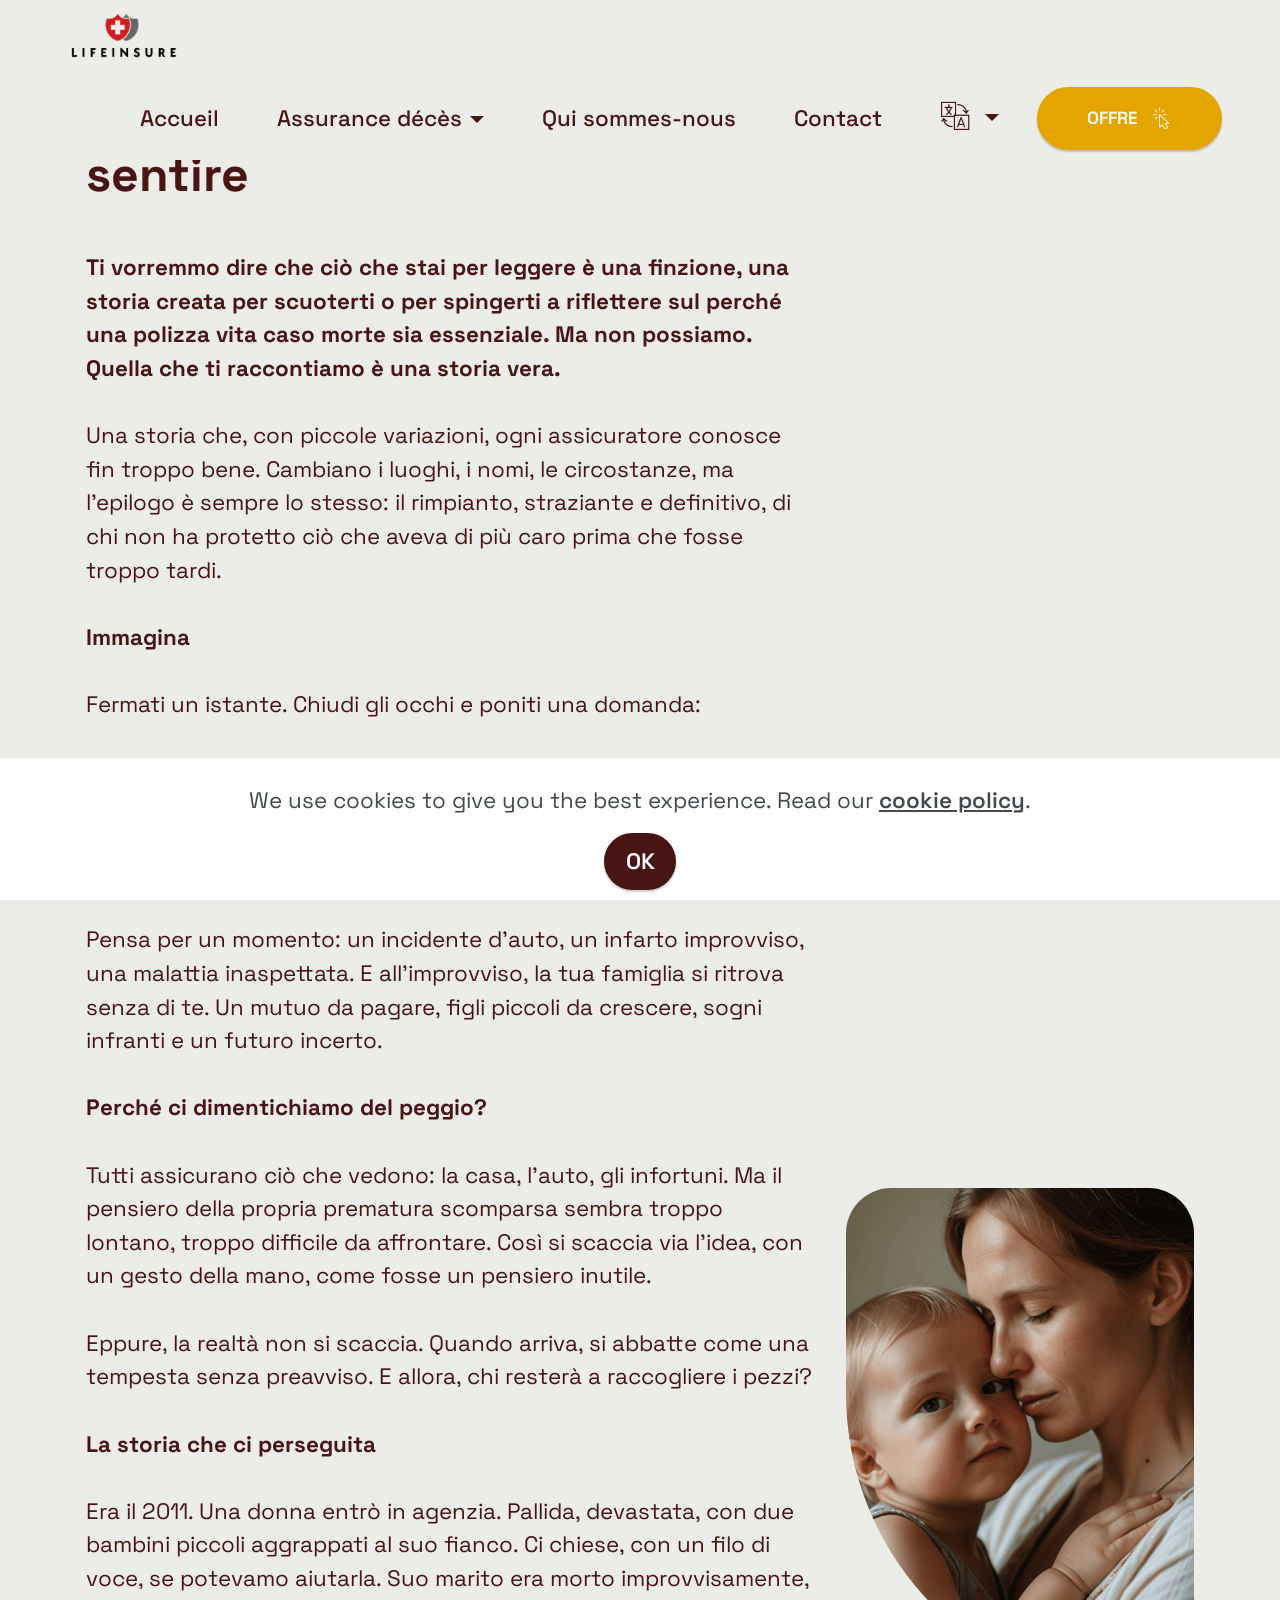
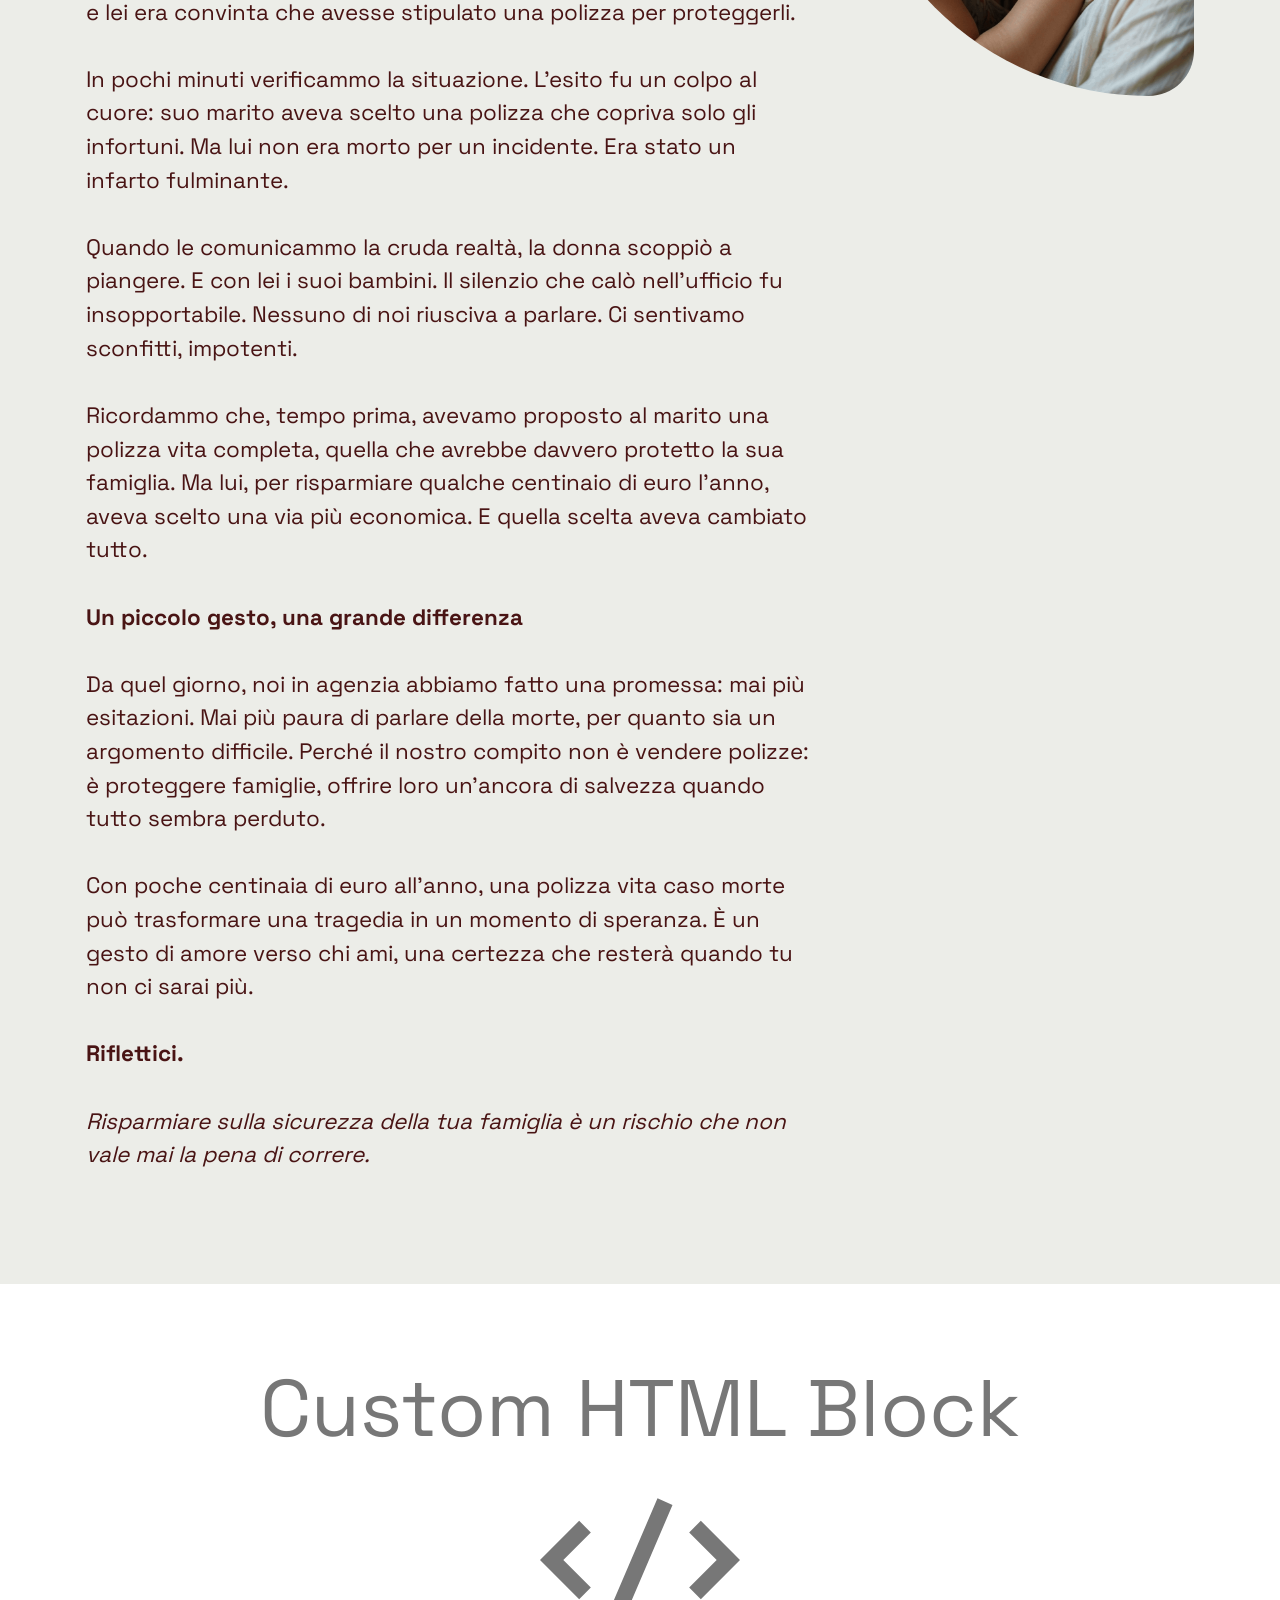
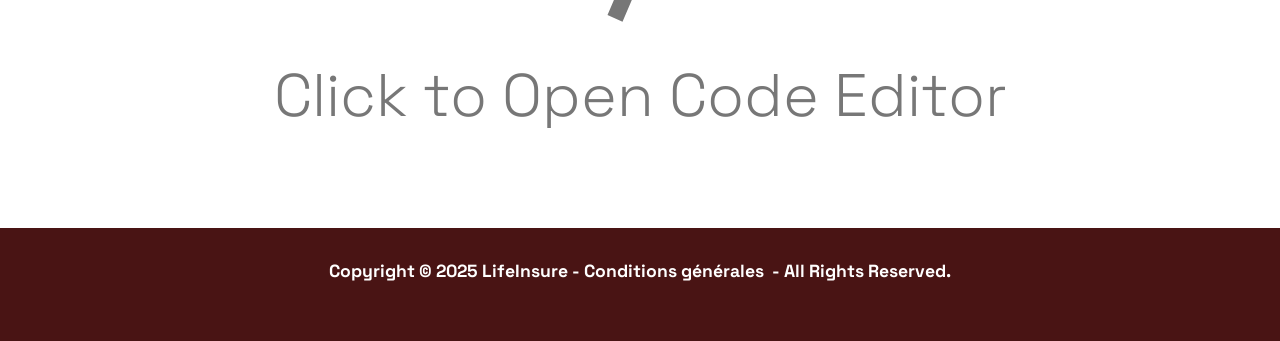
<file: calcolo-premio.html>
<!DOCTYPE html>
<html  lang="it">
<head>
  
  <meta charset="UTF-8">
  <meta http-equiv="X-UA-Compatible" content="IE=edge">
  
  <meta name="twitter:card" content="summary_large_image"/>
  <meta name="twitter:image:src" content="assets/images/calcolo-premio-meta.png">
  <meta property="og:image" content="assets/images/calcolo-premio-meta.png">
  <meta name="twitter:title" content="Calcolatore premio polizza vita caso morte in Svizzera">
  <meta name="viewport" content="width=device-width, initial-scale=1, minimum-scale=1">
  <link rel="shortcut icon" href="assets/images/lifeinsure-1-172x172.png" type="image/x-icon">
  <meta name="description" content="Calcolatore premio polizza vita decesso caso morte in Svizzera Ticino">
  
  
  <title>Calcolatore premio polizza vita caso morte in Svizzera</title>
  <link rel="stylesheet" href="assets/Material-Design-Icons/css/material.css">
  <link rel="stylesheet" href="assets/icon54/style.css">
  <link rel="stylesheet" href="assets/bootstrap/css/bootstrap.min.css">
  <link rel="stylesheet" href="assets/bootstrap/css/bootstrap-grid.min.css">
  <link rel="stylesheet" href="assets/bootstrap/css/bootstrap-reboot.min.css">
  <link rel="stylesheet" href="assets/web/assets/gdpr-plugin/gdpr-styles.css">
  <link rel="stylesheet" href="assets/animatecss/animate.css">
    <link rel="stylesheet" href="assets/popup-overlay-plugin/style.css">
  <link rel="stylesheet" href="assets/dropdown/css/style.css">
  <link rel="stylesheet" href="assets/socicon/css/styles.css">
  <link rel="stylesheet" href="assets/theme/css/style.css">
  <link rel="preload" href="https://fonts.googleapis.com/css?family=Space+Grotesk:300,400,500,600,700&display=swap" as="style" onload="this.onload=null;this.rel='stylesheet'">
  <noscript><link rel="stylesheet" href="https://fonts.googleapis.com/css?family=Space+Grotesk:300,400,500,600,700&display=swap"></noscript>
  <link rel="preload" as="style" href="assets/mobirise/css/mbr-additional.css"><link rel="stylesheet" href="assets/mobirise/css/mbr-additional.css" type="text/css">

  
  
  

</head>
<body>
  
  <section data-bs-version="5.1" class="inspirem5 menu menu1 cid-toElhaUzJb" once="menu" id="menu01-2g">
    

    <nav class="navbar navbar-dropdown navbar-fixed-top navbar-expand-lg">
        <div class="container-fluid">
            <div class="navbar-brand">
                <span class="navbar-logo">
                    <a href="index.html#top">
                        <img src="[data-uri]" alt="" style="height: 3.6rem;" loading="lazy" class="lazyload" data-src="assets/images/lifeinsure-1-172x172.png">
                    </a>
                </span>
                
            </div>
            <button class="navbar-toggler" type="button" data-toggle="collapse" data-bs-toggle="collapse" data-target="#navbarSupportedContent" data-bs-target="#navbarSupportedContent" aria-controls="navbarNavAltMarkup" aria-expanded="false" aria-label="Toggle navigation">
                <div class="hamburger">
                    <span></span>
                    <span></span>
                    <span></span>
                    <span></span>
                </div>
            </button>
            <div class="collapse navbar-collapse" id="navbarSupportedContent">
                <ul class="navbar-nav nav-dropdown" data-app-modern-menu="true"><li class="nav-item"><a class="nav-link link text-primary display-7" href="index.html#header01-2">Accueil</a></li>
                    <li class="nav-item dropdown"><a class="nav-link link text-primary dropdown-toggle display-7" href="index.html#features01-1" data-toggle="dropdown-submenu" data-bs-toggle="dropdown" data-bs-auto-close="outside" aria-expanded="false">Assurance décès</a><div class="dropdown-menu" aria-labelledby="dropdown-707"><a class="text-primary dropdown-item display-7" href="index.html#progress-bars02-0">Avantages</a><a class="text-primary show dropdown-item display-7" href="index.html#progress-bars01-j">Montant</a><a class="text-primary show dropdown-item display-7" href="#" data-toggle="modal" data-bs-toggle="modal" data-target="#mbr-popup-2k" data-bs-target="#mbr-popup-2k"><span class="mdi-content-markunread mbr-iconfont mbr-iconfont-btn"></span>Une histoire vraie (à lire)</a><a class="text-primary show dropdown-item display-7" href="index.html#testimonials04-g">Témoignages</a></div>
                    </li>
                    <li class="nav-item"><a class="nav-link link text-primary display-7" href="index.html#forms03-5">Qui sommes-nous</a>
                    </li>
                    <li class="nav-item"><a class="nav-link link text-primary display-7" href="index.html#forms03-5">Contact</a>
                    </li><li class="nav-item dropdown"><a class="nav-link link text-primary dropdown-toggle display-7" href="index.html#forms03-5" data-toggle="dropdown-submenu" data-bs-toggle="dropdown" data-bs-auto-close="outside" aria-expanded="false"><span class="icon54-v1-translate2 mbr-iconfont mbr-iconfont-btn"></span></a><div class="dropdown-menu" aria-labelledby="dropdown-852"><a class="text-primary dropdown-item display-7" href="https://lifeinsure-mobirisesite-com.translate.goog/?_x_tr_sl=it&_x_tr_tl=de&_x_tr_hl=it&_x_tr_pto=wapp" target="_blank">Deutsch</a><a class="text-primary dropdown-item display-7" href="https://lifeinsure-mobirisesite-com.translate.goog/?_x_tr_sl=it&_x_tr_tl=fr&_x_tr_hl=it&_x_tr_pto=wapp" target="_blank">Français</a><a class="text-primary show dropdown-item display-7" href="https://lifeinsure-mobirisesite-com.translate.goog/?_x_tr_sl=it&_x_tr_tl=en&_x_tr_hl=it&_x_tr_pto=wapp" target="_blank">English</a></div></li></ul>
                
                <div class="navbar-buttons mbr-section-btn"><a class="btn btn-lg btn-danger display-4" href="index.html#features04-2"><span class="icon54-v1-click-1 mbr-iconfont mbr-iconfont-btn"></span>OFFRE&nbsp;</a></div>
            </div>
        </div>
    </nav>
</section>

<section data-bs-version="5.1" class="inspirem5 article1 cid-uCIbvsCbJg" id="article01-2j">
    
    
    
    <div class="container">
        <div class="row justify-content-center">
            <div class="col-12 md-pb col-md-12 col-lg-4 image-wrapper">
                <img class="w-100 lazyload" src="[data-uri]" alt="" loading="lazy" data-src="assets/images/mbr-1-1314x1920.png">
            </div>
            <div class="col-12 col-lg col-md-12">
                <div class="text-wrapper align-left">
                    <h1 class="mbr-section-title align-left mbr-fonts-style mb-3 display-2"><strong>La verità che nessuno vuole sentire</strong></h1>
                    <p class="mbr-text align-left mbr-fonts-style display-7"><br><strong>Ti vorremmo dire che ciò che stai per leggere è una finzione, una storia creata per scuoterti o per spingerti a riflettere sul perché una polizza vita caso morte sia essenziale. Ma non possiamo. Quella che ti raccontiamo è una storia vera.  
<br></strong>
<br>Una storia che, con piccole variazioni, ogni assicuratore conosce fin troppo bene. Cambiano i luoghi, i nomi, le circostanze, ma l'epilogo è sempre lo stesso: il rimpianto, straziante e definitivo, di chi non ha protetto ciò che aveva di più caro prima che fosse troppo tardi.  
<br>
<br><strong>Immagina</strong><br>
<br>Fermati un istante. Chiudi gli occhi e poniti una domanda:  
<br>
<br><strong><em>"Se domani non ci fossi più, che ne sarebbe della mia famiglia?"<br></em></strong>
<br>È una domanda che quasi nessuno si pone. Perché è scomoda, dolorosa, spaventosa. Ma ignorarla non la rende meno reale.  
<br>
<br>Pensa per un momento: un incidente d’auto, un infarto improvviso, una malattia inaspettata. E all’improvviso, la tua famiglia si ritrova senza di te. Un mutuo da pagare, figli piccoli da crescere, sogni infranti e un futuro incerto.  
<br>
<br><strong>Perché ci dimentichiamo del peggio?<br></strong>
<br>Tutti assicurano ciò che vedono: la casa, l’auto, gli infortuni. Ma il pensiero della propria prematura scomparsa sembra troppo lontano, troppo difficile da affrontare. Così si scaccia via l’idea, con un gesto della mano, come fosse un pensiero inutile.  
<br>
<br>Eppure, la realtà non si scaccia. Quando arriva, si abbatte come una tempesta senza preavviso. E allora, chi resterà a raccogliere i pezzi?  
<br>
<br><strong>La storia che ci perseguita<br></strong>
<br>Era il 2011. Una donna entrò in agenzia. Pallida, devastata, con due bambini piccoli aggrappati al suo fianco. Ci chiese, con un filo di voce, se potevamo aiutarla. Suo marito era morto improvvisamente, e lei era convinta che avesse stipulato una polizza per proteggerli.  
<br>
<br>In pochi minuti verificammo la situazione. L’esito fu un colpo al cuore: suo marito aveva scelto una polizza che copriva solo gli infortuni. Ma lui non era morto per un incidente. Era stato un infarto fulminante.  
<br>
<br>Quando le comunicammo la cruda realtà, la donna scoppiò a piangere. E con lei i suoi bambini. Il silenzio che calò nell’ufficio fu insopportabile. Nessuno di noi riusciva a parlare. Ci sentivamo sconfitti, impotenti.  
<br>
<br>Ricordammo che, tempo prima, avevamo proposto al marito una polizza vita completa, quella che avrebbe davvero protetto la sua famiglia. Ma lui, per risparmiare qualche centinaio di euro l’anno, aveva scelto una via più economica. E quella scelta aveva cambiato tutto.  
<br>
<br><strong>Un piccolo gesto, una grande differenza<br></strong>
<br>Da quel giorno, noi in agenzia abbiamo fatto una promessa: mai più esitazioni. Mai più paura di parlare della morte, per quanto sia un argomento difficile. Perché il nostro compito non è vendere polizze: è proteggere famiglie, offrire loro un’ancora di salvezza quando tutto sembra perduto.  
<br>
<br>Con poche centinaia di euro all’anno, una polizza vita caso morte può trasformare una tragedia in un momento di speranza. È un gesto di amore verso chi ami, una certezza che resterà quando tu non ci sarai più.  
<br>
<br><strong>Riflettici.<br></strong>
<br><em>Risparmiare sulla sicurezza della tua famiglia è un rischio che non vale mai la pena di correre.</em></p>
                    
                </div>
            </div>
        </div>
    </div>
</section>

<div id="custom-html-2n"><!-- Type valid HTML here -->

<div>
    <h1 class="display-1">Custom HTML Block</h1>
    <svg xmlns="http://www.w3.org/2000/svg" viewBox="0 0 24 24" fill="#777" width="200" height="200"><path d="M6.1 8.7L2.8 12l3.3 3.3-1.4 1.4L0 12l4.7-4.7 1.4 1.4zm13.2-1.4l-1.4 1.4 3.3 3.3-3.3 3.3 1.4 1.4L24 12l-4.7-4.7zM8.1 18.6l1.8.8 6-14-1.8-.8-6 14z"></path></svg>
    <p class="display-3">Click to Open Code Editor</p>
</div></div>

<section data-bs-version="5.1" once="" class="cid-uwdsaDyjpZ" id="footer01-2h">

    

    

    <div class="container">
        <div class="media-container-row align-center mbr-white">
            <div class="col-12">
                <p class="mbr-text mb-0 mbr-fonts-style display-4"><strong>Copyright&nbsp;© 2025 LifeInsure -&nbsp;Conditions générales&nbsp;&nbsp;- All Rights Reserved.</strong><br><br></p>
            </div>
        </div>
    </div>
</section>


<script src="assets/bootstrap/js/bootstrap.bundle.min.js"></script>
  <script src="assets/web/assets/cookies-alert-plugin/cookies-alert-core.js"></script>
  <script src="assets/web/assets/cookies-alert-plugin/cookies-alert-script.js"></script>
  <script src="assets/smoothscroll/smooth-scroll.js"></script>
  <script src="assets/ytplayer/index.js"></script>
      <script src="assets/dropdown/js/navbar-dropdown.js"></script>
  <script src="assets/theme/js/script.js"></script>
  
  
  
<input name="cookieData" type="hidden" data-cookie-cookiesalerttype="false" data-cookie-customdialogselector="null" data-cookie-colortext="#424a4d" data-cookie-colorbg="rgb(255, 255, 255)" data-cookie-opacityoverlay="0" data-cookie-bgopacity="100" data-cookie-textbutton="OK" data-cookie-rejecttext="REJECT" data-cookie-colorbutton="#491414" data-cookie-rejectcolor="#ffffff" data-cookie-colorlink="#424a4d" data-cookie-underlinelink="true" data-cookie-text="We use cookies to give you the best experience. Read our <a href='privacy.html'>cookie policy</a>.">
   <div id="scrollToTop" class="scrollToTop mbr-arrow-up"><a style="text-align: center;"><i class="mbr-arrow-up-icon mbr-arrow-up-icon-cm cm-icon cm-icon-smallarrow-up"></i></a></div>
    <input name="animation" type="hidden">
  
<script>"use strict";if("loading"in HTMLImageElement.prototype){document.querySelectorAll('img[loading="lazy"]').forEach(e=>{e.src=e.dataset.src;if(e.getAttribute("style")){e.setAttribute("data-temp-style",e.getAttribute("style"))};if(e.getAttribute("data-aspectratio")){e.style.paddingTop=100*e.getAttribute("data-aspectratio")+"%";e.style.height=0;}e.onload=function(){if(e.getAttribute("data-temp-style")){e.setAttribute("style", e.getAttribute("data-temp-style"))}else{e.removeAttribute("style")};e.removeAttribute("data-temp-style")}})}else{const e=document.createElement("script");e.src="https://cdnjs.cloudflare.com/ajax/libs/lazysizes/5.1.2/lazysizes.min.js";document.body.appendChild(e)}</script>
</body>
</html>
</file>
<file: assets/Material-Design-Icons/css/material.css>
@font-face {
  font-family: 'Material-Design-Icons';
  src: url('../fonts/Material-Design-Icons.eot?3ocs8m');
  src: url('../fonts/Material-Design-Icons.eot?#iefix3ocs8m') format('embedded-opentype'), url('../fonts/Material-Design-Icons.woff?3ocs8m') format('woff'), url('../fonts/Material-Design-Icons.ttf?3ocs8m') format('truetype'), url('../fonts/Material-Design-Icons.svg?3ocs8m#Material-Design-Icons') format('svg');
  font-weight: normal;
  font-style: normal;
}
[class^="mdi-"],
[class*="mdi-"] {
  speak: none;
  display: inline-block;
  font-style: normal;
  font-variant:normal;
  font-weight:normal;
/*  font-size:24px;*/
  line-height:1;
  font-family:'Material-Design-Icons' !important;
  text-rendering: auto;
  
  -webkit-font-smoothing: antialiased;
  -moz-osx-font-smoothing: grayscale;
  -webkit-transform: translate(0, 0);
      -ms-transform: translate(0, 0);
          transform: translate(0, 0);
}
[class^="mdi-"]:before,
[class*="mdi-"]:before {
  display: inline-block;
  speak: none;
  text-decoration: inherit;
}
[class^="mdi-"].pull-left,
[class*="mdi-"].pull-left {
  margin-right: .3em;
}
[class^="mdi-"].pull-right,
[class*="mdi-"].pull-right {
  margin-left: .3em;
}
[class^="mdi-"].mdi-lg:before,
[class*="mdi-"].mdi-lg:before,
[class^="mdi-"].mdi-lg:after,
[class*="mdi-"].mdi-lg:after {
  font-size: 1.33333333em;
  line-height: 0.75em;
  vertical-align: -15%;
}
[class^="mdi-"].mdi-2x:before,
[class*="mdi-"].mdi-2x:before,
[class^="mdi-"].mdi-2x:after,
[class*="mdi-"].mdi-2x:after {
  font-size: 2em;
}
[class^="mdi-"].mdi-3x:before,
[class*="mdi-"].mdi-3x:before,
[class^="mdi-"].mdi-3x:after,
[class*="mdi-"].mdi-3x:after {
  font-size: 3em;
}
[class^="mdi-"].mdi-4x:before,
[class*="mdi-"].mdi-4x:before,
[class^="mdi-"].mdi-4x:after,
[class*="mdi-"].mdi-4x:after {
  font-size: 4em;
}
[class^="mdi-"].mdi-5x:before,
[class*="mdi-"].mdi-5x:before,
[class^="mdi-"].mdi-5x:after,
[class*="mdi-"].mdi-5x:after {
  font-size: 5em;
}
[class^="mdi-device-signal-cellular-"]:after,
[class^="mdi-device-battery-"]:after,
[class^="mdi-device-battery-charging-"]:after,
[class^="mdi-device-signal-cellular-connected-no-internet-"]:after,
[class^="mdi-device-signal-wifi-"]:after,
[class^="mdi-device-signal-wifi-statusbar-not-connected"]:after,
.mdi-device-network-wifi:after {
  opacity: .3;
  position: absolute;
  left: 0;
  top: 0;
  z-index: 1;
  display: inline-block;
  speak: none;
  text-decoration: inherit;
}
[class^="mdi-device-signal-cellular-"]:after {
  content: "\e758";
}
[class^="mdi-device-battery-"]:after {
  content: "\e735";
}
[class^="mdi-device-battery-charging-"]:after {
  content: "\e733";
}
[class^="mdi-device-signal-cellular-connected-no-internet-"]:after {
  content: "\e75d";
}
[class^="mdi-device-signal-wifi-"]:after,
.mdi-device-network-wifi:after {
  content: "\e765";
}
[class^="mdi-device-signal-wifi-statusbasr-not-connected"]:after {
  content: "\e8f7";
}
.mdi-device-signal-cellular-off:after,
.mdi-device-signal-cellular-null:after,
.mdi-device-signal-cellular-no-sim:after,
.mdi-device-signal-wifi-off:after,
.mdi-device-signal-wifi-4-bar:after,
.mdi-device-signal-cellular-4-bar:after,
.mdi-device-battery-alert:after,
.mdi-device-signal-cellular-connected-no-internet-4-bar:after,
.mdi-device-battery-std:after,
.mdi-device-battery-full .mdi-device-battery-unknown:after {
  content: "";
}
.mdi-fw {
  width: 1.28571429em;
  text-align: center;
}
.mdi-ul {
  padding-left: 0;
  margin-left: 2.14285714em;
  list-style-type: none;
}
.mdi-ul > li {
  position: relative;
}
.mdi-li {
  position: absolute;
  left: -2.14285714em;
  width: 2.14285714em;
  top: 0.14285714em;
  text-align: center;
}
.mdi-li.mdi-lg {
  left: -1.85714286em;
}
.mdi-border {
  padding: .2em .25em .15em;
  border: solid 0.08em #eeeeee;
  border-radius: .1em;
}
.mdi-spin {
  -webkit-animation: mdi-spin 2s infinite linear;
  animation: mdi-spin 2s infinite linear;
  -webkit-transform-origin: 50% 50%;
  -ms-transform-origin: 50% 50%;
      transform-origin: 50% 50%;
}
.mdi-pulse {
  -webkit-animation: mdi-spin 1s steps(8) infinite;
  animation: mdi-spin 1s steps(8) infinite;
  -webkit-transform-origin: 50% 50%;
  -ms-transform-origin: 50% 50%;
      transform-origin: 50% 50%;
}
@-webkit-keyframes mdi-spin {
  0% {
    -webkit-transform: rotate(0deg);
    transform: rotate(0deg);
  }
  100% {
    -webkit-transform: rotate(359deg);
    transform: rotate(359deg);
  }
}
@keyframes mdi-spin {
  0% {
    -webkit-transform: rotate(0deg);
    transform: rotate(0deg);
  }
  100% {
    -webkit-transform: rotate(359deg);
    transform: rotate(359deg);
  }
}
.mdi-rotate-90 {
  filter: progid:DXImageTransform.Microsoft.BasicImage(rotation=1);
  -webkit-transform: rotate(90deg);
  -ms-transform: rotate(90deg);
  transform: rotate(90deg);
}
.mdi-rotate-180 {
  filter: progid:DXImageTransform.Microsoft.BasicImage(rotation=2);
  -webkit-transform: rotate(180deg);
  -ms-transform: rotate(180deg);
  transform: rotate(180deg);
}
.mdi-rotate-270 {
  filter: progid:DXImageTransform.Microsoft.BasicImage(rotation=3);
  -webkit-transform: rotate(270deg);
  -ms-transform: rotate(270deg);
  transform: rotate(270deg);
}
.mdi-flip-horizontal {
  filter: progid:DXImageTransform.Microsoft.BasicImage(rotation=0, mirror=1);
  -webkit-transform: scale(-1, 1);
  -ms-transform: scale(-1, 1);
  transform: scale(-1, 1);
}
.mdi-flip-vertical {
  filter: progid:DXImageTransform.Microsoft.BasicImage(rotation=2, mirror=1);
  -webkit-transform: scale(1, -1);
  -ms-transform: scale(1, -1);
  transform: scale(1, -1);
}
:root .mdi-rotate-90,
:root .mdi-rotate-180,
:root .mdi-rotate-270,
:root .mdi-flip-horizontal,
:root .mdi-flip-vertical {
  -webkit-filter: none;
          filter: none;
}
.mdi-stack {
  position: relative;
  display: inline-block;
  width: 2em;
  height: 2em;
  line-height: 2em;
  vertical-align: middle;
}
.mdi-stack-1x,
.mdi-stack-2x {
  position: absolute;
  left: 0;
  width: 100%;
  text-align: center;
}
.mdi-stack-1x {
  line-height: inherit;
}
.mdi-stack-2x {
  font-size: 2em;
}
.mdi-inverse {
  color: #ffffff;
}
/* Start Icons */
.mdi-action-3d-rotation:before {
  content: "\e600";
}
.mdi-action-accessibility:before {
  content: "\e601";
}
.mdi-action-account-balance-wallet:before {
  content: "\e602";
}
.mdi-action-account-balance:before {
  content: "\e603";
}
.mdi-action-account-box:before {
  content: "\e604";
}
.mdi-action-account-child:before {
  content: "\e605";
}
.mdi-action-account-circle:before {
  content: "\e606";
}
.mdi-action-add-shopping-cart:before {
  content: "\e607";
}
.mdi-action-alarm-add:before {
  content: "\e608";
}
.mdi-action-alarm-off:before {
  content: "\e609";
}
.mdi-action-alarm-on:before {
  content: "\e60a";
}
.mdi-action-alarm:before {
  content: "\e60b";
}
.mdi-action-android:before {
  content: "\e60c";
}
.mdi-action-announcement:before {
  content: "\e60d";
}
.mdi-action-aspect-ratio:before {
  content: "\e60e";
}
.mdi-action-assessment:before {
  content: "\e60f";
}
.mdi-action-assignment-ind:before {
  content: "\e610";
}
.mdi-action-assignment-late:before {
  content: "\e611";
}
.mdi-action-assignment-return:before {
  content: "\e612";
}
.mdi-action-assignment-returned:before {
  content: "\e613";
}
.mdi-action-assignment-turned-in:before {
  content: "\e614";
}
.mdi-action-assignment:before {
  content: "\e615";
}
.mdi-action-autorenew:before {
  content: "\e616";
}
.mdi-action-backup:before {
  content: "\e617";
}
.mdi-action-book:before {
  content: "\e618";
}
.mdi-action-bookmark-outline:before {
  content: "\e619";
}
.mdi-action-bookmark:before {
  content: "\e61a";
}
.mdi-action-bug-report:before {
  content: "\e61b";
}
.mdi-action-cached:before {
  content: "\e61c";
}
.mdi-action-check-circle:before {
  content: "\e61d";
}
.mdi-action-class:before {
  content: "\e61e";
}
.mdi-action-credit-card:before {
  content: "\e61f";
}
.mdi-action-dashboard:before {
  content: "\e620";
}
.mdi-action-delete:before {
  content: "\e621";
}
.mdi-action-description:before {
  content: "\e622";
}
.mdi-action-dns:before {
  content: "\e623";
}
.mdi-action-done-all:before {
  content: "\e624";
}
.mdi-action-done:before {
  content: "\e625";
}
.mdi-action-event:before {
  content: "\e626";
}
.mdi-action-exit-to-app:before {
  content: "\e627";
}
.mdi-action-explore:before {
  content: "\e628";
}
.mdi-action-extension:before {
  content: "\e629";
}
.mdi-action-face-unlock:before {
  content: "\e62a";
}
.mdi-action-favorite-outline:before {
  content: "\e62b";
}
.mdi-action-favorite:before {
  content: "\e62c";
}
.mdi-action-find-in-page:before {
  content: "\e62d";
}
.mdi-action-find-replace:before {
  content: "\e62e";
}
.mdi-action-flip-to-back:before {
  content: "\e62f";
}
.mdi-action-flip-to-front:before {
  content: "\e630";
}
.mdi-action-get-app:before {
  content: "\e631";
}
.mdi-action-grade:before {
  content: "\e632";
}
.mdi-action-group-work:before {
  content: "\e633";
}
.mdi-action-help:before {
  content: "\e634";
}
.mdi-action-highlight-remove:before {
  content: "\e635";
}
.mdi-action-history:before {
  content: "\e636";
}
.mdi-action-home:before {
  content: "\e637";
}
.mdi-action-https:before {
  content: "\e638";
}
.mdi-action-info-outline:before {
  content: "\e639";
}
.mdi-action-info:before {
  content: "\e63a";
}
.mdi-action-input:before {
  content: "\e63b";
}
.mdi-action-invert-colors:before {
  content: "\e63c";
}
.mdi-action-label-outline:before {
  content: "\e63d";
}
.mdi-action-label:before {
  content: "\e63e";
}
.mdi-action-language:before {
  content: "\e63f";
}
.mdi-action-launch:before {
  content: "\e640";
}
.mdi-action-list:before {
  content: "\e641";
}
.mdi-action-lock-open:before {
  content: "\e642";
}
.mdi-action-lock-outline:before {
  content: "\e643";
}
.mdi-action-lock:before {
  content: "\e644";
}
.mdi-action-loyalty:before {
  content: "\e645";
}
.mdi-action-markunread-mailbox:before {
  content: "\e646";
}
.mdi-action-note-add:before {
  content: "\e647";
}
.mdi-action-open-in-browser:before {
  content: "\e648";
}
.mdi-action-open-in-new:before {
  content: "\e649";
}
.mdi-action-open-with:before {
  content: "\e64a";
}
.mdi-action-pageview:before {
  content: "\e64b";
}
.mdi-action-payment:before {
  content: "\e64c";
}
.mdi-action-perm-camera-mic:before {
  content: "\e64d";
}
.mdi-action-perm-contact-cal:before {
  content: "\e64e";
}
.mdi-action-perm-data-setting:before {
  content: "\e64f";
}
.mdi-action-perm-device-info:before {
  content: "\e650";
}
.mdi-action-perm-identity:before {
  content: "\e651";
}
.mdi-action-perm-media:before {
  content: "\e652";
}
.mdi-action-perm-phone-msg:before {
  content: "\e653";
}
.mdi-action-perm-scan-wifi:before {
  content: "\e654";
}
.mdi-action-picture-in-picture:before {
  content: "\e655";
}
.mdi-action-polymer:before {
  content: "\e656";
}
.mdi-action-print:before {
  content: "\e657";
}
.mdi-action-query-builder:before {
  content: "\e658";
}
.mdi-action-question-answer:before {
  content: "\e659";
}
.mdi-action-receipt:before {
  content: "\e65a";
}
.mdi-action-redeem:before {
  content: "\e65b";
}
.mdi-action-reorder:before {
  content: "\e65c";
}
.mdi-action-report-problem:before {
  content: "\e65d";
}
.mdi-action-restore:before {
  content: "\e65e";
}
.mdi-action-room:before {
  content: "\e65f";
}
.mdi-action-schedule:before {
  content: "\e660";
}
.mdi-action-search:before {
  content: "\e661";
}
.mdi-action-settings-applications:before {
  content: "\e662";
}
.mdi-action-settings-backup-restore:before {
  content: "\e663";
}
.mdi-action-settings-bluetooth:before {
  content: "\e664";
}
.mdi-action-settings-cell:before {
  content: "\e665";
}
.mdi-action-settings-display:before {
  content: "\e666";
}
.mdi-action-settings-ethernet:before {
  content: "\e667";
}
.mdi-action-settings-input-antenna:before {
  content: "\e668";
}
.mdi-action-settings-input-component:before {
  content: "\e669";
}
.mdi-action-settings-input-composite:before {
  content: "\e66a";
}
.mdi-action-settings-input-hdmi:before {
  content: "\e66b";
}
.mdi-action-settings-input-svideo:before {
  content: "\e66c";
}
.mdi-action-settings-overscan:before {
  content: "\e66d";
}
.mdi-action-settings-phone:before {
  content: "\e66e";
}
.mdi-action-settings-power:before {
  content: "\e66f";
}
.mdi-action-settings-remote:before {
  content: "\e670";
}
.mdi-action-settings-voice:before {
  content: "\e671";
}
.mdi-action-settings:before {
  content: "\e672";
}
.mdi-action-shop-two:before {
  content: "\e673";
}
.mdi-action-shop:before {
  content: "\e674";
}
.mdi-action-shopping-basket:before {
  content: "\e675";
}
.mdi-action-shopping-cart:before {
  content: "\e676";
}
.mdi-action-speaker-notes:before {
  content: "\e677";
}
.mdi-action-spellcheck:before {
  content: "\e678";
}
.mdi-action-star-rate:before {
  content: "\e679";
}
.mdi-action-stars:before {
  content: "\e67a";
}
.mdi-action-store:before {
  content: "\e67b";
}
.mdi-action-subject:before {
  content: "\e67c";
}
.mdi-action-supervisor-account:before {
  content: "\e67d";
}
.mdi-action-swap-horiz:before {
  content: "\e67e";
}
.mdi-action-swap-vert-circle:before {
  content: "\e67f";
}
.mdi-action-swap-vert:before {
  content: "\e680";
}
.mdi-action-system-update-tv:before {
  content: "\e681";
}
.mdi-action-tab-unselected:before {
  content: "\e682";
}
.mdi-action-tab:before {
  content: "\e683";
}
.mdi-action-theaters:before {
  content: "\e684";
}
.mdi-action-thumb-down:before {
  content: "\e685";
}
.mdi-action-thumb-up:before {
  content: "\e686";
}
.mdi-action-thumbs-up-down:before {
  content: "\e687";
}
.mdi-action-toc:before {
  content: "\e688";
}
.mdi-action-today:before {
  content: "\e689";
}
.mdi-action-track-changes:before {
  content: "\e68a";
}
.mdi-action-translate:before {
  content: "\e68b";
}
.mdi-action-trending-down:before {
  content: "\e68c";
}
.mdi-action-trending-neutral:before {
  content: "\e68d";
}
.mdi-action-trending-up:before {
  content: "\e68e";
}
.mdi-action-turned-in-not:before {
  content: "\e68f";
}
.mdi-action-turned-in:before {
  content: "\e690";
}
.mdi-action-verified-user:before {
  content: "\e691";
}
.mdi-action-view-agenda:before {
  content: "\e692";
}
.mdi-action-view-array:before {
  content: "\e693";
}
.mdi-action-view-carousel:before {
  content: "\e694";
}
.mdi-action-view-column:before {
  content: "\e695";
}
.mdi-action-view-day:before {
  content: "\e696";
}
.mdi-action-view-headline:before {
  content: "\e697";
}
.mdi-action-view-list:before {
  content: "\e698";
}
.mdi-action-view-module:before {
  content: "\e699";
}
.mdi-action-view-quilt:before {
  content: "\e69a";
}
.mdi-action-view-stream:before {
  content: "\e69b";
}
.mdi-action-view-week:before {
  content: "\e69c";
}
.mdi-action-visibility-off:before {
  content: "\e69d";
}
.mdi-action-visibility:before {
  content: "\e69e";
}
.mdi-action-wallet-giftcard:before {
  content: "\e69f";
}
.mdi-action-wallet-membership:before {
  content: "\e6a0";
}
.mdi-action-wallet-travel:before {
  content: "\e6a1";
}
.mdi-action-work:before {
  content: "\e6a2";
}
.mdi-alert-error:before {
  content: "\e6a3";
}
.mdi-alert-warning:before {
  content: "\e6a4";
}
.mdi-av-album:before {
  content: "\e6a5";
}
.mdi-av-closed-caption:before {
  content: "\e6a6";
}
.mdi-av-equalizer:before {
  content: "\e6a7";
}
.mdi-av-explicit:before {
  content: "\e6a8";
}
.mdi-av-fast-forward:before {
  content: "\e6a9";
}
.mdi-av-fast-rewind:before {
  content: "\e6aa";
}
.mdi-av-games:before {
  content: "\e6ab";
}
.mdi-av-hearing:before {
  content: "\e6ac";
}
.mdi-av-high-quality:before {
  content: "\e6ad";
}
.mdi-av-loop:before {
  content: "\e6ae";
}
.mdi-av-mic-none:before {
  content: "\e6af";
}
.mdi-av-mic-off:before {
  content: "\e6b0";
}
.mdi-av-mic:before {
  content: "\e6b1";
}
.mdi-av-movie:before {
  content: "\e6b2";
}
.mdi-av-my-library-add:before {
  content: "\e6b3";
}
.mdi-av-my-library-books:before {
  content: "\e6b4";
}
.mdi-av-my-library-music:before {
  content: "\e6b5";
}
.mdi-av-new-releases:before {
  content: "\e6b6";
}
.mdi-av-not-interested:before {
  content: "\e6b7";
}
.mdi-av-pause-circle-fill:before {
  content: "\e6b8";
}
.mdi-av-pause-circle-outline:before {
  content: "\e6b9";
}
.mdi-av-pause:before {
  content: "\e6ba";
}
.mdi-av-play-arrow:before {
  content: "\e6bb";
}
.mdi-av-play-circle-fill:before {
  content: "\e6bc";
}
.mdi-av-play-circle-outline:before {
  content: "\e6bd";
}
.mdi-av-play-shopping-bag:before {
  content: "\e6be";
}
.mdi-av-playlist-add:before {
  content: "\e6bf";
}
.mdi-av-queue-music:before {
  content: "\e6c0";
}
.mdi-av-queue:before {
  content: "\e6c1";
}
.mdi-av-radio:before {
  content: "\e6c2";
}
.mdi-av-recent-actors:before {
  content: "\e6c3";
}
.mdi-av-repeat-one:before {
  content: "\e6c4";
}
.mdi-av-repeat:before {
  content: "\e6c5";
}
.mdi-av-replay:before {
  content: "\e6c6";
}
.mdi-av-shuffle:before {
  content: "\e6c7";
}
.mdi-av-skip-next:before {
  content: "\e6c8";
}
.mdi-av-skip-previous:before {
  content: "\e6c9";
}
.mdi-av-snooze:before {
  content: "\e6ca";
}
.mdi-av-stop:before {
  content: "\e6cb";
}
.mdi-av-subtitles:before {
  content: "\e6cc";
}
.mdi-av-surround-sound:before {
  content: "\e6cd";
}
.mdi-av-timer:before {
  content: "\e6ce";
}
.mdi-av-video-collection:before {
  content: "\e6cf";
}
.mdi-av-videocam-off:before {
  content: "\e6d0";
}
.mdi-av-videocam:before {
  content: "\e6d1";
}
.mdi-av-volume-down:before {
  content: "\e6d2";
}
.mdi-av-volume-mute:before {
  content: "\e6d3";
}
.mdi-av-volume-off:before {
  content: "\e6d4";
}
.mdi-av-volume-up:before {
  content: "\e6d5";
}
.mdi-av-web:before {
  content: "\e6d6";
}
.mdi-communication-business:before {
  content: "\e6d7";
}
.mdi-communication-call-end:before {
  content: "\e6d8";
}
.mdi-communication-call-made:before {
  content: "\e6d9";
}
.mdi-communication-call-merge:before {
  content: "\e6da";
}
.mdi-communication-call-missed:before {
  content: "\e6db";
}
.mdi-communication-call-received:before {
  content: "\e6dc";
}
.mdi-communication-call-split:before {
  content: "\e6dd";
}
.mdi-communication-call:before {
  content: "\e6de";
}
.mdi-communication-chat:before {
  content: "\e6df";
}
.mdi-communication-clear-all:before {
  content: "\e6e0";
}
.mdi-communication-comment:before {
  content: "\e6e1";
}
.mdi-communication-contacts:before {
  content: "\e6e2";
}
.mdi-communication-dialer-sip:before {
  content: "\e6e3";
}
.mdi-communication-dialpad:before {
  content: "\e6e4";
}
.mdi-communication-dnd-on:before {
  content: "\e6e5";
}
.mdi-communication-email:before {
  content: "\e6e6";
}
.mdi-communication-forum:before {
  content: "\e6e7";
}
.mdi-communication-import-export:before {
  content: "\e6e8";
}
.mdi-communication-invert-colors-off:before {
  content: "\e6e9";
}
.mdi-communication-invert-colors-on:before {
  content: "\e6ea";
}
.mdi-communication-live-help:before {
  content: "\e6eb";
}
.mdi-communication-location-off:before {
  content: "\e6ec";
}
.mdi-communication-location-on:before {
  content: "\e6ed";
}
.mdi-communication-message:before {
  content: "\e6ee";
}
.mdi-communication-messenger:before {
  content: "\e6ef";
}
.mdi-communication-no-sim:before {
  content: "\e6f0";
}
.mdi-communication-phone:before {
  content: "\e6f1";
}
.mdi-communication-portable-wifi-off:before {
  content: "\e6f2";
}
.mdi-communication-quick-contacts-dialer:before {
  content: "\e6f3";
}
.mdi-communication-quick-contacts-mail:before {
  content: "\e6f4";
}
.mdi-communication-ring-volume:before {
  content: "\e6f5";
}
.mdi-communication-stay-current-landscape:before {
  content: "\e6f6";
}
.mdi-communication-stay-current-portrait:before {
  content: "\e6f7";
}
.mdi-communication-stay-primary-landscape:before {
  content: "\e6f8";
}
.mdi-communication-stay-primary-portrait:before {
  content: "\e6f9";
}
.mdi-communication-swap-calls:before {
  content: "\e6fa";
}
.mdi-communication-textsms:before {
  content: "\e6fb";
}
.mdi-communication-voicemail:before {
  content: "\e6fc";
}
.mdi-communication-vpn-key:before {
  content: "\e6fd";
}
.mdi-content-add-box:before {
  content: "\e6fe";
}
.mdi-content-add-circle-outline:before {
  content: "\e6ff";
}
.mdi-content-add-circle:before {
  content: "\e700";
}
.mdi-content-add:before {
  content: "\e701";
}
.mdi-content-archive:before {
  content: "\e702";
}
.mdi-content-backspace:before {
  content: "\e703";
}
.mdi-content-block:before {
  content: "\e704";
}
.mdi-content-clear:before {
  content: "\e705";
}
.mdi-content-content-copy:before {
  content: "\e706";
}
.mdi-content-content-cut:before {
  content: "\e707";
}
.mdi-content-content-paste:before {
  content: "\e708";
}
.mdi-content-create:before {
  content: "\e709";
}
.mdi-content-drafts:before {
  content: "\e70a";
}
.mdi-content-filter-list:before {
  content: "\e70b";
}
.mdi-content-flag:before {
  content: "\e70c";
}
.mdi-content-forward:before {
  content: "\e70d";
}
.mdi-content-gesture:before {
  content: "\e70e";
}
.mdi-content-inbox:before {
  content: "\e70f";
}
.mdi-content-link:before {
  content: "\e710";
}
.mdi-content-mail:before {
  content: "\e711";
}
.mdi-content-markunread:before {
  content: "\e712";
}
.mdi-content-redo:before {
  content: "\e713";
}
.mdi-content-remove-circle-outline:before {
  content: "\e714";
}
.mdi-content-remove-circle:before {
  content: "\e715";
}
.mdi-content-remove:before {
  content: "\e716";
}
.mdi-content-reply-all:before {
  content: "\e717";
}
.mdi-content-reply:before {
  content: "\e718";
}
.mdi-content-report:before {
  content: "\e719";
}
.mdi-content-save:before {
  content: "\e71a";
}
.mdi-content-select-all:before {
  content: "\e71b";
}
.mdi-content-send:before {
  content: "\e71c";
}
.mdi-content-sort:before {
  content: "\e71d";
}
.mdi-content-text-format:before {
  content: "\e71e";
}
.mdi-content-undo:before {
  content: "\e71f";
}
.mdi-editor-attach-file:before {
  content: "\e776";
}
.mdi-editor-attach-money:before {
  content: "\e777";
}
.mdi-editor-border-all:before {
  content: "\e778";
}
.mdi-editor-border-bottom:before {
  content: "\e779";
}
.mdi-editor-border-clear:before {
  content: "\e77a";
}
.mdi-editor-border-color:before {
  content: "\e77b";
}
.mdi-editor-border-horizontal:before {
  content: "\e77c";
}
.mdi-editor-border-inner:before {
  content: "\e77d";
}
.mdi-editor-border-left:before {
  content: "\e77e";
}
.mdi-editor-border-outer:before {
  content: "\e77f";
}
.mdi-editor-border-right:before {
  content: "\e780";
}
.mdi-editor-border-style:before {
  content: "\e781";
}
.mdi-editor-border-top:before {
  content: "\e782";
}
.mdi-editor-border-vertical:before {
  content: "\e783";
}
.mdi-editor-format-align-center:before {
  content: "\e784";
}
.mdi-editor-format-align-justify:before {
  content: "\e785";
}
.mdi-editor-format-align-left:before {
  content: "\e786";
}
.mdi-editor-format-align-right:before {
  content: "\e787";
}
.mdi-editor-format-bold:before {
  content: "\e788";
}
.mdi-editor-format-clear:before {
  content: "\e789";
}
.mdi-editor-format-color-fill:before {
  content: "\e78a";
}
.mdi-editor-format-color-reset:before {
  content: "\e78b";
}
.mdi-editor-format-color-text:before {
  content: "\e78c";
}
.mdi-editor-format-indent-decrease:before {
  content: "\e78d";
}
.mdi-editor-format-indent-increase:before {
  content: "\e78e";
}
.mdi-editor-format-italic:before {
  content: "\e78f";
}
.mdi-editor-format-line-spacing:before {
  content: "\e790";
}
.mdi-editor-format-list-bulleted:before {
  content: "\e791";
}
.mdi-editor-format-list-numbered:before {
  content: "\e792";
}
.mdi-editor-format-paint:before {
  content: "\e793";
}
.mdi-editor-format-quote:before {
  content: "\e794";
}
.mdi-editor-format-size:before {
  content: "\e795";
}
.mdi-editor-format-strikethrough:before {
  content: "\e796";
}
.mdi-editor-format-textdirection-l-to-r:before {
  content: "\e797";
}
.mdi-editor-format-textdirection-r-to-l:before {
  content: "\e798";
}
.mdi-editor-format-underline:before {
  content: "\e799";
}
.mdi-editor-functions:before {
  content: "\e79a";
}
.mdi-editor-insert-chart:before {
  content: "\e79b";
}
.mdi-editor-insert-comment:before {
  content: "\e79c";
}
.mdi-editor-insert-drive-file:before {
  content: "\e79d";
}
.mdi-editor-insert-emoticon:before {
  content: "\e79e";
}
.mdi-editor-insert-invitation:before {
  content: "\e79f";
}
.mdi-editor-insert-link:before {
  content: "\e7a0";
}
.mdi-editor-insert-photo:before {
  content: "\e7a1";
}
.mdi-editor-merge-type:before {
  content: "\e7a2";
}
.mdi-editor-mode-comment:before {
  content: "\e7a3";
}
.mdi-editor-mode-edit:before {
  content: "\e7a4";
}
.mdi-editor-publish:before {
  content: "\e7a5";
}
.mdi-editor-vertical-align-bottom:before {
  content: "\e7a6";
}
.mdi-editor-vertical-align-center:before {
  content: "\e7a7";
}
.mdi-editor-vertical-align-top:before {
  content: "\e7a8";
}
.mdi-editor-wrap-text:before {
  content: "\e7a9";
}
.mdi-file-attachment:before {
  content: "\e7aa";
}
.mdi-file-cloud-circle:before {
  content: "\e7ab";
}
.mdi-file-cloud-done:before {
  content: "\e7ac";
}
.mdi-file-cloud-download:before {
  content: "\e7ad";
}
.mdi-file-cloud-off:before {
  content: "\e7ae";
}
.mdi-file-cloud-queue:before {
  content: "\e7af";
}
.mdi-file-cloud-upload:before {
  content: "\e7b0";
}
.mdi-file-cloud:before {
  content: "\e7b1";
}
.mdi-file-file-download:before {
  content: "\e7b2";
}
.mdi-file-file-upload:before {
  content: "\e7b3";
}
.mdi-file-folder-open:before {
  content: "\e7b4";
}
.mdi-file-folder-shared:before {
  content: "\e7b5";
}
.mdi-file-folder:before {
  content: "\e7b6";
}
.mdi-device-access-alarm:before {
  content: "\e720";
}
.mdi-device-access-alarms:before {
  content: "\e721";
}
.mdi-device-access-time:before {
  content: "\e722";
}
.mdi-device-add-alarm:before {
  content: "\e723";
}
.mdi-device-airplanemode-off:before {
  content: "\e724";
}
.mdi-device-airplanemode-on:before {
  content: "\e725";
}
.mdi-device-battery-20:before {
  content: "\e726";
}
.mdi-device-battery-30:before {
  content: "\e727";
}
.mdi-device-battery-50:before {
  content: "\e728";
}
.mdi-device-battery-60:before {
  content: "\e729";
}
.mdi-device-battery-80:before {
  content: "\e72a";
}
.mdi-device-battery-90:before {
  content: "\e72b";
}
.mdi-device-battery-alert:before {
  content: "\e72c";
}
.mdi-device-battery-charging-20:before {
  content: "\e72d";
}
.mdi-device-battery-charging-30:before {
  content: "\e72e";
}
.mdi-device-battery-charging-50:before {
  content: "\e72f";
}
.mdi-device-battery-charging-60:before {
  content: "\e730";
}
.mdi-device-battery-charging-80:before {
  content: "\e731";
}
.mdi-device-battery-charging-90:before {
  content: "\e732";
}
.mdi-device-battery-charging-full:before {
  content: "\e733";
}
.mdi-device-battery-full:before {
  content: "\e734";
}
.mdi-device-battery-std:before {
  content: "\e735";
}
.mdi-device-battery-unknown:before {
  content: "\e736";
}
.mdi-device-bluetooth-connected:before {
  content: "\e737";
}
.mdi-device-bluetooth-disabled:before {
  content: "\e738";
}
.mdi-device-bluetooth-searching:before {
  content: "\e739";
}
.mdi-device-bluetooth:before {
  content: "\e73a";
}
.mdi-device-brightness-auto:before {
  content: "\e73b";
}
.mdi-device-brightness-high:before {
  content: "\e73c";
}
.mdi-device-brightness-low:before {
  content: "\e73d";
}
.mdi-device-brightness-medium:before {
  content: "\e73e";
}
.mdi-device-data-usage:before {
  content: "\e73f";
}
.mdi-device-developer-mode:before {
  content: "\e740";
}
.mdi-device-devices:before {
  content: "\e741";
}
.mdi-device-dvr:before {
  content: "\e742";
}
.mdi-device-gps-fixed:before {
  content: "\e743";
}
.mdi-device-gps-not-fixed:before {
  content: "\e744";
}
.mdi-device-gps-off:before {
  content: "\e745";
}
.mdi-device-location-disabled:before {
  content: "\e746";
}
.mdi-device-location-searching:before {
  content: "\e747";
}
.mdi-device-multitrack-audio:before {
  content: "\e748";
}
.mdi-device-network-cell:before {
  content: "\e749";
}
.mdi-device-network-wifi:before {
  content: "\e74a";
}
.mdi-device-nfc:before {
  content: "\e74b";
}
.mdi-device-now-wallpaper:before {
  content: "\e74c";
}
.mdi-device-now-widgets:before {
  content: "\e74d";
}
.mdi-device-screen-lock-landscape:before {
  content: "\e74e";
}
.mdi-device-screen-lock-portrait:before {
  content: "\e74f";
}
.mdi-device-screen-lock-rotation:before {
  content: "\e750";
}
.mdi-device-screen-rotation:before {
  content: "\e751";
}
.mdi-device-sd-storage:before {
  content: "\e752";
}
.mdi-device-settings-system-daydream:before {
  content: "\e753";
}
.mdi-device-signal-cellular-0-bar:before {
  content: "\e754";
}
.mdi-device-signal-cellular-1-bar:before {
  content: "\e755";
}
.mdi-device-signal-cellular-2-bar:before {
  content: "\e756";
}
.mdi-device-signal-cellular-3-bar:before {
  content: "\e757";
}
.mdi-device-signal-cellular-4-bar:before {
  content: "\e758";
}
.mdi-signal-wifi-statusbar-connected-no-internet-after:before {
  content: "\e8f6";
}
.mdi-device-signal-cellular-connected-no-internet-0-bar:before {
  content: "\e759";
}
.mdi-device-signal-cellular-connected-no-internet-1-bar:before {
  content: "\e75a";
}
.mdi-device-signal-cellular-connected-no-internet-2-bar:before {
  content: "\e75b";
}
.mdi-device-signal-cellular-connected-no-internet-3-bar:before {
  content: "\e75c";
}
.mdi-device-signal-cellular-connected-no-internet-4-bar:before {
  content: "\e75d";
}
.mdi-device-signal-cellular-no-sim:before {
  content: "\e75e";
}
.mdi-device-signal-cellular-null:before {
  content: "\e75f";
}
.mdi-device-signal-cellular-off:before {
  content: "\e760";
}
.mdi-device-signal-wifi-0-bar:before {
  content: "\e761";
}
.mdi-device-signal-wifi-1-bar:before {
  content: "\e762";
}
.mdi-device-signal-wifi-2-bar:before {
  content: "\e763";
}
.mdi-device-signal-wifi-3-bar:before {
  content: "\e764";
}
.mdi-device-signal-wifi-4-bar:before {
  content: "\e765";
}
.mdi-device-signal-wifi-off:before {
  content: "\e766";
}
.mdi-device-signal-wifi-statusbar-1-bar:before {
  content: "\e767";
}
.mdi-device-signal-wifi-statusbar-2-bar:before {
  content: "\e768";
}
.mdi-device-signal-wifi-statusbar-3-bar:before {
  content: "\e769";
}
.mdi-device-signal-wifi-statusbar-4-bar:before {
  content: "\e76a";
}
.mdi-device-signal-wifi-statusbar-connected-no-internet-:before {
  content: "\e76b";
}
.mdi-device-signal-wifi-statusbar-connected-no-internet:before {
  content: "\e76f";
}
.mdi-device-signal-wifi-statusbar-connected-no-internet-2:before {
  content: "\e76c";
}
.mdi-device-signal-wifi-statusbar-connected-no-internet-3:before {
  content: "\e76d";
}
.mdi-device-signal-wifi-statusbar-connected-no-internet-4:before {
  content: "\e76e";
}
.mdi-signal-wifi-statusbar-not-connected-after:before {
  content: "\e8f7";
}
.mdi-device-signal-wifi-statusbar-not-connected:before {
  content: "\e770";
}
.mdi-device-signal-wifi-statusbar-null:before {
  content: "\e771";
}
.mdi-device-storage:before {
  content: "\e772";
}
.mdi-device-usb:before {
  content: "\e773";
}
.mdi-device-wifi-lock:before {
  content: "\e774";
}
.mdi-device-wifi-tethering:before {
  content: "\e775";
}
.mdi-hardware-cast-connected:before {
  content: "\e7b7";
}
.mdi-hardware-cast:before {
  content: "\e7b8";
}
.mdi-hardware-computer:before {
  content: "\e7b9";
}
.mdi-hardware-desktop-mac:before {
  content: "\e7ba";
}
.mdi-hardware-desktop-windows:before {
  content: "\e7bb";
}
.mdi-hardware-dock:before {
  content: "\e7bc";
}
.mdi-hardware-gamepad:before {
  content: "\e7bd";
}
.mdi-hardware-headset-mic:before {
  content: "\e7be";
}
.mdi-hardware-headset:before {
  content: "\e7bf";
}
.mdi-hardware-keyboard-alt:before {
  content: "\e7c0";
}
.mdi-hardware-keyboard-arrow-down:before {
  content: "\e7c1";
}
.mdi-hardware-keyboard-arrow-left:before {
  content: "\e7c2";
}
.mdi-hardware-keyboard-arrow-right:before {
  content: "\e7c3";
}
.mdi-hardware-keyboard-arrow-up:before {
  content: "\e7c4";
}
.mdi-hardware-keyboard-backspace:before {
  content: "\e7c5";
}
.mdi-hardware-keyboard-capslock:before {
  content: "\e7c6";
}
.mdi-hardware-keyboard-control:before {
  content: "\e7c7";
}
.mdi-hardware-keyboard-hide:before {
  content: "\e7c8";
}
.mdi-hardware-keyboard-return:before {
  content: "\e7c9";
}
.mdi-hardware-keyboard-tab:before {
  content: "\e7ca";
}
.mdi-hardware-keyboard-voice:before {
  content: "\e7cb";
}
.mdi-hardware-keyboard:before {
  content: "\e7cc";
}
.mdi-hardware-laptop-chromebook:before {
  content: "\e7cd";
}
.mdi-hardware-laptop-mac:before {
  content: "\e7ce";
}
.mdi-hardware-laptop-windows:before {
  content: "\e7cf";
}
.mdi-hardware-laptop:before {
  content: "\e7d0";
}
.mdi-hardware-memory:before {
  content: "\e7d1";
}
.mdi-hardware-mouse:before {
  content: "\e7d2";
}
.mdi-hardware-phone-android:before {
  content: "\e7d3";
}
.mdi-hardware-phone-iphone:before {
  content: "\e7d4";
}
.mdi-hardware-phonelink-off:before {
  content: "\e7d5";
}
.mdi-hardware-phonelink:before {
  content: "\e7d6";
}
.mdi-hardware-security:before {
  content: "\e7d7";
}
.mdi-hardware-sim-card:before {
  content: "\e7d8";
}
.mdi-hardware-smartphone:before {
  content: "\e7d9";
}
.mdi-hardware-speaker:before {
  content: "\e7da";
}
.mdi-hardware-tablet-android:before {
  content: "\e7db";
}
.mdi-hardware-tablet-mac:before {
  content: "\e7dc";
}
.mdi-hardware-tablet:before {
  content: "\e7dd";
}
.mdi-hardware-tv:before {
  content: "\e7de";
}
.mdi-hardware-watch:before {
  content: "\e7df";
}
.mdi-image-add-to-photos:before {
  content: "\e7e0";
}
.mdi-image-adjust:before {
  content: "\e7e1";
}
.mdi-image-assistant-photo:before {
  content: "\e7e2";
}
.mdi-image-audiotrack:before {
  content: "\e7e3";
}
.mdi-image-blur-circular:before {
  content: "\e7e4";
}
.mdi-image-blur-linear:before {
  content: "\e7e5";
}
.mdi-image-blur-off:before {
  content: "\e7e6";
}
.mdi-image-blur-on:before {
  content: "\e7e7";
}
.mdi-image-brightness-1:before {
  content: "\e7e8";
}
.mdi-image-brightness-2:before {
  content: "\e7e9";
}
.mdi-image-brightness-3:before {
  content: "\e7ea";
}
.mdi-image-brightness-4:before {
  content: "\e7eb";
}
.mdi-image-brightness-5:before {
  content: "\e7ec";
}
.mdi-image-brightness-6:before {
  content: "\e7ed";
}
.mdi-image-brightness-7:before {
  content: "\e7ee";
}
.mdi-image-brush:before {
  content: "\e7ef";
}
.mdi-image-camera-alt:before {
  content: "\e7f0";
}
.mdi-image-camera-front:before {
  content: "\e7f1";
}
.mdi-image-camera-rear:before {
  content: "\e7f2";
}
.mdi-image-camera-roll:before {
  content: "\e7f3";
}
.mdi-image-camera:before {
  content: "\e7f4";
}
.mdi-image-center-focus-strong:before {
  content: "\e7f5";
}
.mdi-image-center-focus-weak:before {
  content: "\e7f6";
}
.mdi-image-collections:before {
  content: "\e7f7";
}
.mdi-image-color-lens:before {
  content: "\e7f8";
}
.mdi-image-colorize:before {
  content: "\e7f9";
}
.mdi-image-compare:before {
  content: "\e7fa";
}
.mdi-image-control-point-duplicate:before {
  content: "\e7fb";
}
.mdi-image-control-point:before {
  content: "\e7fc";
}
.mdi-image-crop-3-2:before {
  content: "\e7fd";
}
.mdi-image-crop-5-4:before {
  content: "\e7fe";
}
.mdi-image-crop-7-5:before {
  content: "\e7ff";
}
.mdi-image-crop-16-9:before {
  content: "\e800";
}
.mdi-image-crop-din:before {
  content: "\e801";
}
.mdi-image-crop-free:before {
  content: "\e802";
}
.mdi-image-crop-landscape:before {
  content: "\e803";
}
.mdi-image-crop-original:before {
  content: "\e804";
}
.mdi-image-crop-portrait:before {
  content: "\e805";
}
.mdi-image-crop-square:before {
  content: "\e806";
}
.mdi-image-crop:before {
  content: "\e807";
}
.mdi-image-dehaze:before {
  content: "\e808";
}
.mdi-image-details:before {
  content: "\e809";
}
.mdi-image-edit:before {
  content: "\e80a";
}
.mdi-image-exposure-minus-1:before {
  content: "\e80b";
}
.mdi-image-exposure-minus-2:before {
  content: "\e80c";
}
.mdi-image-exposure-plus-1:before {
  content: "\e80d";
}
.mdi-image-exposure-plus-2:before {
  content: "\e80e";
}
.mdi-image-exposure-zero:before {
  content: "\e80f";
}
.mdi-image-exposure:before {
  content: "\e810";
}
.mdi-image-filter-1:before {
  content: "\e811";
}
.mdi-image-filter-2:before {
  content: "\e812";
}
.mdi-image-filter-3:before {
  content: "\e813";
}
.mdi-image-filter-4:before {
  content: "\e814";
}
.mdi-image-filter-5:before {
  content: "\e815";
}
.mdi-image-filter-6:before {
  content: "\e816";
}
.mdi-image-filter-7:before {
  content: "\e817";
}
.mdi-image-filter-8:before {
  content: "\e818";
}
.mdi-image-filter-9-plus:before {
  content: "\e819";
}
.mdi-image-filter-9:before {
  content: "\e81a";
}
.mdi-image-filter-b-and-w:before {
  content: "\e81b";
}
.mdi-image-filter-center-focus:before {
  content: "\e81c";
}
.mdi-image-filter-drama:before {
  content: "\e81d";
}
.mdi-image-filter-frames:before {
  content: "\e81e";
}
.mdi-image-filter-hdr:before {
  content: "\e81f";
}
.mdi-image-filter-none:before {
  content: "\e820";
}
.mdi-image-filter-tilt-shift:before {
  content: "\e821";
}
.mdi-image-filter-vintage:before {
  content: "\e822";
}
.mdi-image-filter:before {
  content: "\e823";
}
.mdi-image-flare:before {
  content: "\e824";
}
.mdi-image-flash-auto:before {
  content: "\e825";
}
.mdi-image-flash-off:before {
  content: "\e826";
}
.mdi-image-flash-on:before {
  content: "\e827";
}
.mdi-image-flip:before {
  content: "\e828";
}
.mdi-image-gradient:before {
  content: "\e829";
}
.mdi-image-grain:before {
  content: "\e82a";
}
.mdi-image-grid-off:before {
  content: "\e82b";
}
.mdi-image-grid-on:before {
  content: "\e82c";
}
.mdi-image-hdr-off:before {
  content: "\e82d";
}
.mdi-image-hdr-on:before {
  content: "\e82e";
}
.mdi-image-hdr-strong:before {
  content: "\e82f";
}
.mdi-image-hdr-weak:before {
  content: "\e830";
}
.mdi-image-healing:before {
  content: "\e831";
}
.mdi-image-image-aspect-ratio:before {
  content: "\e832";
}
.mdi-image-image:before {
  content: "\e833";
}
.mdi-image-iso:before {
  content: "\e834";
}
.mdi-image-landscape:before {
  content: "\e835";
}
.mdi-image-leak-add:before {
  content: "\e836";
}
.mdi-image-leak-remove:before {
  content: "\e837";
}
.mdi-image-lens:before {
  content: "\e838";
}
.mdi-image-looks-3:before {
  content: "\e839";
}
.mdi-image-looks-4:before {
  content: "\e83a";
}
.mdi-image-looks-5:before {
  content: "\e83b";
}
.mdi-image-looks-6:before {
  content: "\e83c";
}
.mdi-image-looks-one:before {
  content: "\e83d";
}
.mdi-image-looks-two:before {
  content: "\e83e";
}
.mdi-image-looks:before {
  content: "\e83f";
}
.mdi-image-loupe:before {
  content: "\e840";
}
.mdi-image-movie-creation:before {
  content: "\e841";
}
.mdi-image-nature-people:before {
  content: "\e842";
}
.mdi-image-nature:before {
  content: "\e843";
}
.mdi-image-navigate-before:before {
  content: "\e844";
}
.mdi-image-navigate-next:before {
  content: "\e845";
}
.mdi-image-palette:before {
  content: "\e846";
}
.mdi-image-panorama-fisheye:before {
  content: "\e847";
}
.mdi-image-panorama-horizontal:before {
  content: "\e848";
}
.mdi-image-panorama-vertical:before {
  content: "\e849";
}
.mdi-image-panorama-wide-angle:before {
  content: "\e84a";
}
.mdi-image-panorama:before {
  content: "\e84b";
}
.mdi-image-photo-album:before {
  content: "\e84c";
}
.mdi-image-photo-camera:before {
  content: "\e84d";
}
.mdi-image-photo-library:before {
  content: "\e84e";
}
.mdi-image-photo:before {
  content: "\e84f";
}
.mdi-image-portrait:before {
  content: "\e850";
}
.mdi-image-remove-red-eye:before {
  content: "\e851";
}
.mdi-image-rotate-left:before {
  content: "\e852";
}
.mdi-image-rotate-right:before {
  content: "\e853";
}
.mdi-image-slideshow:before {
  content: "\e854";
}
.mdi-image-straighten:before {
  content: "\e855";
}
.mdi-image-style:before {
  content: "\e856";
}
.mdi-image-switch-camera:before {
  content: "\e857";
}
.mdi-image-switch-video:before {
  content: "\e858";
}
.mdi-image-tag-faces:before {
  content: "\e859";
}
.mdi-image-texture:before {
  content: "\e85a";
}
.mdi-image-timelapse:before {
  content: "\e85b";
}
.mdi-image-timer-3:before {
  content: "\e85c";
}
.mdi-image-timer-10:before {
  content: "\e85d";
}
.mdi-image-timer-auto:before {
  content: "\e85e";
}
.mdi-image-timer-off:before {
  content: "\e85f";
}
.mdi-image-timer:before {
  content: "\e860";
}
.mdi-image-tonality:before {
  content: "\e861";
}
.mdi-image-transform:before {
  content: "\e862";
}
.mdi-image-tune:before {
  content: "\e863";
}
.mdi-image-wb-auto:before {
  content: "\e864";
}
.mdi-image-wb-cloudy:before {
  content: "\e865";
}
.mdi-image-wb-incandescent:before {
  content: "\e866";
}
.mdi-image-wb-irradescent:before {
  content: "\e867";
}
.mdi-image-wb-sunny:before {
  content: "\e868";
}
.mdi-maps-beenhere:before {
  content: "\e869";
}
.mdi-maps-directions-bike:before {
  content: "\e86a";
}
.mdi-maps-directions-bus:before {
  content: "\e86b";
}
.mdi-maps-directions-car:before {
  content: "\e86c";
}
.mdi-maps-directions-ferry:before {
  content: "\e86d";
}
.mdi-maps-directions-subway:before {
  content: "\e86e";
}
.mdi-maps-directions-train:before {
  content: "\e86f";
}
.mdi-maps-directions-transit:before {
  content: "\e870";
}
.mdi-maps-directions-walk:before {
  content: "\e871";
}
.mdi-maps-directions:before {
  content: "\e872";
}
.mdi-maps-flight:before {
  content: "\e873";
}
.mdi-maps-hotel:before {
  content: "\e874";
}
.mdi-maps-layers-clear:before {
  content: "\e875";
}
.mdi-maps-layers:before {
  content: "\e876";
}
.mdi-maps-local-airport:before {
  content: "\e877";
}
.mdi-maps-local-atm:before {
  content: "\e878";
}
.mdi-maps-local-attraction:before {
  content: "\e879";
}
.mdi-maps-local-bar:before {
  content: "\e87a";
}
.mdi-maps-local-cafe:before {
  content: "\e87b";
}
.mdi-maps-local-car-wash:before {
  content: "\e87c";
}
.mdi-maps-local-convenience-store:before {
  content: "\e87d";
}
.mdi-maps-local-drink:before {
  content: "\e87e";
}
.mdi-maps-local-florist:before {
  content: "\e87f";
}
.mdi-maps-local-gas-station:before {
  content: "\e880";
}
.mdi-maps-local-grocery-store:before {
  content: "\e881";
}
.mdi-maps-local-hospital:before {
  content: "\e882";
}
.mdi-maps-local-hotel:before {
  content: "\e883";
}
.mdi-maps-local-laundry-service:before {
  content: "\e884";
}
.mdi-maps-local-library:before {
  content: "\e885";
}
.mdi-maps-local-mall:before {
  content: "\e886";
}
.mdi-maps-local-movies:before {
  content: "\e887";
}
.mdi-maps-local-offer:before {
  content: "\e888";
}
.mdi-maps-local-parking:before {
  content: "\e889";
}
.mdi-maps-local-pharmacy:before {
  content: "\e88a";
}
.mdi-maps-local-phone:before {
  content: "\e88b";
}
.mdi-maps-local-pizza:before {
  content: "\e88c";
}
.mdi-maps-local-play:before {
  content: "\e88d";
}
.mdi-maps-local-post-office:before {
  content: "\e88e";
}
.mdi-maps-local-print-shop:before {
  content: "\e88f";
}
.mdi-maps-local-restaurant:before {
  content: "\e890";
}
.mdi-maps-local-see:before {
  content: "\e891";
}
.mdi-maps-local-shipping:before {
  content: "\e892";
}
.mdi-maps-local-taxi:before {
  content: "\e893";
}
.mdi-maps-location-history:before {
  content: "\e894";
}
.mdi-maps-map:before {
  content: "\e895";
}
.mdi-maps-my-location:before {
  content: "\e896";
}
.mdi-maps-navigation:before {
  content: "\e897";
}
.mdi-maps-pin-drop:before {
  content: "\e898";
}
.mdi-maps-place:before {
  content: "\e899";
}
.mdi-maps-rate-review:before {
  content: "\e89a";
}
.mdi-maps-restaurant-menu:before {
  content: "\e89b";
}
.mdi-maps-satellite:before {
  content: "\e89c";
}
.mdi-maps-store-mall-directory:before {
  content: "\e89d";
}
.mdi-maps-terrain:before {
  content: "\e89e";
}
.mdi-maps-traffic:before {
  content: "\e89f";
}
.mdi-navigation-apps:before {
  content: "\e8a0";
}
.mdi-navigation-arrow-back:before {
  content: "\e8a1";
}
.mdi-navigation-arrow-drop-down-circle:before {
  content: "\e8a2";
}
.mdi-navigation-arrow-drop-down:before {
  content: "\e8a3";
}
.mdi-navigation-arrow-drop-up:before {
  content: "\e8a4";
}
.mdi-navigation-arrow-forward:before {
  content: "\e8a5";
}
.mdi-navigation-cancel:before {
  content: "\e8a6";
}
.mdi-navigation-check:before {
  content: "\e8a7";
}
.mdi-navigation-chevron-left:before {
  content: "\e8a8";
}
.mdi-navigation-chevron-right:before {
  content: "\e8a9";
}
.mdi-navigation-close:before {
  content: "\e8aa";
}
.mdi-navigation-expand-less:before {
  content: "\e8ab";
}
.mdi-navigation-expand-more:before {
  content: "\e8ac";
}
.mdi-navigation-fullscreen-exit:before {
  content: "\e8ad";
}
.mdi-navigation-fullscreen:before {
  content: "\e8ae";
}
.mdi-navigation-menu:before {
  content: "\e8af";
}
.mdi-navigation-more-horiz:before {
  content: "\e8b0";
}
.mdi-navigation-more-vert:before {
  content: "\e8b1";
}
.mdi-navigation-refresh:before {
  content: "\e8b2";
}
.mdi-navigation-unfold-less:before {
  content: "\e8b3";
}
.mdi-navigation-unfold-more:before {
  content: "\e8b4";
}
.mdi-notification-adb:before {
  content: "\e8b5";
}
.mdi-notification-bluetooth-audio:before {
  content: "\e8b6";
}
.mdi-notification-disc-full:before {
  content: "\e8b7";
}
.mdi-notification-dnd-forwardslash:before {
  content: "\e8b8";
}
.mdi-notification-do-not-disturb:before {
  content: "\e8b9";
}
.mdi-notification-drive-eta:before {
  content: "\e8ba";
}
.mdi-notification-event-available:before {
  content: "\e8bb";
}
.mdi-notification-event-busy:before {
  content: "\e8bc";
}
.mdi-notification-event-note:before {
  content: "\e8bd";
}
.mdi-notification-folder-special:before {
  content: "\e8be";
}
.mdi-notification-mms:before {
  content: "\e8bf";
}
.mdi-notification-more:before {
  content: "\e8c0";
}
.mdi-notification-network-locked:before {
  content: "\e8c1";
}
.mdi-notification-phone-bluetooth-speaker:before {
  content: "\e8c2";
}
.mdi-notification-phone-forwarded:before {
  content: "\e8c3";
}
.mdi-notification-phone-in-talk:before {
  content: "\e8c4";
}
.mdi-notification-phone-locked:before {
  content: "\e8c5";
}
.mdi-notification-phone-missed:before {
  content: "\e8c6";
}
.mdi-notification-phone-paused:before {
  content: "\e8c7";
}
.mdi-notification-play-download:before {
  content: "\e8c8";
}
.mdi-notification-play-install:before {
  content: "\e8c9";
}
.mdi-notification-sd-card:before {
  content: "\e8ca";
}
.mdi-notification-sim-card-alert:before {
  content: "\e8cb";
}
.mdi-notification-sms-failed:before {
  content: "\e8cc";
}
.mdi-notification-sms:before {
  content: "\e8cd";
}
.mdi-notification-sync-disabled:before {
  content: "\e8ce";
}
.mdi-notification-sync-problem:before {
  content: "\e8cf";
}
.mdi-notification-sync:before {
  content: "\e8d0";
}
.mdi-notification-system-update:before {
  content: "\e8d1";
}
.mdi-notification-tap-and-play:before {
  content: "\e8d2";
}
.mdi-notification-time-to-leave:before {
  content: "\e8d3";
}
.mdi-notification-vibration:before {
  content: "\e8d4";
}
.mdi-notification-voice-chat:before {
  content: "\e8d5";
}
.mdi-notification-vpn-lock:before {
  content: "\e8d6";
}
.mdi-social-cake:before {
  content: "\e8d7";
}
.mdi-social-domain:before {
  content: "\e8d8";
}
.mdi-social-group-add:before {
  content: "\e8d9";
}
.mdi-social-group:before {
  content: "\e8da";
}
.mdi-social-location-city:before {
  content: "\e8db";
}
.mdi-social-mood:before {
  content: "\e8dc";
}
.mdi-social-notifications-none:before {
  content: "\e8dd";
}
.mdi-social-notifications-off:before {
  content: "\e8de";
}
.mdi-social-notifications-on:before {
  content: "\e8df";
}
.mdi-social-notifications-paused:before {
  content: "\e8e0";
}
.mdi-social-notifications:before {
  content: "\e8e1";
}
.mdi-social-pages:before {
  content: "\e8e2";
}
.mdi-social-party-mode:before {
  content: "\e8e3";
}
.mdi-social-people-outline:before {
  content: "\e8e4";
}
.mdi-social-people:before {
  content: "\e8e5";
}
.mdi-social-person-add:before {
  content: "\e8e6";
}
.mdi-social-person-outline:before {
  content: "\e8e7";
}
.mdi-social-person:before {
  content: "\e8e8";
}
.mdi-social-plus-one:before {
  content: "\e8e9";
}
.mdi-social-poll:before {
  content: "\e8ea";
}
.mdi-social-public:before {
  content: "\e8eb";
}
.mdi-social-school:before {
  content: "\e8ec";
}
.mdi-social-share:before {
  content: "\e8ed";
}
.mdi-social-whatshot:before {
  content: "\e8ee";
}
.mdi-toggle-check-box-outline-blank:before {
  content: "\e8ef";
}
.mdi-toggle-check-box:before {
  content: "\e8f0";
}
.mdi-toggle-radio-button-off:before {
  content: "\e8f1";
}
.mdi-toggle-radio-button-on:before {
  content: "\e8f2";
}
.mdi-toggle-star-half:before {
  content: "\e8f3";
}
.mdi-toggle-star-outline:before {
  content: "\e8f4";
}
.mdi-toggle-star:before {
  content: "\e8f5";
}
</file>
<file: assets/icon54/style.css>
@font-face {
    font-family: 'icon54';
    src: url('fonts/icon54.eot?uf6sbu');
    src: url('fonts/icon54.eot?uf6sbu#iefix') format('embedded-opentype'),
        url('fonts/icon54.ttf?uf6sbu') format('truetype'),
        url('fonts/icon54.woff?uf6sbu') format('woff'),
        url('fonts/icon54.svg?uf6sbu#icon54') format('svg');
    font-weight: normal;
    font-style: normal;
}

[class^='icon54-v1-'],
[class*=' icon54-v1-'] {
    /* use !important to prevent issues with browser extensions that change fonts */
    font-family: 'icon54' !important;
    speak: none;
    font-style: normal;
    font-weight: normal;
    font-variant: normal;
    text-transform: none;
    line-height: 1;

    /* Better Font Rendering =========== */
    -webkit-font-smoothing: antialiased;
    -moz-osx-font-smoothing: grayscale;
}

.icon54-v1-add-bag::before {
    content: '\e900';
}
.icon54-v1-add-cart2::before {
    content: '\e901';
}
.icon54-v1-add-chat1::before {
    content: '\e902';
}
.icon54-v1-add-chat2::before {
    content: '\e903';
}
.icon54-v1-add-chat3::before {
    content: '\e904';
}
.icon54-v1-bitcoin-bag::before {
    content: '\e905';
}
.icon54-v1-bitcoin-cart::before {
    content: '\e906';
}
.icon54-v1-cart::before {
    content: '\e907';
}
.icon54-v1-char-search2::before {
    content: '\e908';
}
.icon54-v1-chat-1::before {
    content: '\e909';
}
.icon54-v1-chat-2::before {
    content: '\e90a';
}
.icon54-v1-chat-3::before {
    content: '\e90b';
}
.icon54-v1-chat-bubble1::before {
    content: '\e90c';
}
.icon54-v1-chat-bubble2::before {
    content: '\e90d';
}
.icon54-v1-chat-bubble4::before {
    content: '\e90e';
}
.icon54-v1-chat-bubble5::before {
    content: '\e90f';
}
.icon54-v1-chat-buble3::before {
    content: '\e910';
}
.icon54-v1-chat-delete1::before {
    content: '\e911';
}
.icon54-v1-chat-delete2::before {
    content: '\e912';
}
.icon54-v1-chat-delete3::before {
    content: '\e913';
}
.icon54-v1-chat-error1::before {
    content: '\e914';
}
.icon54-v1-chat-error2::before {
    content: '\e915';
}
.icon54-v1-chat-error3::before {
    content: '\e916';
}
.icon54-v1-chat-help1::before {
    content: '\e917';
}
.icon54-v1-chat-help2::before {
    content: '\e918';
}
.icon54-v1-chat-help3::before {
    content: '\e919';
}
.icon54-v1-chat-remouve1::before {
    content: '\e91a';
}
.icon54-v1-chat-remouve2::before {
    content: '\e91b';
}
.icon54-v1-chat-remouve3::before {
    content: '\e91c';
}
.icon54-v1-chat-search1::before {
    content: '\e91d';
}
.icon54-v1-chat-search3::before {
    content: '\e91e';
}
.icon54-v1-chat-settings1::before {
    content: '\e91f';
}
.icon54-v1-chat-settings2::before {
    content: '\e920';
}
.icon54-v1-chat-settings3::before {
    content: '\e921';
}
.icon54-v1-chat-user1::before {
    content: '\e922';
}
.icon54-v1-chat-user2::before {
    content: '\e923';
}
.icon54-v1-chat-user3::before {
    content: '\e924';
}
.icon54-v1-chat-user4::before {
    content: '\e925';
}
.icon54-v1-check-out::before {
    content: '\e926';
}
.icon54-v1-clear-bag::before {
    content: '\e927';
}
.icon54-v1-clear-cart2::before {
    content: '\e928';
}
.icon54-v1-conference-chat::before {
    content: '\e929';
}
.icon54-v1-conference-speach::before {
    content: '\e92a';
}
.icon54-v1-credit-card::before {
    content: '\e92b';
}
.icon54-v1-cuppon::before {
    content: '\e92c';
}
.icon54-v1-dismiss-bag::before {
    content: '\e92d';
}
.icon54-v1-dismiss-cart::before {
    content: '\e92e';
}
.icon54-v1-dismiss-chat1::before {
    content: '\e92f';
}
.icon54-v1-dismiss-chat2::before {
    content: '\e930';
}
.icon54-v1-dismiss-chat3::before {
    content: '\e931';
}
.icon54-v1-dollar-bag::before {
    content: '\e932';
}
.icon54-v1-dollar-cart::before {
    content: '\e933';
}
.icon54-v1-done-bag::before {
    content: '\e934';
}
.icon54-v1-done-cat::before {
    content: '\e935';
}
.icon54-v1-dream-bubble1::before {
    content: '\e936';
}
.icon54-v1-dream-bubble2::before {
    content: '\e937';
}
.icon54-v1-dreamimg-2::before {
    content: '\e938';
}
.icon54-v1-dreaming-1::before {
    content: '\e939';
}
.icon54-v1-euro-bag::before {
    content: '\e93a';
}
.icon54-v1-euro-cart::before {
    content: '\e93b';
}
.icon54-v1-favorite-bag::before {
    content: '\e93c';
}
.icon54-v1-favorite-cart::before {
    content: '\e93d';
}
.icon54-v1-favorite-chat1::before {
    content: '\e93e';
}
.icon54-v1-favorite-chat2::before {
    content: '\e93f';
}
.icon54-v1-favorite-chat3::before {
    content: '\e940';
}
.icon54-v1-full-cart2::before {
    content: '\e941';
}
.icon54-v1-gift-box2::before {
    content: '\e942';
}
.icon54-v1-gift-card2::before {
    content: '\e943';
}
.icon54-v1-home-bag::before {
    content: '\e944';
}
.icon54-v1-hot-offer::before {
    content: '\e945';
}
.icon54-v1-mobile-shopping1::before {
    content: '\e946';
}
.icon54-v1-mobile-shopping2::before {
    content: '\e947';
}
.icon54-v1-on-sale2::before {
    content: '\e948';
}
.icon54-v1-on-sale::before {
    content: '\e949';
}
.icon54-v1-online-shopping1::before {
    content: '\e94a';
}
.icon54-v1-online-store::before {
    content: '\e94b';
}
.icon54-v1-open-box::before {
    content: '\e94c';
}
.icon54-v1-pound-bag::before {
    content: '\e94d';
}
.icon54-v1-pound-cart::before {
    content: '\e94e';
}
.icon54-v1-remouve-bag::before {
    content: '\e94f';
}
.icon54-v1-remouve-cart2::before {
    content: '\e950';
}
.icon54-v1-rotate-2::before {
    content: '\e951';
}
.icon54-v1-search-bag::before {
    content: '\e952';
}
.icon54-v1-search-cart::before {
    content: '\e953';
}
.icon54-v1-secure-shopping3::before {
    content: '\e954';
}
.icon54-v1-secure-shopping4::before {
    content: '\e955';
}
.icon54-v1-secure-shopping5::before {
    content: '\e956';
}
.icon54-v1-share-conversation1::before {
    content: '\e957';
}
.icon54-v1-share-conversation2::before {
    content: '\e958';
}
.icon54-v1-share-conversation3::before {
    content: '\e959';
}
.icon54-v1-shipping-box::before {
    content: '\e95a';
}
.icon54-v1-shipping-scedule::before {
    content: '\e95b';
}
.icon54-v1-shipping::before {
    content: '\e95c';
}
.icon54-v1-shopping-bag::before {
    content: '\e95d';
}
.icon54-v1-video-message::before {
    content: '\e95e';
}
.icon54-v1-voice-message::before {
    content: '\e95f';
}
.icon54-v1-web-shop1::before {
    content: '\e960';
}
.icon54-v1-web-shop2::before {
    content: '\e961';
}
.icon54-v1-web-shop3::before {
    content: '\e962';
}
.icon54-v1-d-blockchart1::before {
    content: '\e963';
}
.icon54-v1-112::before {
    content: '\e964';
}
.icon54-v1-911::before {
    content: '\e965';
}
.icon54-v1-add-call::before {
    content: '\e966';
}
.icon54-v1-balloons::before {
    content: '\e967';
}
.icon54-v1-baseball-cap::before {
    content: '\e968';
}
.icon54-v1-bat-man::before {
    content: '\e969';
}
.icon54-v1-block-call::before {
    content: '\e96a';
}
.icon54-v1-block-chart1::before {
    content: '\e96b';
}
.icon54-v1-block-chart2::before {
    content: '\e96c';
}
.icon54-v1-block-chart3::before {
    content: '\e96d';
}
.icon54-v1-bluetuth-phonespeaker::before {
    content: '\e96e';
}
.icon54-v1-call-24h::before {
    content: '\e96f';
}
.icon54-v1-call-center24h::before {
    content: '\e970';
}
.icon54-v1-call-forward::before {
    content: '\e971';
}
.icon54-v1-call-made::before {
    content: '\e972';
}
.icon54-v1-call-recieved::before {
    content: '\e973';
}
.icon54-v1-call-reservation::before {
    content: '\e974';
}
.icon54-v1-clear-call::before {
    content: '\e975';
}
.icon54-v1-crain-hook::before {
    content: '\e976';
}
.icon54-v1-decreasing-chart1::before {
    content: '\e977';
}
.icon54-v1-decreasing-chart2::before {
    content: '\e978';
}
.icon54-v1-delayed-call::before {
    content: '\e979';
}
.icon54-v1-diagram-1::before {
    content: '\e97a';
}
.icon54-v1-diagram-2::before {
    content: '\e97b';
}
.icon54-v1-diagram-3::before {
    content: '\e97c';
}
.icon54-v1-diagram-4::before {
    content: '\e97d';
}
.icon54-v1-dial-pad2::before {
    content: '\e97e';
}
.icon54-v1-dot-chart1::before {
    content: '\e97f';
}
.icon54-v1-dot-chart2::before {
    content: '\e980';
}
.icon54-v1-dot-chart3::before {
    content: '\e981';
}
.icon54-v1-enter-1::before {
    content: '\e982';
}
.icon54-v1-enter-2::before {
    content: '\e983';
}
.icon54-v1-exit-1::before {
    content: '\e984';
}
.icon54-v1-exit-2::before {
    content: '\e985';
}
.icon54-v1-fax-phone::before {
    content: '\e986';
}
.icon54-v1-fragment-chart::before {
    content: '\e987';
}
.icon54-v1-hold-theline::before {
    content: '\e988';
}
.icon54-v1-id-tag::before {
    content: '\e989';
}
.icon54-v1-increasing-chart1::before {
    content: '\e98a';
}
.icon54-v1-increasing-chart2::before {
    content: '\e98b';
}
.icon54-v1-key-2::before {
    content: '\e98c';
}
.icon54-v1-key-hole1::before {
    content: '\e98d';
}
.icon54-v1-key-hole2::before {
    content: '\e98e';
}
.icon54-v1-landscape-chart::before {
    content: '\e98f';
}
.icon54-v1-line-chart1::before {
    content: '\e990';
}
.icon54-v1-line-chart2::before {
    content: '\e991';
}
.icon54-v1-line-chart3::before {
    content: '\e992';
}
.icon54-v1-lock-1::before {
    content: '\e993';
}
.icon54-v1-lock-call::before {
    content: '\e994';
}
.icon54-v1-lock-user1::before {
    content: '\e995';
}
.icon54-v1-lock-user2::before {
    content: '\e996';
}
.icon54-v1-login-form1::before {
    content: '\e997';
}
.icon54-v1-login-form2::before {
    content: '\e998';
}
.icon54-v1-marge-call::before {
    content: '\e999';
}
.icon54-v1-missed-call::before {
    content: '\e99a';
}
.icon54-v1-name-tag::before {
    content: '\e99b';
}
.icon54-v1-open-lock::before {
    content: '\e99c';
}
.icon54-v1-pause-call::before {
    content: '\e99d';
}
.icon54-v1-phone-1::before {
    content: '\e99e';
}
.icon54-v1-phone-2::before {
    content: '\e99f';
}
.icon54-v1-phone-3::before {
    content: '\e9a0';
}
.icon54-v1-phone-4::before {
    content: '\e9a1';
}
.icon54-v1-phone-book::before {
    content: '\e9a2';
}
.icon54-v1-phone-box::before {
    content: '\e9a3';
}
.icon54-v1-phone-intalk::before {
    content: '\e9a4';
}
.icon54-v1-phone-ring::before {
    content: '\e9a5';
}
.icon54-v1-phone-shopping::before {
    content: '\e9a6';
}
.icon54-v1-pie-chart1::before {
    content: '\e9a7';
}
.icon54-v1-pie-chart2::before {
    content: '\e9a8';
}
.icon54-v1-pie-chart3::before {
    content: '\e9a9';
}
.icon54-v1-pin-code::before {
    content: '\e9aa';
}
.icon54-v1-public-phone::before {
    content: '\e9ab';
}
.icon54-v1-recall::before {
    content: '\e9ac';
}
.icon54-v1-record-call::before {
    content: '\e9ad';
}
.icon54-v1-remouve-call::before {
    content: '\e9ae';
}
.icon54-v1-ring-chart1::before {
    content: '\e9af';
}
.icon54-v1-ring-chart2::before {
    content: '\e9b0';
}
.icon54-v1-signal-0::before {
    content: '\e9b1';
}
.icon54-v1-signal-1::before {
    content: '\e9b2';
}
.icon54-v1-signal-2::before {
    content: '\e9b3';
}
.icon54-v1-signal-3::before {
    content: '\e9b4';
}
.icon54-v1-signal-4::before {
    content: '\e9b5';
}
.icon54-v1-signal-5::before {
    content: '\e9b6';
}
.icon54-v1-sinus::before {
    content: '\e9b7';
}
.icon54-v1-split-call::before {
    content: '\e9b8';
}
.icon54-v1-success-chart::before {
    content: '\e9b9';
}
.icon54-v1-table-chart1::before {
    content: '\e9ba';
}
.icon54-v1-table-chart2::before {
    content: '\e9bb';
}
.icon54-v1-tangent::before {
    content: '\e9bc';
}
.icon54-v1-bedroom::before {
    content: '\e9bd';
}
.icon54-v1-fingertouch::before {
    content: '\e9be';
}
.icon54-v1-hour::before {
    content: '\e9bf';
}
.icon54-v1-bedroom2::before {
    content: '\e9c0';
}
.icon54-v1-files::before {
    content: '\e9c1';
}
.icon54-v1-fingertouch2::before {
    content: '\e9c2';
}
.icon54-v1-files2::before {
    content: '\e9c3';
}
.icon54-v1-fingertouch3::before {
    content: '\e9c4';
}
.icon54-v1-starbed::before {
    content: '\e9c5';
}
.icon54-v1-g-network::before {
    content: '\e9c6';
}
.icon54-v1-gp-doc::before {
    content: '\e9c7';
}
.icon54-v1-fingerroatate::before {
    content: '\e9c8';
}
.icon54-v1-fingertouch4::before {
    content: '\e9c9';
}
.icon54-v1-g-network2::before {
    content: '\e9ca';
}
.icon54-v1-starhotel1::before {
    content: '\e9cb';
}
.icon54-v1-starhotel2::before {
    content: '\e9cc';
}
.icon54-v1-ball::before {
    content: '\e9cd';
}
.icon54-v1-min::before {
    content: '\e9ce';
}
.icon54-v1-by7::before {
    content: '\e9cf';
}
.icon54-v1-min2::before {
    content: '\e9d0';
}
.icon54-v1-min3::before {
    content: '\e9d1';
}
.icon54-v1-abascus-calculator::before {
    content: '\e9d2';
}
.icon54-v1-accordion::before {
    content: '\e9d3';
}
.icon54-v1-acrobat-file::before {
    content: '\e9d4';
}
.icon54-v1-add-basket::before {
    content: '\e9d5';
}
.icon54-v1-add-bookmark::before {
    content: '\e9d6';
}
.icon54-v1-add-card::before {
    content: '\e9d7';
}
.icon54-v1-add-cart::before {
    content: '\e9d8';
}
.icon54-v1-add-cloud::before {
    content: '\e9d9';
}
.icon54-v1-add-doc::before {
    content: '\e9da';
}
.icon54-v1-add-file::before {
    content: '\e9db';
}
.icon54-v1-add-folder::before {
    content: '\e9dc';
}
.icon54-v1-add-location::before {
    content: '\e9dd';
}
.icon54-v1-add-mail::before {
    content: '\e9de';
}
.icon54-v1-add-wifi::before {
    content: '\e9df';
}
.icon54-v1-addon-setting::before {
    content: '\e9e0';
}
.icon54-v1-addvertise::before {
    content: '\e9e1';
}
.icon54-v1-adobe-flashplayer::before {
    content: '\e9e2';
}
.icon54-v1-adobe::before {
    content: '\e9e3';
}
.icon54-v1-aif-doc::before {
    content: '\e9e4';
}
.icon54-v1-air-conditioner2::before {
    content: '\e9e5';
}
.icon54-v1-air-conditioner::before {
    content: '\e9e6';
}
.icon54-v1-air-conditioner1::before {
    content: '\e9e7';
}
.icon54-v1-airbnb::before {
    content: '\e9e8';
}
.icon54-v1-alambic::before {
    content: '\e9e9';
}
.icon54-v1-alarm-clock1::before {
    content: '\e9ea';
}
.icon54-v1-alarm-clock2::before {
    content: '\e9eb';
}
.icon54-v1-alarm-clock3::before {
    content: '\e9ec';
}
.icon54-v1-alarm-sound::before {
    content: '\e9ed';
}
.icon54-v1-align-center::before {
    content: '\e9ee';
}
.icon54-v1-align-left::before {
    content: '\e9ef';
}
.icon54-v1-align-right::before {
    content: '\e9f0';
}
.icon54-v1-all-directions::before {
    content: '\e9f1';
}
.icon54-v1-allert-card::before {
    content: '\e9f2';
}
.icon54-v1-alligator::before {
    content: '\e9f3';
}
.icon54-v1-alphabet-list::before {
    content: '\e9f4';
}
.icon54-v1-alu-recycle::before {
    content: '\e9f5';
}
.icon54-v1-amazon::before {
    content: '\e9f6';
}
.icon54-v1-ambulance-1::before {
    content: '\e9f7';
}
.icon54-v1-ambulance::before {
    content: '\e9f8';
}
.icon54-v1-amd::before {
    content: '\e9f9';
}
.icon54-v1-amex-2::before {
    content: '\e9fa';
}
.icon54-v1-amex::before {
    content: '\e9fb';
}
.icon54-v1-amplifier-1::before {
    content: '\e9fc';
}
.icon54-v1-amplifier-2::before {
    content: '\e9fd';
}
.icon54-v1-analogue-antenna::before {
    content: '\e9fe';
}
.icon54-v1-anchor::before {
    content: '\e9ff';
}
.icon54-v1-android::before {
    content: '\ea00';
}
.icon54-v1-angel2::before {
    content: '\ea01';
}
.icon54-v1-angel::before {
    content: '\ea02';
}
.icon54-v1-angry-birds2::before {
    content: '\ea03';
}
.icon54-v1-angry-birds::before {
    content: '\ea04';
}
.icon54-v1-anonymous-1::before {
    content: '\ea05';
}
.icon54-v1-anonymous-2::before {
    content: '\ea06';
}
.icon54-v1-ant::before {
    content: '\ea07';
}
.icon54-v1-antilop::before {
    content: '\ea08';
}
.icon54-v1-app-setting::before {
    content: '\ea09';
}
.icon54-v1-apple2::before {
    content: '\ea0a';
}
.icon54-v1-apple::before {
    content: '\ea0b';
}
.icon54-v1-appstore-2::before {
    content: '\ea0c';
}
.icon54-v1-arc-phisics::before {
    content: '\ea0d';
}
.icon54-v1-arcade::before {
    content: '\ea0e';
}
.icon54-v1-archery-1::before {
    content: '\ea0f';
}
.icon54-v1-archery-2::before {
    content: '\ea10';
}
.icon54-v1-aries::before {
    content: '\ea11';
}
.icon54-v1-army-solider::before {
    content: '\ea12';
}
.icon54-v1-artboard::before {
    content: '\ea13';
}
.icon54-v1-astronaut::before {
    content: '\ea14';
}
.icon54-v1-at-symbol::before {
    content: '\ea15';
}
.icon54-v1-ati::before {
    content: '\ea16';
}
.icon54-v1-atm-1::before {
    content: '\ea17';
}
.icon54-v1-atm-2::before {
    content: '\ea18';
}
.icon54-v1-atm-3::before {
    content: '\ea19';
}
.icon54-v1-atom::before {
    content: '\ea1a';
}
.icon54-v1-atomic-reactor::before {
    content: '\ea1b';
}
.icon54-v1-attach-file::before {
    content: '\ea1c';
}
.icon54-v1-attache-mail::before {
    content: '\ea1d';
}
.icon54-v1-attacher::before {
    content: '\ea1e';
}
.icon54-v1-attention-cloud::before {
    content: '\ea1f';
}
.icon54-v1-attention1-doc::before {
    content: '\ea20';
}
.icon54-v1-attention2-doc::before {
    content: '\ea21';
}
.icon54-v1-auction::before {
    content: '\ea22';
}
.icon54-v1-auto-flash::before {
    content: '\ea23';
}
.icon54-v1-auto-gearbox::before {
    content: '\ea24';
}
.icon54-v1-aux-cabel::before {
    content: '\ea25';
}
.icon54-v1-avi-doc::before {
    content: '\ea26';
}
.icon54-v1-backward-button::before {
    content: '\ea27';
}
.icon54-v1-backward::before {
    content: '\ea28';
}
.icon54-v1-bacteria-1::before {
    content: '\ea29';
}
.icon54-v1-bacteria-4::before {
    content: '\ea2a';
}
.icon54-v1-bad-pig::before {
    content: '\ea2b';
}
.icon54-v1-badminton::before {
    content: '\ea2c';
}
.icon54-v1-bag-1::before {
    content: '\ea2d';
}
.icon54-v1-bag-2::before {
    content: '\ea2e';
}
.icon54-v1-balance-1::before {
    content: '\ea2f';
}
.icon54-v1-balance-2::before {
    content: '\ea30';
}
.icon54-v1-bald-male::before {
    content: '\ea31';
}
.icon54-v1-ball-pen::before {
    content: '\ea32';
}
.icon54-v1-baloon::before {
    content: '\ea33';
}
.icon54-v1-banana::before {
    content: '\ea34';
}
.icon54-v1-banch::before {
    content: '\ea35';
}
.icon54-v1-bank-1::before {
    content: '\ea36';
}
.icon54-v1-bank-2::before {
    content: '\ea37';
}
.icon54-v1-bank3::before {
    content: '\ea38';
}
.icon54-v1-barbeque::before {
    content: '\ea39';
}
.icon54-v1-barcode-scanner::before {
    content: '\ea3a';
}
.icon54-v1-barcode::before {
    content: '\ea3b';
}
.icon54-v1-barrow::before {
    content: '\ea3c';
}
.icon54-v1-baseball-2::before {
    content: '\ea3d';
}
.icon54-v1-baseball::before {
    content: '\ea3e';
}
.icon54-v1-basket-1::before {
    content: '\ea3f';
}
.icon54-v1-basket-2::before {
    content: '\ea40';
}
.icon54-v1-basket-ball::before {
    content: '\ea41';
}
.icon54-v1-basket::before {
    content: '\ea42';
}
.icon54-v1-bass-key::before {
    content: '\ea43';
}
.icon54-v1-bat::before {
    content: '\ea44';
}
.icon54-v1-bath-robe::before {
    content: '\ea45';
}
.icon54-v1-battery2::before {
    content: '\ea46';
}
.icon54-v1-battery-0::before {
    content: '\ea47';
}
.icon54-v1-battery-1::before {
    content: '\ea48';
}
.icon54-v1-battery-2::before {
    content: '\ea49';
}
.icon54-v1-battery-3::before {
    content: '\ea4a';
}
.icon54-v1-battery-4::before {
    content: '\ea4b';
}
.icon54-v1-battery::before {
    content: '\ea4c';
}
.icon54-v1-battrey-charge::before {
    content: '\ea4d';
}
.icon54-v1-beach-ball::before {
    content: '\ea4e';
}
.icon54-v1-beanie-hat::before {
    content: '\ea4f';
}
.icon54-v1-bear::before {
    content: '\ea50';
}
.icon54-v1-beard-man::before {
    content: '\ea51';
}
.icon54-v1-beatle::before {
    content: '\ea52';
}
.icon54-v1-beats::before {
    content: '\ea53';
}
.icon54-v1-bee::before {
    content: '\ea54';
}
.icon54-v1-beer-mug::before {
    content: '\ea55';
}
.icon54-v1-behance::before {
    content: '\ea56';
}
.icon54-v1-bell2::before {
    content: '\ea57';
}
.icon54-v1-bell::before {
    content: '\ea58';
}
.icon54-v1-bellboy::before {
    content: '\ea59';
}
.icon54-v1-bellhop::before {
    content: '\ea5a';
}
.icon54-v1-belt::before {
    content: '\ea5b';
}
.icon54-v1-benjo::before {
    content: '\ea5c';
}
.icon54-v1-bezier-1::before {
    content: '\ea5d';
}
.icon54-v1-bezier-2::before {
    content: '\ea5e';
}
.icon54-v1-big-eye::before {
    content: '\ea5f';
}
.icon54-v1-big-jack::before {
    content: '\ea60';
}
.icon54-v1-big-shopping::before {
    content: '\ea61';
}
.icon54-v1-big-smile::before {
    content: '\ea62';
}
.icon54-v1-bike-1::before {
    content: '\ea63';
}
.icon54-v1-bike-2::before {
    content: '\ea64';
}
.icon54-v1-bike-3::before {
    content: '\ea65';
}
.icon54-v1-bike::before {
    content: '\ea66';
}
.icon54-v1-bikini::before {
    content: '\ea67';
}
.icon54-v1-binders::before {
    content: '\ea68';
}
.icon54-v1-bing::before {
    content: '\ea69';
}
.icon54-v1-binocular::before {
    content: '\ea6a';
}
.icon54-v1-bio-1::before {
    content: '\ea6b';
}
.icon54-v1-bio-2::before {
    content: '\ea6c';
}
.icon54-v1-bio-ennergy::before {
    content: '\ea6d';
}
.icon54-v1-bio-gas::before {
    content: '\ea6e';
}
.icon54-v1-biohazzard::before {
    content: '\ea6f';
}
.icon54-v1-bitcoin-2::before {
    content: '\ea70';
}
.icon54-v1-bitcoin-3::before {
    content: '\ea71';
}
.icon54-v1-bitcoin-cloud::before {
    content: '\ea72';
}
.icon54-v1-bitcoin-doc::before {
    content: '\ea73';
}
.icon54-v1-black-friday::before {
    content: '\ea74';
}
.icon54-v1-blank-file::before {
    content: '\ea75';
}
.icon54-v1-blend-tool::before {
    content: '\ea76';
}
.icon54-v1-blogger::before {
    content: '\ea77';
}
.icon54-v1-blood-drop::before {
    content: '\ea78';
}
.icon54-v1-bluetuth::before {
    content: '\ea79';
}
.icon54-v1-blututh-headset::before {
    content: '\ea7a';
}
.icon54-v1-boiled-egg::before {
    content: '\ea7b';
}
.icon54-v1-bold::before {
    content: '\ea7c';
}
.icon54-v1-bomb::before {
    content: '\ea7d';
}
.icon54-v1-bomber-man::before {
    content: '\ea7e';
}
.icon54-v1-bookmark-1::before {
    content: '\ea7f';
}
.icon54-v1-bookmark-2::before {
    content: '\ea80';
}
.icon54-v1-bookmark-3::before {
    content: '\ea81';
}
.icon54-v1-bookmark-4::before {
    content: '\ea82';
}
.icon54-v1-bookmark-settings::before {
    content: '\ea83';
}
.icon54-v1-bookmark-site2::before {
    content: '\ea84';
}
.icon54-v1-bookmark-site::before {
    content: '\ea85';
}
.icon54-v1-bookmarked-file::before {
    content: '\ea86';
}
.icon54-v1-boot::before {
    content: '\ea87';
}
.icon54-v1-botcoin-1::before {
    content: '\ea88';
}
.icon54-v1-bow-tie::before {
    content: '\ea89';
}
.icon54-v1-bow::before {
    content: '\ea8a';
}
.icon54-v1-bowler-hat::before {
    content: '\ea8b';
}
.icon54-v1-bowling-ball::before {
    content: '\ea8c';
}
.icon54-v1-bowling::before {
    content: '\ea8d';
}
.icon54-v1-boxing-bag::before {
    content: '\ea8e';
}
.icon54-v1-boxing-glov::before {
    content: '\ea8f';
}
.icon54-v1-boxing-helmet::before {
    content: '\ea90';
}
.icon54-v1-boxing-ring::before {
    content: '\ea91';
}
.icon54-v1-bra::before {
    content: '\ea92';
}
.icon54-v1-brain::before {
    content: '\ea93';
}
.icon54-v1-bread::before {
    content: '\ea94';
}
.icon54-v1-breakout::before {
    content: '\ea95';
}
.icon54-v1-bridge::before {
    content: '\ea96';
}
.icon54-v1-briefcase-1::before {
    content: '\ea97';
}
.icon54-v1-briefcase-2::before {
    content: '\ea98';
}
.icon54-v1-brightness-2::before {
    content: '\ea99';
}
.icon54-v1-brightness-3::before {
    content: '\ea9a';
}
.icon54-v1-brigthness-1::before {
    content: '\ea9b';
}
.icon54-v1-broken-glas::before {
    content: '\ea9c';
}
.icon54-v1-broken-heart::before {
    content: '\ea9d';
}
.icon54-v1-broken-link::before {
    content: '\ea9e';
}
.icon54-v1-brush-1::before {
    content: '\ea9f';
}
.icon54-v1-brush-2::before {
    content: '\eaa0';
}
.icon54-v1-bucket::before {
    content: '\eaa1';
}
.icon54-v1-buddybuilding::before {
    content: '\eaa2';
}
.icon54-v1-bug-protect::before {
    content: '\eaa3';
}
.icon54-v1-bullet-list::before {
    content: '\eaa4';
}
.icon54-v1-bulleted-list::before {
    content: '\eaa5';
}
.icon54-v1-bus-1::before {
    content: '\eaa6';
}
.icon54-v1-bus-2::before {
    content: '\eaa7';
}
.icon54-v1-bus-3::before {
    content: '\eaa8';
}
.icon54-v1-busi-2::before {
    content: '\eaa9';
}
.icon54-v1-business-man::before {
    content: '\eaaa';
}
.icon54-v1-business-woman::before {
    content: '\eaab';
}
.icon54-v1-busy-1::before {
    content: '\eaac';
}
.icon54-v1-butterfly::before {
    content: '\eaad';
}
.icon54-v1-button::before {
    content: '\eaae';
}
.icon54-v1-cab::before {
    content: '\eaaf';
}
.icon54-v1-cabine-lift::before {
    content: '\eab0';
}
.icon54-v1-cactus::before {
    content: '\eab1';
}
.icon54-v1-caffe-bean::before {
    content: '\eab2';
}
.icon54-v1-caffe-mug::before {
    content: '\eab3';
}
.icon54-v1-calculator-1::before {
    content: '\eab4';
}
.icon54-v1-calculator-2::before {
    content: '\eab5';
}
.icon54-v1-calculator-3::before {
    content: '\eab6';
}
.icon54-v1-calculator-4::before {
    content: '\eab7';
}
.icon54-v1-calendar-clock::before {
    content: '\eab8';
}
.icon54-v1-calendar::before {
    content: '\eab9';
}
.icon54-v1-call::before {
    content: '\eaba';
}
.icon54-v1-camel::before {
    content: '\eabb';
}
.icon54-v1-camera-12::before {
    content: '\eabc';
}
.icon54-v1-camera-1::before {
    content: '\eabd';
}
.icon54-v1-camera-22::before {
    content: '\eabe';
}
.icon54-v1-camera-2::before {
    content: '\eabf';
}
.icon54-v1-camera-3::before {
    content: '\eac0';
}
.icon54-v1-camera-42::before {
    content: '\eac1';
}
.icon54-v1-camera-4::before {
    content: '\eac2';
}
.icon54-v1-camera-5::before {
    content: '\eac3';
}
.icon54-v1-camera-6::before {
    content: '\eac4';
}
.icon54-v1-camera-7::before {
    content: '\eac5';
}
.icon54-v1-camera-8::before {
    content: '\eac6';
}
.icon54-v1-camera-9::before {
    content: '\eac7';
}
.icon54-v1-camera-rear::before {
    content: '\eac8';
}
.icon54-v1-camera-roll::before {
    content: '\eac9';
}
.icon54-v1-camp-bag::before {
    content: '\eaca';
}
.icon54-v1-camp-fire2::before {
    content: '\eacb';
}
.icon54-v1-camp-fire::before {
    content: '\eacc';
}
.icon54-v1-camping-knief::before {
    content: '\eacd';
}
.icon54-v1-candell::before {
    content: '\eace';
}
.icon54-v1-candy-stick::before {
    content: '\eacf';
}
.icon54-v1-candy::before {
    content: '\ead0';
}
.icon54-v1-captain-america::before {
    content: '\ead1';
}
.icon54-v1-car-1::before {
    content: '\ead2';
}
.icon54-v1-car-2::before {
    content: '\ead3';
}
.icon54-v1-car-3::before {
    content: '\ead4';
}
.icon54-v1-car-airpump::before {
    content: '\ead5';
}
.icon54-v1-car-secure::before {
    content: '\ead6';
}
.icon54-v1-car-service::before {
    content: '\ead7';
}
.icon54-v1-car-wash::before {
    content: '\ead8';
}
.icon54-v1-card-pay::before {
    content: '\ead9';
}
.icon54-v1-card-validity::before {
    content: '\eada';
}
.icon54-v1-cargo-ship::before {
    content: '\eadb';
}
.icon54-v1-carnaval::before {
    content: '\eadc';
}
.icon54-v1-carrot::before {
    content: '\eadd';
}
.icon54-v1-cart-1::before {
    content: '\eade';
}
.icon54-v1-cart-2::before {
    content: '\eadf';
}
.icon54-v1-cart-done::before {
    content: '\eae0';
}
.icon54-v1-cash-pay::before {
    content: '\eae1';
}
.icon54-v1-cash-payment::before {
    content: '\eae2';
}
.icon54-v1-cassette::before {
    content: '\eae3';
}
.icon54-v1-cat::before {
    content: '\eae4';
}
.icon54-v1-cd-case::before {
    content: '\eae5';
}
.icon54-v1-cello::before {
    content: '\eae6';
}
.icon54-v1-celsius::before {
    content: '\eae7';
}
.icon54-v1-chaplin::before {
    content: '\eae8';
}
.icon54-v1-character-spacing::before {
    content: '\eae9';
}
.icon54-v1-check-file::before {
    content: '\eaea';
}
.icon54-v1-check::before {
    content: '\eaeb';
}
.icon54-v1-checkout-bitcoin1::before {
    content: '\eaec';
}
.icon54-v1-checkout-bitcoin2::before {
    content: '\eaed';
}
.icon54-v1-checkout-dollar1::before {
    content: '\eaee';
}
.icon54-v1-checkout-dollar2::before {
    content: '\eaef';
}
.icon54-v1-checkout-euro1::before {
    content: '\eaf0';
}
.icon54-v1-checkout-euro2::before {
    content: '\eaf1';
}
.icon54-v1-checkout-pound1::before {
    content: '\eaf2';
}
.icon54-v1-checout-pound2::before {
    content: '\eaf3';
}
.icon54-v1-cheese::before {
    content: '\eaf4';
}
.icon54-v1-cheetah::before {
    content: '\eaf5';
}
.icon54-v1-chef::before {
    content: '\eaf6';
}
.icon54-v1-cherry::before {
    content: '\eaf7';
}
.icon54-v1-chess::before {
    content: '\eaf8';
}
.icon54-v1-chicken-leg::before {
    content: '\eaf9';
}
.icon54-v1-chicken::before {
    content: '\eafa';
}
.icon54-v1-chilly::before {
    content: '\eafb';
}
.icon54-v1-chimney::before {
    content: '\eafc';
}
.icon54-v1-chip::before {
    content: '\eafd';
}
.icon54-v1-christmas-decoration::before {
    content: '\eafe';
}
.icon54-v1-christmas-light::before {
    content: '\eaff';
}
.icon54-v1-christmas-star::before {
    content: '\eb00';
}
.icon54-v1-christmas-tree::before {
    content: '\eb01';
}
.icon54-v1-chrome::before {
    content: '\eb02';
}
.icon54-v1-circus::before {
    content: '\eb03';
}
.icon54-v1-clear-basket::before {
    content: '\eb04';
}
.icon54-v1-clear-bookmark::before {
    content: '\eb05';
}
.icon54-v1-clear-cart::before {
    content: '\eb06';
}
.icon54-v1-clear-file::before {
    content: '\eb07';
}
.icon54-v1-clear-folder::before {
    content: '\eb08';
}
.icon54-v1-clear-format::before {
    content: '\eb09';
}
.icon54-v1-clear-formatting::before {
    content: '\eb0a';
}
.icon54-v1-clear-location::before {
    content: '\eb0b';
}
.icon54-v1-clear-network::before {
    content: '\eb0c';
}
.icon54-v1-click-1::before {
    content: '\eb0d';
}
.icon54-v1-click-2::before {
    content: '\eb0e';
}
.icon54-v1-clock-1::before {
    content: '\eb0f';
}
.icon54-v1-clock-2::before {
    content: '\eb10';
}
.icon54-v1-clone-cloud::before {
    content: '\eb11';
}
.icon54-v1-close-2::before {
    content: '\eb12';
}
.icon54-v1-closr-1::before {
    content: '\eb13';
}
.icon54-v1-cloud2::before {
    content: '\eb14';
}
.icon54-v1-cloud-download::before {
    content: '\eb15';
}
.icon54-v1-cloud-drive::before {
    content: '\eb16';
}
.icon54-v1-cloud-folder2::before {
    content: '\eb17';
}
.icon54-v1-cloud-folder::before {
    content: '\eb18';
}
.icon54-v1-cloud-help::before {
    content: '\eb19';
}
.icon54-v1-cloud-list::before {
    content: '\eb1a';
}
.icon54-v1-cloud-network::before {
    content: '\eb1b';
}
.icon54-v1-cloud-server::before {
    content: '\eb1c';
}
.icon54-v1-cloud-setting::before {
    content: '\eb1d';
}
.icon54-v1-cloud-upload::before {
    content: '\eb1e';
}
.icon54-v1-cloud::before {
    content: '\eb1f';
}
.icon54-v1-cloudy-day::before {
    content: '\eb20';
}
.icon54-v1-cloudy-fog::before {
    content: '\eb21';
}
.icon54-v1-cloudy-night::before {
    content: '\eb22';
}
.icon54-v1-cloudy::before {
    content: '\eb23';
}
.icon54-v1-clown::before {
    content: '\eb24';
}
.icon54-v1-clubs-acecard::before {
    content: '\eb25';
}
.icon54-v1-cmera-3::before {
    content: '\eb26';
}
.icon54-v1-cmyk::before {
    content: '\eb27';
}
.icon54-v1-coal-railcar::before {
    content: '\eb28';
}
.icon54-v1-coat-rank::before {
    content: '\eb29';
}
.icon54-v1-coat::before {
    content: '\eb2a';
}
.icon54-v1-coce-withglass::before {
    content: '\eb2b';
}
.icon54-v1-cockroach::before {
    content: '\eb2c';
}
.icon54-v1-coctail-glass1::before {
    content: '\eb2d';
}
.icon54-v1-coctail-glass2::before {
    content: '\eb2e';
}
.icon54-v1-coding::before {
    content: '\eb2f';
}
.icon54-v1-coffe-togo::before {
    content: '\eb30';
}
.icon54-v1-coffe::before {
    content: '\eb31';
}
.icon54-v1-coin-andcash::before {
    content: '\eb32';
}
.icon54-v1-coins-1::before {
    content: '\eb33';
}
.icon54-v1-coins-2::before {
    content: '\eb34';
}
.icon54-v1-coins-3::before {
    content: '\eb35';
}
.icon54-v1-combine-file::before {
    content: '\eb36';
}
.icon54-v1-compact-disc::before {
    content: '\eb37';
}
.icon54-v1-compas-rose::before {
    content: '\eb38';
}
.icon54-v1-compass-1::before {
    content: '\eb39';
}
.icon54-v1-compass-2::before {
    content: '\eb3a';
}
.icon54-v1-compose-mail1::before {
    content: '\eb3b';
}
.icon54-v1-compose-mail2::before {
    content: '\eb3c';
}
.icon54-v1-computer-download::before {
    content: '\eb3d';
}
.icon54-v1-computer-network1::before {
    content: '\eb3e';
}
.icon54-v1-computer-network2::before {
    content: '\eb3f';
}
.icon54-v1-computer-upload::before {
    content: '\eb40';
}
.icon54-v1-concert-lighting::before {
    content: '\eb41';
}
.icon54-v1-concrete-truck::before {
    content: '\eb42';
}
.icon54-v1-conga-1::before {
    content: '\eb43';
}
.icon54-v1-conga-2::before {
    content: '\eb44';
}
.icon54-v1-contact-book1::before {
    content: '\eb45';
}
.icon54-v1-contact-book2::before {
    content: '\eb46';
}
.icon54-v1-contact-folder::before {
    content: '\eb47';
}
.icon54-v1-contact-info::before {
    content: '\eb48';
}
.icon54-v1-container-railcar::before {
    content: '\eb49';
}
.icon54-v1-contract-1::before {
    content: '\eb4a';
}
.icon54-v1-contract-2::before {
    content: '\eb4b';
}
.icon54-v1-converse::before {
    content: '\eb4c';
}
.icon54-v1-convert-bitcoin::before {
    content: '\eb4d';
}
.icon54-v1-convert-curency::before {
    content: '\eb4e';
}
.icon54-v1-cookie-man::before {
    content: '\eb4f';
}
.icon54-v1-copy-machine::before {
    content: '\eb50';
}
.icon54-v1-corn::before {
    content: '\eb51';
}
.icon54-v1-coroflot::before {
    content: '\eb52';
}
.icon54-v1-corrector::before {
    content: '\eb53';
}
.icon54-v1-countdown-1::before {
    content: '\eb54';
}
.icon54-v1-countdown-2::before {
    content: '\eb55';
}
.icon54-v1-countdown-3::before {
    content: '\eb56';
}
.icon54-v1-countdown-4::before {
    content: '\eb57';
}
.icon54-v1-countdown-5::before {
    content: '\eb58';
}
.icon54-v1-cow::before {
    content: '\eb59';
}
.icon54-v1-crain-truck2::before {
    content: '\eb5a';
}
.icon54-v1-crain-truck::before {
    content: '\eb5b';
}
.icon54-v1-crain::before {
    content: '\eb5c';
}
.icon54-v1-credit-card1::before {
    content: '\eb5d';
}
.icon54-v1-credit-card2::before {
    content: '\eb5e';
}
.icon54-v1-credit-card3::before {
    content: '\eb5f';
}
.icon54-v1-criminal::before {
    content: '\eb60';
}
.icon54-v1-croissant::before {
    content: '\eb61';
}
.icon54-v1-cronometer::before {
    content: '\eb62';
}
.icon54-v1-crop-image::before {
    content: '\eb63';
}
.icon54-v1-crop-tool::before {
    content: '\eb64';
}
.icon54-v1-crown-1::before {
    content: '\eb65';
}
.icon54-v1-crown-2::before {
    content: '\eb66';
}
.icon54-v1-crunchyroll::before {
    content: '\eb67';
}
.icon54-v1-cry-hard::before {
    content: '\eb68';
}
.icon54-v1-cry::before {
    content: '\eb69';
}
.icon54-v1-css-3::before {
    content: '\eb6a';
}
.icon54-v1-cup-1::before {
    content: '\eb6b';
}
.icon54-v1-cup-2::before {
    content: '\eb6c';
}
.icon54-v1-cup-3::before {
    content: '\eb6d';
}
.icon54-v1-cursor-select1::before {
    content: '\eb6e';
}
.icon54-v1-cusror-select2::before {
    content: '\eb6f';
}
.icon54-v1-cuter::before {
    content: '\eb70';
}
.icon54-v1-cylinder-hat::before {
    content: '\eb71';
}
.icon54-v1-cymbal::before {
    content: '\eb72';
}
.icon54-v1-cystern-railcar::before {
    content: '\eb73';
}
.icon54-v1-cystern-truck::before {
    content: '\eb74';
}
.icon54-v1-dailybooth::before {
    content: '\eb75';
}
.icon54-v1-darth-vader::before {
    content: '\eb76';
}
.icon54-v1-darts::before {
    content: '\eb77';
}
.icon54-v1-decode-file::before {
    content: '\eb78';
}
.icon54-v1-decrease-indent::before {
    content: '\eb79';
}
.icon54-v1-decrease-margin::before {
    content: '\eb7a';
}
.icon54-v1-deer::before {
    content: '\eb7b';
}
.icon54-v1-delete-mail::before {
    content: '\eb7c';
}
.icon54-v1-delicious::before {
    content: '\eb7d';
}
.icon54-v1-desert::before {
    content: '\eb7e';
}
.icon54-v1-design-software::before {
    content: '\eb7f';
}
.icon54-v1-designfloat::before {
    content: '\eb80';
}
.icon54-v1-designmoo::before {
    content: '\eb81';
}
.icon54-v1-desktop-security::before {
    content: '\eb82';
}
.icon54-v1-deviant-art::before {
    content: '\eb83';
}
.icon54-v1-devil::before {
    content: '\eb84';
}
.icon54-v1-dial-pad::before {
    content: '\eb85';
}
.icon54-v1-diamond-acecard::before {
    content: '\eb86';
}
.icon54-v1-diamond::before {
    content: '\eb87';
}
.icon54-v1-dice2::before {
    content: '\eb88';
}
.icon54-v1-dice::before {
    content: '\eb89';
}
.icon54-v1-digg::before {
    content: '\eb8a';
}
.icon54-v1-digital-alarmclock::before {
    content: '\eb8b';
}
.icon54-v1-digital-design::before {
    content: '\eb8c';
}
.icon54-v1-diigo::before {
    content: '\eb8d';
}
.icon54-v1-direction-control1::before {
    content: '\eb8e';
}
.icon54-v1-direction-control2::before {
    content: '\eb8f';
}
.icon54-v1-direction-select1::before {
    content: '\eb90';
}
.icon54-v1-direction-select2::before {
    content: '\eb91';
}
.icon54-v1-directions-2::before {
    content: '\eb92';
}
.icon54-v1-directions::before {
    content: '\eb93';
}
.icon54-v1-disc-doc::before {
    content: '\eb94';
}
.icon54-v1-discount-bitcoin::before {
    content: '\eb95';
}
.icon54-v1-discount-coupon::before {
    content: '\eb96';
}
.icon54-v1-discount-dollar::before {
    content: '\eb97';
}
.icon54-v1-discount-euro::before {
    content: '\eb98';
}
.icon54-v1-discount-pound::before {
    content: '\eb99';
}
.icon54-v1-disk-cutter::before {
    content: '\eb9a';
}
.icon54-v1-dismiss-bookmark::before {
    content: '\eb9b';
}
.icon54-v1-dismiss-card::before {
    content: '\eb9c';
}
.icon54-v1-dismiss-cloud::before {
    content: '\eb9d';
}
.icon54-v1-dismiss-doc::before {
    content: '\eb9e';
}
.icon54-v1-dismiss-file::before {
    content: '\eb9f';
}
.icon54-v1-dismiss-firewall::before {
    content: '\eba0';
}
.icon54-v1-dismiss-folder::before {
    content: '\eba1';
}
.icon54-v1-dismiss-mail::before {
    content: '\eba2';
}
.icon54-v1-dismiss-network::before {
    content: '\eba3';
}
.icon54-v1-dismiss-settings::before {
    content: '\eba4';
}
.icon54-v1-dispacher-1::before {
    content: '\eba5';
}
.icon54-v1-dispacher-2::before {
    content: '\eba6';
}
.icon54-v1-distance-1::before {
    content: '\eba7';
}
.icon54-v1-distance-2::before {
    content: '\eba8';
}
.icon54-v1-diving-mask::before {
    content: '\eba9';
}
.icon54-v1-dj-mixer::before {
    content: '\ebaa';
}
.icon54-v1-dna::before {
    content: '\ebab';
}
.icon54-v1-do-notdisturbe::before {
    content: '\ebac';
}
.icon54-v1-document-cutter::before {
    content: '\ebad';
}
.icon54-v1-document-file::before {
    content: '\ebae';
}
.icon54-v1-documents::before {
    content: '\ebaf';
}
.icon54-v1-dodgem::before {
    content: '\ebb0';
}
.icon54-v1-dog::before {
    content: '\ebb1';
}
.icon54-v1-dollar-1::before {
    content: '\ebb2';
}
.icon54-v1-dollar-2::before {
    content: '\ebb3';
}
.icon54-v1-dollar-3::before {
    content: '\ebb4';
}
.icon54-v1-dollar-card::before {
    content: '\ebb5';
}
.icon54-v1-dollar-cloud::before {
    content: '\ebb6';
}
.icon54-v1-dollar-doc::before {
    content: '\ebb7';
}
.icon54-v1-dollar-fall::before {
    content: '\ebb8';
}
.icon54-v1-dollar-rise::before {
    content: '\ebb9';
}
.icon54-v1-dolphin::before {
    content: '\ebba';
}
.icon54-v1-domino::before {
    content: '\ebbb';
}
.icon54-v1-donate-blood::before {
    content: '\ebbc';
}
.icon54-v1-donate::before {
    content: '\ebbd';
}
.icon54-v1-done-basket::before {
    content: '\ebbe';
}
.icon54-v1-done-bookmark::before {
    content: '\ebbf';
}
.icon54-v1-done-card::before {
    content: '\ebc0';
}
.icon54-v1-done-cloud::before {
    content: '\ebc1';
}
.icon54-v1-done-doc::before {
    content: '\ebc2';
}
.icon54-v1-done-folder::before {
    content: '\ebc3';
}
.icon54-v1-done-location::before {
    content: '\ebc4';
}
.icon54-v1-done-mail::before {
    content: '\ebc5';
}
.icon54-v1-donkey::before {
    content: '\ebc6';
}
.icon54-v1-dont-touchround::before {
    content: '\ebc7';
}
.icon54-v1-dont-touch::before {
    content: '\ebc8';
}
.icon54-v1-donut::before {
    content: '\ebc9';
}
.icon54-v1-door-hanger::before {
    content: '\ebca';
}
.icon54-v1-double-click1::before {
    content: '\ebcb';
}
.icon54-v1-double-click2::before {
    content: '\ebcc';
}
.icon54-v1-double-tap::before {
    content: '\ebcd';
}
.icon54-v1-dove::before {
    content: '\ebce';
}
.icon54-v1-down-1::before {
    content: '\ebcf';
}
.icon54-v1-down-2::before {
    content: '\ebd0';
}
.icon54-v1-down-3::before {
    content: '\ebd1';
}
.icon54-v1-down-4::before {
    content: '\ebd2';
}
.icon54-v1-down-5::before {
    content: '\ebd3';
}
.icon54-v1-down-6::before {
    content: '\ebd4';
}
.icon54-v1-down-7::before {
    content: '\ebd5';
}
.icon54-v1-down-8::before {
    content: '\ebd6';
}
.icon54-v1-down-9::before {
    content: '\ebd7';
}
.icon54-v1-down-10::before {
    content: '\ebd8';
}
.icon54-v1-down-11::before {
    content: '\ebd9';
}
.icon54-v1-down-12::before {
    content: '\ebda';
}
.icon54-v1-down-left1::before {
    content: '\ebdb';
}
.icon54-v1-down-right1::before {
    content: '\ebdc';
}
.icon54-v1-download-bookmark::before {
    content: '\ebdd';
}
.icon54-v1-download-doc::before {
    content: '\ebde';
}
.icon54-v1-download-file::before {
    content: '\ebdf';
}
.icon54-v1-download-folder::before {
    content: '\ebe0';
}
.icon54-v1-download::before {
    content: '\ebe1';
}
.icon54-v1-drag-drop::before {
    content: '\ebe2';
}
.icon54-v1-drag-down::before {
    content: '\ebe3';
}
.icon54-v1-drag-hand1::before {
    content: '\ebe4';
}
.icon54-v1-drag-hand2::before {
    content: '\ebe5';
}
.icon54-v1-drag-location::before {
    content: '\ebe6';
}
.icon54-v1-drag-up::before {
    content: '\ebe7';
}
.icon54-v1-dress-1::before {
    content: '\ebe8';
}
.icon54-v1-dress-2::before {
    content: '\ebe9';
}
.icon54-v1-dribbble::before {
    content: '\ebea';
}
.icon54-v1-driller::before {
    content: '\ebeb';
}
.icon54-v1-drive-file::before {
    content: '\ebec';
}
.icon54-v1-drive-folder::before {
    content: '\ebed';
}
.icon54-v1-drool::before {
    content: '\ebee';
}
.icon54-v1-dropbox-file::before {
    content: '\ebef';
}
.icon54-v1-dropbox-folder::before {
    content: '\ebf0';
}
.icon54-v1-dropbox::before {
    content: '\ebf1';
}
.icon54-v1-drowing::before {
    content: '\ebf2';
}
.icon54-v1-drum-1::before {
    content: '\ebf3';
}
.icon54-v1-drum-2::before {
    content: '\ebf4';
}
.icon54-v1-drum-sticks::before {
    content: '\ebf5';
}
.icon54-v1-drupal::before {
    content: '\ebf6';
}
.icon54-v1-duck::before {
    content: '\ebf7';
}
.icon54-v1-dumbbell::before {
    content: '\ebf8';
}
.icon54-v1-dumper-truck::before {
    content: '\ebf9';
}
.icon54-v1-dvd-case::before {
    content: '\ebfa';
}
.icon54-v1-dvd-disc::before {
    content: '\ebfb';
}
.icon54-v1-dvd-sign::before {
    content: '\ebfc';
}
.icon54-v1-dzone::before {
    content: '\ebfd';
}
.icon54-v1-eagle-1::before {
    content: '\ebfe';
}
.icon54-v1-eagle-2::before {
    content: '\ebff';
}
.icon54-v1-earphone-1::before {
    content: '\ec00';
}
.icon54-v1-earphone-2::before {
    content: '\ec01';
}
.icon54-v1-eatrh-support::before {
    content: '\ec02';
}
.icon54-v1-ebay::before {
    content: '\ec03';
}
.icon54-v1-ebooks-folder::before {
    content: '\ec04';
}
.icon54-v1-eco-badge::before {
    content: '\ec05';
}
.icon54-v1-eco-bulb1::before {
    content: '\ec06';
}
.icon54-v1-eco-bulb2::before {
    content: '\ec07';
}
.icon54-v1-eco-earth::before {
    content: '\ec08';
}
.icon54-v1-ecuation::before {
    content: '\ec09';
}
.icon54-v1-edge::before {
    content: '\ec0a';
}
.icon54-v1-edit-doc::before {
    content: '\ec0b';
}
.icon54-v1-edit-wifi::before {
    content: '\ec0c';
}
.icon54-v1-egg-holder::before {
    content: '\ec0d';
}
.icon54-v1-einstein::before {
    content: '\ec0e';
}
.icon54-v1-electric-guitar1::before {
    content: '\ec0f';
}
.icon54-v1-electric-guitar2::before {
    content: '\ec10';
}
.icon54-v1-electric-plug::before {
    content: '\ec11';
}
.icon54-v1-elephant::before {
    content: '\ec12';
}
.icon54-v1-elevator::before {
    content: '\ec13';
}
.icon54-v1-elf::before {
    content: '\ec14';
}
.icon54-v1-elvis::before {
    content: '\ec15';
}
.icon54-v1-email-file::before {
    content: '\ec16';
}
.icon54-v1-email-folder::before {
    content: '\ec17';
}
.icon54-v1-encode-file::before {
    content: '\ec18';
}
.icon54-v1-end-call::before {
    content: '\ec19';
}
.icon54-v1-energy-drink::before {
    content: '\ec1a';
}
.icon54-v1-enter-pin2::before {
    content: '\ec1b';
}
.icon54-v1-enter-pin::before {
    content: '\ec1c';
}
.icon54-v1-envato::before {
    content: '\ec1d';
}
.icon54-v1-eraser-tool::before {
    content: '\ec1e';
}
.icon54-v1-eroor-folder::before {
    content: '\ec1f';
}
.icon54-v1-error-bookmark::before {
    content: '\ec20';
}
.icon54-v1-error-card::before {
    content: '\ec21';
}
.icon54-v1-error-cloud::before {
    content: '\ec22';
}
.icon54-v1-error-doc::before {
    content: '\ec23';
}
.icon54-v1-espresso::before {
    content: '\ec24';
}
.icon54-v1-ethernet::before {
    content: '\ec25';
}
.icon54-v1-euro-1::before {
    content: '\ec26';
}
.icon54-v1-euro-2::before {
    content: '\ec27';
}
.icon54-v1-euro-3::before {
    content: '\ec28';
}
.icon54-v1-euro-card::before {
    content: '\ec29';
}
.icon54-v1-euro-cloud::before {
    content: '\ec2a';
}
.icon54-v1-euro-doc::before {
    content: '\ec2b';
}
.icon54-v1-euro-fall::before {
    content: '\ec2c';
}
.icon54-v1-euro-rise::before {
    content: '\ec2d';
}
.icon54-v1-evernote::before {
    content: '\ec2e';
}
.icon54-v1-evil::before {
    content: '\ec2f';
}
.icon54-v1-excavator-1::before {
    content: '\ec30';
}
.icon54-v1-excavator-2::before {
    content: '\ec31';
}
.icon54-v1-excel::before {
    content: '\ec32';
}
.icon54-v1-exit-sign::before {
    content: '\ec33';
}
.icon54-v1-expensive::before {
    content: '\ec34';
}
.icon54-v1-expisior::before {
    content: '\ec35';
}
.icon54-v1-eyedropper::before {
    content: '\ec36';
}
.icon54-v1-facebook-1::before {
    content: '\ec37';
}
.icon54-v1-facebook-2::before {
    content: '\ec38';
}
.icon54-v1-facebook-messenger::before {
    content: '\ec39';
}
.icon54-v1-factory-1::before {
    content: '\ec3a';
}
.icon54-v1-factory-2::before {
    content: '\ec3b';
}
.icon54-v1-factory-3::before {
    content: '\ec3c';
}
.icon54-v1-factory-chimneys::before {
    content: '\ec3d';
}
.icon54-v1-factory-line::before {
    content: '\ec3e';
}
.icon54-v1-fahrenheit::before {
    content: '\ec3f';
}
.icon54-v1-fan::before {
    content: '\ec40';
}
.icon54-v1-favorit-file::before {
    content: '\ec41';
}
.icon54-v1-favorit-location::before {
    content: '\ec42';
}
.icon54-v1-favorit-network::before {
    content: '\ec43';
}
.icon54-v1-favorite-card::before {
    content: '\ec44';
}
.icon54-v1-favorite-cloud::before {
    content: '\ec45';
}
.icon54-v1-favorite-doc::before {
    content: '\ec46';
}
.icon54-v1-favorite-folder::before {
    content: '\ec47';
}
.icon54-v1-favorite-mail::before {
    content: '\ec48';
}
.icon54-v1-favorite-store::before {
    content: '\ec49';
}
.icon54-v1-favorite-wifi::before {
    content: '\ec4a';
}
.icon54-v1-favorite::before {
    content: '\ec4b';
}
.icon54-v1-feather::before {
    content: '\ec4c';
}
.icon54-v1-feedburner::before {
    content: '\ec4d';
}
.icon54-v1-feeling-sick::before {
    content: '\ec4e';
}
.icon54-v1-female-1::before {
    content: '\ec4f';
}
.icon54-v1-female-2::before {
    content: '\ec50';
}
.icon54-v1-female-user::before {
    content: '\ec51';
}
.icon54-v1-fever::before {
    content: '\ec52';
}
.icon54-v1-file-error::before {
    content: '\ec53';
}
.icon54-v1-file-settings::before {
    content: '\ec54';
}
.icon54-v1-film-clapper::before {
    content: '\ec55';
}
.icon54-v1-film-roll::before {
    content: '\ec56';
}
.icon54-v1-film-stripe::before {
    content: '\ec57';
}
.icon54-v1-filter::before {
    content: '\ec58';
}
.icon54-v1-financial-care1::before {
    content: '\ec59';
}
.icon54-v1-financial-care2::before {
    content: '\ec5a';
}
.icon54-v1-financial-care3::before {
    content: '\ec5b';
}
.icon54-v1-finder::before {
    content: '\ec5c';
}
.icon54-v1-finger-print::before {
    content: '\ec5d';
}
.icon54-v1-fire-alarm::before {
    content: '\ec5e';
}
.icon54-v1-fire-extinguisher::before {
    content: '\ec5f';
}
.icon54-v1-fire-fighjter::before {
    content: '\ec60';
}
.icon54-v1-firefox::before {
    content: '\ec61';
}
.icon54-v1-firewall-attention::before {
    content: '\ec62';
}
.icon54-v1-firewall-error::before {
    content: '\ec63';
}
.icon54-v1-firewall-off::before {
    content: '\ec64';
}
.icon54-v1-firewall-ok::before {
    content: '\ec65';
}
.icon54-v1-firewall-on::before {
    content: '\ec66';
}
.icon54-v1-firewall-settings::before {
    content: '\ec67';
}
.icon54-v1-firewall::before {
    content: '\ec68';
}
.icon54-v1-fireworks-1::before {
    content: '\ec69';
}
.icon54-v1-fireworks-2::before {
    content: '\ec6a';
}
.icon54-v1-fish::before {
    content: '\ec6b';
}
.icon54-v1-fishing::before {
    content: '\ec6c';
}
.icon54-v1-flamingo::before {
    content: '\ec6d';
}
.icon54-v1-flash-1::before {
    content: '\ec6e';
}
.icon54-v1-flash-light::before {
    content: '\ec6f';
}
.icon54-v1-flash-off::before {
    content: '\ec70';
}
.icon54-v1-flash-on::before {
    content: '\ec71';
}
.icon54-v1-flash-video::before {
    content: '\ec72';
}
.icon54-v1-flickr-2::before {
    content: '\ec73';
}
.icon54-v1-flickr::before {
    content: '\ec74';
}
.icon54-v1-flower::before {
    content: '\ec75';
}
.icon54-v1-flusk-holder::before {
    content: '\ec76';
}
.icon54-v1-flute2::before {
    content: '\ec77';
}
.icon54-v1-flute::before {
    content: '\ec78';
}
.icon54-v1-flv-doc::before {
    content: '\ec79';
}
.icon54-v1-fly::before {
    content: '\ec7a';
}
.icon54-v1-focus-auto::before {
    content: '\ec7b';
}
.icon54-v1-focus-center::before {
    content: '\ec7c';
}
.icon54-v1-fog-day::before {
    content: '\ec7d';
}
.icon54-v1-fog-night::before {
    content: '\ec7e';
}
.icon54-v1-fog::before {
    content: '\ec7f';
}
.icon54-v1-folder-1::before {
    content: '\ec80';
}
.icon54-v1-folder-tree::before {
    content: '\ec81';
}
.icon54-v1-folder-withdoc::before {
    content: '\ec82';
}
.icon54-v1-font-szie::before {
    content: '\ec83';
}
.icon54-v1-foodspotting::before {
    content: '\ec84';
}
.icon54-v1-football::before {
    content: '\ec85';
}
.icon54-v1-fork-knife::before {
    content: '\ec86';
}
.icon54-v1-fork-lifter::before {
    content: '\ec87';
}
.icon54-v1-formal-coat::before {
    content: '\ec88';
}
.icon54-v1-formal-pants::before {
    content: '\ec89';
}
.icon54-v1-forrest::before {
    content: '\ec8a';
}
.icon54-v1-forrst::before {
    content: '\ec8b';
}
.icon54-v1-forward-allmail::before {
    content: '\ec8c';
}
.icon54-v1-forward-button::before {
    content: '\ec8d';
}
.icon54-v1-forward-mail::before {
    content: '\ec8e';
}
.icon54-v1-forward::before {
    content: '\ec8f';
}
.icon54-v1-foursquare::before {
    content: '\ec90';
}
.icon54-v1-fox::before {
    content: '\ec91';
}
.icon54-v1-free-tag1::before {
    content: '\ec92';
}
.icon54-v1-free-tag2::before {
    content: '\ec93';
}
.icon54-v1-french-fries::before {
    content: '\ec94';
}
.icon54-v1-fried-egg::before {
    content: '\ec95';
}
.icon54-v1-frog::before {
    content: '\ec96';
}
.icon54-v1-front-camera::before {
    content: '\ec97';
}
.icon54-v1-full-cart::before {
    content: '\ec98';
}
.icon54-v1-full-hd::before {
    content: '\ec99';
}
.icon54-v1-full-moon::before {
    content: '\ec9a';
}
.icon54-v1-gallery-1::before {
    content: '\ec9b';
}
.icon54-v1-gallery-2::before {
    content: '\ec9c';
}
.icon54-v1-game-console1::before {
    content: '\ec9d';
}
.icon54-v1-game-console2::before {
    content: '\ec9e';
}
.icon54-v1-game-console3::before {
    content: '\ec9f';
}
.icon54-v1-game-console::before {
    content: '\eca0';
}
.icon54-v1-gameboy-1::before {
    content: '\eca1';
}
.icon54-v1-gameboy-2::before {
    content: '\eca2';
}
.icon54-v1-games-folder::before {
    content: '\eca3';
}
.icon54-v1-gas-can::before {
    content: '\eca4';
}
.icon54-v1-gas-container::before {
    content: '\eca5';
}
.icon54-v1-gas-pump2::before {
    content: '\eca6';
}
.icon54-v1-gas-pump::before {
    content: '\eca7';
}
.icon54-v1-gdgt::before {
    content: '\eca8';
}
.icon54-v1-gear-12::before {
    content: '\eca9';
}
.icon54-v1-gear-1::before {
    content: '\ecaa';
}
.icon54-v1-gear-2::before {
    content: '\ecab';
}
.icon54-v1-gear-3::before {
    content: '\ecac';
}
.icon54-v1-gear-4::before {
    content: '\ecad';
}
.icon54-v1-gear-box::before {
    content: '\ecae';
}
.icon54-v1-geek-1::before {
    content: '\ecaf';
}
.icon54-v1-geek-2::before {
    content: '\ecb0';
}
.icon54-v1-gem::before {
    content: '\ecb1';
}
.icon54-v1-geooveshark::before {
    content: '\ecb2';
}
.icon54-v1-gift-box::before {
    content: '\ecb3';
}
.icon54-v1-gift-card::before {
    content: '\ecb4';
}
.icon54-v1-giraffe::before {
    content: '\ecb5';
}
.icon54-v1-github::before {
    content: '\ecb6';
}
.icon54-v1-glases-1::before {
    content: '\ecb7';
}
.icon54-v1-glases-2::before {
    content: '\ecb8';
}
.icon54-v1-glitter-eye::before {
    content: '\ecb9';
}
.icon54-v1-global-network1::before {
    content: '\ecba';
}
.icon54-v1-global-network2::before {
    content: '\ecbb';
}
.icon54-v1-global-position::before {
    content: '\ecbc';
}
.icon54-v1-globe-1::before {
    content: '\ecbd';
}
.icon54-v1-globe-2::before {
    content: '\ecbe';
}
.icon54-v1-globe-4::before {
    content: '\ecbf';
}
.icon54-v1-globe::before {
    content: '\ecc0';
}
.icon54-v1-glue::before {
    content: '\ecc1';
}
.icon54-v1-gmail::before {
    content: '\ecc2';
}
.icon54-v1-gold-bars1::before {
    content: '\ecc3';
}
.icon54-v1-gold-bars2::before {
    content: '\ecc4';
}
.icon54-v1-golf-ball::before {
    content: '\ecc5';
}
.icon54-v1-golf::before {
    content: '\ecc6';
}
.icon54-v1-gong::before {
    content: '\ecc7';
}
.icon54-v1-google-::before {
    content: '\ecc8';
}
.icon54-v1-google-1::before {
    content: '\ecc9';
}
.icon54-v1-google-2::before {
    content: '\ecca';
}
.icon54-v1-google-camera::before {
    content: '\eccb';
}
.icon54-v1-google-drive::before {
    content: '\eccc';
}
.icon54-v1-google-earth::before {
    content: '\eccd';
}
.icon54-v1-google-maps::before {
    content: '\ecce';
}
.icon54-v1-google-play::before {
    content: '\eccf';
}
.icon54-v1-google-walet::before {
    content: '\ecd0';
}
.icon54-v1-gorilla::before {
    content: '\ecd1';
}
.icon54-v1-gowala::before {
    content: '\ecd2';
}
.icon54-v1-gps-fixed::before {
    content: '\ecd3';
}
.icon54-v1-gps-notfixed::before {
    content: '\ecd4';
}
.icon54-v1-gps-off::before {
    content: '\ecd5';
}
.icon54-v1-grab-hand::before {
    content: '\ecd6';
}
.icon54-v1-gradient-tool::before {
    content: '\ecd7';
}
.icon54-v1-grid-tool::before {
    content: '\ecd8';
}
.icon54-v1-grill::before {
    content: '\ecd9';
}
.icon54-v1-guitar-amplifier::before {
    content: '\ecda';
}
.icon54-v1-guitar-head1::before {
    content: '\ecdb';
}
.icon54-v1-guitar-head2::before {
    content: '\ecdc';
}
.icon54-v1-guitar::before {
    content: '\ecdd';
}
.icon54-v1-hailstorm-day::before {
    content: '\ecde';
}
.icon54-v1-hailstorm-night::before {
    content: '\ecdf';
}
.icon54-v1-hailstorm::before {
    content: '\ece0';
}
.icon54-v1-hairdryer::before {
    content: '\ece1';
}
.icon54-v1-half-life::before {
    content: '\ece2';
}
.icon54-v1-ham::before {
    content: '\ece3';
}
.icon54-v1-hamburger::before {
    content: '\ece4';
}
.icon54-v1-hammer2::before {
    content: '\ece5';
}
.icon54-v1-hammer::before {
    content: '\ece6';
}
.icon54-v1-hamster::before {
    content: '\ece7';
}
.icon54-v1-handshake::before {
    content: '\ece8';
}
.icon54-v1-hanger::before {
    content: '\ece9';
}
.icon54-v1-hangout::before {
    content: '\ecea';
}
.icon54-v1-happy-wink::before {
    content: '\eceb';
}
.icon54-v1-happy::before {
    content: '\ecec';
}
.icon54-v1-harph-1::before {
    content: '\eced';
}
.icon54-v1-harph-2::before {
    content: '\ecee';
}
.icon54-v1-harry-potter::before {
    content: '\ecef';
}
.icon54-v1-hash-tag::before {
    content: '\ecf0';
}
.icon54-v1-hat::before {
    content: '\ecf1';
}
.icon54-v1-hawk::before {
    content: '\ecf2';
}
.icon54-v1-hdmi::before {
    content: '\ecf3';
}
.icon54-v1-hdr-off::before {
    content: '\ecf4';
}
.icon54-v1-hdr-on::before {
    content: '\ecf5';
}
.icon54-v1-headache::before {
    content: '\ecf6';
}
.icon54-v1-headset-1::before {
    content: '\ecf7';
}
.icon54-v1-headset-2::before {
    content: '\ecf8';
}
.icon54-v1-heart2::before {
    content: '\ecf9';
}
.icon54-v1-heart-acecard::before {
    content: '\ecfa';
}
.icon54-v1-heart-beat::before {
    content: '\ecfb';
}
.icon54-v1-heart::before {
    content: '\ecfc';
}
.icon54-v1-heat-balloon::before {
    content: '\ecfd';
}
.icon54-v1-heater::before {
    content: '\ecfe';
}
.icon54-v1-heels::before {
    content: '\ecff';
}
.icon54-v1-helicopter::before {
    content: '\ed00';
}
.icon54-v1-helmet-1::before {
    content: '\ed01';
}
.icon54-v1-helmet-2::before {
    content: '\ed02';
}
.icon54-v1-helmet-3::before {
    content: '\ed03';
}
.icon54-v1-hide-file::before {
    content: '\ed04';
}
.icon54-v1-hiden-file::before {
    content: '\ed05';
}
.icon54-v1-hiden-folder::before {
    content: '\ed06';
}
.icon54-v1-hidrant::before {
    content: '\ed07';
}
.icon54-v1-hipo::before {
    content: '\ed08';
}
.icon54-v1-hokey-disc::before {
    content: '\ed09';
}
.icon54-v1-hokey-skate::before {
    content: '\ed0a';
}
.icon54-v1-hokey::before {
    content: '\ed0b';
}
.icon54-v1-hold::before {
    content: '\ed0c';
}
.icon54-v1-hole-puncher::before {
    content: '\ed0d';
}
.icon54-v1-home-location::before {
    content: '\ed0e';
}
.icon54-v1-home-security::before {
    content: '\ed0f';
}
.icon54-v1-home-wifi::before {
    content: '\ed10';
}
.icon54-v1-hoodie::before {
    content: '\ed11';
}
.icon54-v1-horn-trompet::before {
    content: '\ed12';
}
.icon54-v1-horn::before {
    content: '\ed13';
}
.icon54-v1-horse-shoe::before {
    content: '\ed14';
}
.icon54-v1-horse::before {
    content: '\ed15';
}
.icon54-v1-hospital-1::before {
    content: '\ed16';
}
.icon54-v1-hospital-bed::before {
    content: '\ed17';
}
.icon54-v1-hot-dog1::before {
    content: '\ed18';
}
.icon54-v1-hotdog-2::before {
    content: '\ed19';
}
.icon54-v1-hotel-bell::before {
    content: '\ed1a';
}
.icon54-v1-hotel-sign1::before {
    content: '\ed1b';
}
.icon54-v1-hotel::before {
    content: '\ed1c';
}
.icon54-v1-hotspot-mobile::before {
    content: '\ed1d';
}
.icon54-v1-html-5::before {
    content: '\ed1e';
}
.icon54-v1-hypnotized::before {
    content: '\ed1f';
}
.icon54-v1-hypster::before {
    content: '\ed20';
}
.icon54-v1-icecream::before {
    content: '\ed21';
}
.icon54-v1-icloud::before {
    content: '\ed22';
}
.icon54-v1-icq::before {
    content: '\ed23';
}
.icon54-v1-illustrator::before {
    content: '\ed24';
}
.icon54-v1-image-file::before {
    content: '\ed25';
}
.icon54-v1-imdb::before {
    content: '\ed26';
}
.icon54-v1-in-lineimage::before {
    content: '\ed27';
}
.icon54-v1-in-love::before {
    content: '\ed28';
}
.icon54-v1-inbox-google::before {
    content: '\ed29';
}
.icon54-v1-inbox-in::before {
    content: '\ed2a';
}
.icon54-v1-inbox-letter::before {
    content: '\ed2b';
}
.icon54-v1-inbox-out::before {
    content: '\ed2c';
}
.icon54-v1-inbox::before {
    content: '\ed2d';
}
.icon54-v1-increase-indent::before {
    content: '\ed2e';
}
.icon54-v1-increase-margin::before {
    content: '\ed2f';
}
.icon54-v1-info-point::before {
    content: '\ed30';
}
.icon54-v1-infuzion::before {
    content: '\ed31';
}
.icon54-v1-initial::before {
    content: '\ed32';
}
.icon54-v1-insert-image::before {
    content: '\ed33';
}
.icon54-v1-inshurance-2::before {
    content: '\ed34';
}
.icon54-v1-inshurance::before {
    content: '\ed35';
}
.icon54-v1-instagram::before {
    content: '\ed36';
}
.icon54-v1-intel::before {
    content: '\ed37';
}
.icon54-v1-internet-explorer::before {
    content: '\ed38';
}
.icon54-v1-iron-man::before {
    content: '\ed39';
}
.icon54-v1-isert-tabel::before {
    content: '\ed3a';
}
.icon54-v1-italic::before {
    content: '\ed3b';
}
.icon54-v1-jack-hammer::before {
    content: '\ed3c';
}
.icon54-v1-jack-sparrow::before {
    content: '\ed3d';
}
.icon54-v1-jacket::before {
    content: '\ed3e';
}
.icon54-v1-jason::before {
    content: '\ed3f';
}
.icon54-v1-jeans::before {
    content: '\ed40';
}
.icon54-v1-jeep::before {
    content: '\ed41';
}
.icon54-v1-jetplnade::before {
    content: '\ed42';
}
.icon54-v1-joy-stick::before {
    content: '\ed43';
}
.icon54-v1-juice::before {
    content: '\ed44';
}
.icon54-v1-justify-center::before {
    content: '\ed45';
}
.icon54-v1-justify-left::before {
    content: '\ed46';
}
.icon54-v1-justify-right::before {
    content: '\ed47';
}
.icon54-v1-karate::before {
    content: '\ed48';
}
.icon54-v1-keep-out::before {
    content: '\ed49';
}
.icon54-v1-kerneling::before {
    content: '\ed4a';
}
.icon54-v1-key-1::before {
    content: '\ed4b';
}
.icon54-v1-key-22::before {
    content: '\ed4c';
}
.icon54-v1-key-3::before {
    content: '\ed4d';
}
.icon54-v1-key-tosuccess::before {
    content: '\ed4e';
}
.icon54-v1-kickstarter::before {
    content: '\ed4f';
}
.icon54-v1-kidneys::before {
    content: '\ed50';
}
.icon54-v1-kiss::before {
    content: '\ed51';
}
.icon54-v1-kite::before {
    content: '\ed52';
}
.icon54-v1-koala::before {
    content: '\ed53';
}
.icon54-v1-ladys-t-shirt::before {
    content: '\ed54';
}
.icon54-v1-ladys-underwear::before {
    content: '\ed55';
}
.icon54-v1-lama::before {
    content: '\ed56';
}
.icon54-v1-lamp-1::before {
    content: '\ed57';
}
.icon54-v1-lamp-2::before {
    content: '\ed58';
}
.icon54-v1-lamp-3::before {
    content: '\ed59';
}
.icon54-v1-landing-plane::before {
    content: '\ed5a';
}
.icon54-v1-lasso-tool::before {
    content: '\ed5b';
}
.icon54-v1-last-fm::before {
    content: '\ed5c';
}
.icon54-v1-laugh-hard::before {
    content: '\ed5d';
}
.icon54-v1-layer-2::before {
    content: '\ed5e';
}
.icon54-v1-layer-4::before {
    content: '\ed5f';
}
.icon54-v1-layer-30::before {
    content: '\ed60';
}
.icon54-v1-layer-56::before {
    content: '\ed61';
}
.icon54-v1-leaf-1::before {
    content: '\ed62';
}
.icon54-v1-left-1::before {
    content: '\ed63';
}
.icon54-v1-left-2::before {
    content: '\ed64';
}
.icon54-v1-left-3::before {
    content: '\ed65';
}
.icon54-v1-left-4::before {
    content: '\ed66';
}
.icon54-v1-left-5::before {
    content: '\ed67';
}
.icon54-v1-left-6::before {
    content: '\ed68';
}
.icon54-v1-left-7::before {
    content: '\ed69';
}
.icon54-v1-left-8::before {
    content: '\ed6a';
}
.icon54-v1-left-9::before {
    content: '\ed6b';
}
.icon54-v1-left-10::before {
    content: '\ed6c';
}
.icon54-v1-left-11::before {
    content: '\ed6d';
}
.icon54-v1-left-12::before {
    content: '\ed6e';
}
.icon54-v1-left-13::before {
    content: '\ed6f';
}
.icon54-v1-left-14::before {
    content: '\ed70';
}
.icon54-v1-lego-brick::before {
    content: '\ed71';
}
.icon54-v1-lego-head::before {
    content: '\ed72';
}
.icon54-v1-lens-1::before {
    content: '\ed73';
}
.icon54-v1-lens-2::before {
    content: '\ed74';
}
.icon54-v1-lifter::before {
    content: '\ed75';
}
.icon54-v1-lifting-phisics::before {
    content: '\ed76';
}
.icon54-v1-ligatures2::before {
    content: '\ed77';
}
.icon54-v1-ligatures::before {
    content: '\ed78';
}
.icon54-v1-light-1::before {
    content: '\ed79';
}
.icon54-v1-light-2::before {
    content: '\ed7a';
}
.icon54-v1-light-bulb::before {
    content: '\ed7b';
}
.icon54-v1-light-switch::before {
    content: '\ed7c';
}
.icon54-v1-lightning-day::before {
    content: '\ed7d';
}
.icon54-v1-lightning-night::before {
    content: '\ed7e';
}
.icon54-v1-lightning::before {
    content: '\ed7f';
}
.icon54-v1-line-spacing2::before {
    content: '\ed80';
}
.icon54-v1-line-spacing::before {
    content: '\ed81';
}
.icon54-v1-line-tool::before {
    content: '\ed82';
}
.icon54-v1-link-select1::before {
    content: '\ed83';
}
.icon54-v1-link-select2::before {
    content: '\ed84';
}
.icon54-v1-link::before {
    content: '\ed85';
}
.icon54-v1-linkedin::before {
    content: '\ed86';
}
.icon54-v1-lion::before {
    content: '\ed87';
}
.icon54-v1-list-doc::before {
    content: '\ed88';
}
.icon54-v1-list-folder::before {
    content: '\ed89';
}
.icon54-v1-litter::before {
    content: '\ed8a';
}
.icon54-v1-liver::before {
    content: '\ed8b';
}
.icon54-v1-load-button::before {
    content: '\ed8c';
}
.icon54-v1-load-cloud1::before {
    content: '\ed8d';
}
.icon54-v1-load-cloud2::before {
    content: '\ed8e';
}
.icon54-v1-load-cloud3::before {
    content: '\ed8f';
}
.icon54-v1-load-doc::before {
    content: '\ed90';
}
.icon54-v1-load-file::before {
    content: '\ed91';
}
.icon54-v1-load-folder::before {
    content: '\ed92';
}
.icon54-v1-local-airport::before {
    content: '\ed93';
}
.icon54-v1-local-bank::before {
    content: '\ed94';
}
.icon54-v1-local-gasstation::before {
    content: '\ed95';
}
.icon54-v1-local-hospital::before {
    content: '\ed96';
}
.icon54-v1-local-library::before {
    content: '\ed97';
}
.icon54-v1-local-monument::before {
    content: '\ed98';
}
.icon54-v1-local-parking::before {
    content: '\ed99';
}
.icon54-v1-local-port::before {
    content: '\ed9a';
}
.icon54-v1-local-pub::before {
    content: '\ed9b';
}
.icon54-v1-local-restaurant::before {
    content: '\ed9c';
}
.icon54-v1-local-transport::before {
    content: '\ed9d';
}
.icon54-v1-location-1::before {
    content: '\ed9e';
}
.icon54-v1-location-3::before {
    content: '\ed9f';
}
.icon54-v1-location-4::before {
    content: '\eda0';
}
.icon54-v1-location-a::before {
    content: '\eda1';
}
.icon54-v1-location-b::before {
    content: '\eda2';
}
.icon54-v1-locatoin-2::before {
    content: '\eda3';
}
.icon54-v1-lock-12::before {
    content: '\eda4';
}
.icon54-v1-lock-2::before {
    content: '\eda5';
}
.icon54-v1-lock-mail::before {
    content: '\eda6';
}
.icon54-v1-lock-screenrotation::before {
    content: '\eda7';
}
.icon54-v1-lock-wifi::before {
    content: '\eda8';
}
.icon54-v1-locked-parking::before {
    content: '\eda9';
}
.icon54-v1-locl-shop::before {
    content: '\edaa';
}
.icon54-v1-locomotive::before {
    content: '\edab';
}
.icon54-v1-lol::before {
    content: '\edac';
}
.icon54-v1-loudspeaker::before {
    content: '\edad';
}
.icon54-v1-love-mail::before {
    content: '\edae';
}
.icon54-v1-loyalty-card2::before {
    content: '\edaf';
}
.icon54-v1-loyalty-card::before {
    content: '\edb0';
}
.icon54-v1-luggage::before {
    content: '\edb1';
}
.icon54-v1-lungs::before {
    content: '\edb2';
}
.icon54-v1-macro::before {
    content: '\edb3';
}
.icon54-v1-magic-hat::before {
    content: '\edb4';
}
.icon54-v1-magic-wand::before {
    content: '\edb5';
}
.icon54-v1-magnet::before {
    content: '\edb6';
}
.icon54-v1-magnetic-field::before {
    content: '\edb7';
}
.icon54-v1-maid::before {
    content: '\edb8';
}
.icon54-v1-mail-at::before {
    content: '\edb9';
}
.icon54-v1-mail-box1::before {
    content: '\edba';
}
.icon54-v1-mail-box2::before {
    content: '\edbb';
}
.icon54-v1-mail-box3::before {
    content: '\edbc';
}
.icon54-v1-mail-error::before {
    content: '\edbd';
}
.icon54-v1-mail-help::before {
    content: '\edbe';
}
.icon54-v1-mail-inbox::before {
    content: '\edbf';
}
.icon54-v1-mail-notification::before {
    content: '\edc0';
}
.icon54-v1-mail-outbox::before {
    content: '\edc1';
}
.icon54-v1-mail-settings::before {
    content: '\edc2';
}
.icon54-v1-mail::before {
    content: '\edc3';
}
.icon54-v1-mailing-list::before {
    content: '\edc4';
}
.icon54-v1-male-1::before {
    content: '\edc5';
}
.icon54-v1-male-2::before {
    content: '\edc6';
}
.icon54-v1-mans-shoe::before {
    content: '\edc7';
}
.icon54-v1-mans-uderweare::before {
    content: '\edc8';
}
.icon54-v1-map-1::before {
    content: '\edc9';
}
.icon54-v1-map-2::before {
    content: '\edca';
}
.icon54-v1-map-3::before {
    content: '\edcb';
}
.icon54-v1-map-pin1::before {
    content: '\edcc';
}
.icon54-v1-map-pin2::before {
    content: '\edcd';
}
.icon54-v1-map-pin3::before {
    content: '\edce';
}
.icon54-v1-map-pin4::before {
    content: '\edcf';
}
.icon54-v1-map-pin5::before {
    content: '\edd0';
}
.icon54-v1-map-pin6::before {
    content: '\edd1';
}
.icon54-v1-map-screen::before {
    content: '\edd2';
}
.icon54-v1-mario-mushroom::before {
    content: '\edd3';
}
.icon54-v1-marker::before {
    content: '\edd4';
}
.icon54-v1-marry-goround::before {
    content: '\edd5';
}
.icon54-v1-martini-glass::before {
    content: '\edd6';
}
.icon54-v1-master-card2::before {
    content: '\edd7';
}
.icon54-v1-master-card::before {
    content: '\edd8';
}
.icon54-v1-master-yoda::before {
    content: '\edd9';
}
.icon54-v1-medal-1::before {
    content: '\edda';
}
.icon54-v1-medal-2::before {
    content: '\eddb';
}
.icon54-v1-medal-3::before {
    content: '\eddc';
}
.icon54-v1-medic::before {
    content: '\eddd';
}
.icon54-v1-medical-bag::before {
    content: '\edde';
}
.icon54-v1-medical-symbol::before {
    content: '\eddf';
}
.icon54-v1-medicine-mixing::before {
    content: '\ede0';
}
.icon54-v1-medicine::before {
    content: '\ede1';
}
.icon54-v1-metro::before {
    content: '\ede2';
}
.icon54-v1-metronome::before {
    content: '\ede3';
}
.icon54-v1-microphone-1::before {
    content: '\ede4';
}
.icon54-v1-microphone-2::before {
    content: '\ede5';
}
.icon54-v1-microphone-3::before {
    content: '\ede6';
}
.icon54-v1-microscope::before {
    content: '\ede7';
}
.icon54-v1-microsoft-store::before {
    content: '\ede8';
}
.icon54-v1-midi-doc::before {
    content: '\ede9';
}
.icon54-v1-milk::before {
    content: '\edea';
}
.icon54-v1-mini-bar::before {
    content: '\edeb';
}
.icon54-v1-mini-bus::before {
    content: '\edec';
}
.icon54-v1-mini-truck2::before {
    content: '\eded';
}
.icon54-v1-mini-truck::before {
    content: '\edee';
}
.icon54-v1-mini-van::before {
    content: '\edef';
}
.icon54-v1-mining-helmet::before {
    content: '\edf0';
}
.icon54-v1-mining-pick::before {
    content: '\edf1';
}
.icon54-v1-mining-railcar::before {
    content: '\edf2';
}
.icon54-v1-minion-1::before {
    content: '\edf3';
}
.icon54-v1-minion-2::before {
    content: '\edf4';
}
.icon54-v1-mirc::before {
    content: '\edf5';
}
.icon54-v1-mirror2::before {
    content: '\edf6';
}
.icon54-v1-mirror::before {
    content: '\edf7';
}
.icon54-v1-mistletoe::before {
    content: '\edf8';
}
.icon54-v1-mixer-1::before {
    content: '\edf9';
}
.icon54-v1-mixer-2::before {
    content: '\edfa';
}
.icon54-v1-mobile-1::before {
    content: '\edfb';
}
.icon54-v1-mobile-2::before {
    content: '\edfc';
}
.icon54-v1-mobile-3::before {
    content: '\edfd';
}
.icon54-v1-mobile-4::before {
    content: '\edfe';
}
.icon54-v1-mobile-5::before {
    content: '\edff';
}
.icon54-v1-mobile-map::before {
    content: '\ee00';
}
.icon54-v1-mobile-network::before {
    content: '\ee01';
}
.icon54-v1-mobile-security::before {
    content: '\ee02';
}
.icon54-v1-mobile-touch::before {
    content: '\ee03';
}
.icon54-v1-molecule-1::before {
    content: '\ee04';
}
.icon54-v1-molecule-2::before {
    content: '\ee05';
}
.icon54-v1-money-bag2::before {
    content: '\ee06';
}
.icon54-v1-money-bag::before {
    content: '\ee07';
}
.icon54-v1-money-eye::before {
    content: '\ee08';
}
.icon54-v1-money-network::before {
    content: '\ee09';
}
.icon54-v1-money-protect::before {
    content: '\ee0a';
}
.icon54-v1-monkey::before {
    content: '\ee0b';
}
.icon54-v1-moon-2::before {
    content: '\ee0c';
}
.icon54-v1-moon-3::before {
    content: '\ee0d';
}
.icon54-v1-mosquito::before {
    content: '\ee0e';
}
.icon54-v1-motorcycle::before {
    content: '\ee0f';
}
.icon54-v1-mountain::before {
    content: '\ee10';
}
.icon54-v1-mouse-pointer1::before {
    content: '\ee11';
}
.icon54-v1-mouse-pointer2::before {
    content: '\ee12';
}
.icon54-v1-mouse::before {
    content: '\ee13';
}
.icon54-v1-mov-doc::before {
    content: '\ee14';
}
.icon54-v1-mp3-doc::before {
    content: '\ee15';
}
.icon54-v1-mp3-player1::before {
    content: '\ee16';
}
.icon54-v1-mp3-player2::before {
    content: '\ee17';
}
.icon54-v1-mp4-doc::before {
    content: '\ee18';
}
.icon54-v1-mpg-doc::before {
    content: '\ee19';
}
.icon54-v1-mpu-doc::before {
    content: '\ee1a';
}
.icon54-v1-multimeter::before {
    content: '\ee1b';
}
.icon54-v1-mushroom-cloud::before {
    content: '\ee1c';
}
.icon54-v1-music-doc::before {
    content: '\ee1d';
}
.icon54-v1-music-folder2::before {
    content: '\ee1e';
}
.icon54-v1-music-folder::before {
    content: '\ee1f';
}
.icon54-v1-music-note1::before {
    content: '\ee20';
}
.icon54-v1-music-note2::before {
    content: '\ee21';
}
.icon54-v1-music-note3::before {
    content: '\ee22';
}
.icon54-v1-music-note4::before {
    content: '\ee23';
}
.icon54-v1-music-note5::before {
    content: '\ee24';
}
.icon54-v1-music-note6::before {
    content: '\ee25';
}
.icon54-v1-music-note7::before {
    content: '\ee26';
}
.icon54-v1-mute-headset::before {
    content: '\ee27';
}
.icon54-v1-mute-microphone::before {
    content: '\ee28';
}
.icon54-v1-my-space::before {
    content: '\ee29';
}
.icon54-v1-n-w-8::before {
    content: '\ee2a';
}
.icon54-v1-n-w-9::before {
    content: '\ee2b';
}
.icon54-v1-navigation-1::before {
    content: '\ee2c';
}
.icon54-v1-navigation-2::before {
    content: '\ee2d';
}
.icon54-v1-needle::before {
    content: '\ee2e';
}
.icon54-v1-negative-temperature::before {
    content: '\ee2f';
}
.icon54-v1-nest::before {
    content: '\ee30';
}
.icon54-v1-network-add::before {
    content: '\ee31';
}
.icon54-v1-network-cable::before {
    content: '\ee32';
}
.icon54-v1-network-error::before {
    content: '\ee33';
}
.icon54-v1-network-file::before {
    content: '\ee34';
}
.icon54-v1-network-folder::before {
    content: '\ee35';
}
.icon54-v1-network-plug::before {
    content: '\ee36';
}
.icon54-v1-network-question::before {
    content: '\ee37';
}
.icon54-v1-network-settings::before {
    content: '\ee38';
}
.icon54-v1-networking-1::before {
    content: '\ee39';
}
.icon54-v1-networking-2::before {
    content: '\ee3a';
}
.icon54-v1-new-mail::before {
    content: '\ee3b';
}
.icon54-v1-new-tag1::before {
    content: '\ee3c';
}
.icon54-v1-new-tag2::before {
    content: '\ee3d';
}
.icon54-v1-new-tag3::before {
    content: '\ee3e';
}
.icon54-v1-new-tag5::before {
    content: '\ee3f';
}
.icon54-v1-new-tga4::before {
    content: '\ee40';
}
.icon54-v1-newtons-cradle::before {
    content: '\ee41';
}
.icon54-v1-next-button::before {
    content: '\ee42';
}
.icon54-v1-night-mode::before {
    content: '\ee43';
}
.icon54-v1-ninja::before {
    content: '\ee44';
}
.icon54-v1-nird::before {
    content: '\ee45';
}
.icon54-v1-no-batery::before {
    content: '\ee46';
}
.icon54-v1-no-sim::before {
    content: '\ee47';
}
.icon54-v1-no-television::before {
    content: '\ee48';
}
.icon54-v1-no-wifi2::before {
    content: '\ee49';
}
.icon54-v1-no-wifi::before {
    content: '\ee4a';
}
.icon54-v1-nuclear-symbol2::before {
    content: '\ee4b';
}
.icon54-v1-nuclear-symbol::before {
    content: '\ee4c';
}
.icon54-v1-numbered-list2::before {
    content: '\ee4d';
}
.icon54-v1-numbered-list::before {
    content: '\ee4e';
}
.icon54-v1-nurse::before {
    content: '\ee4f';
}
.icon54-v1-nvidia::before {
    content: '\ee50';
}
.icon54-v1-observatory::before {
    content: '\ee51';
}
.icon54-v1-odnoklassniki::before {
    content: '\ee52';
}
.icon54-v1-office-chair::before {
    content: '\ee53';
}
.icon54-v1-office::before {
    content: '\ee54';
}
.icon54-v1-oil-extractor::before {
    content: '\ee55';
}
.icon54-v1-oil-tower::before {
    content: '\ee56';
}
.icon54-v1-old-clock::before {
    content: '\ee57';
}
.icon54-v1-old-man::before {
    content: '\ee58';
}
.icon54-v1-omega::before {
    content: '\ee59';
}
.icon54-v1-on-air1::before {
    content: '\ee5a';
}
.icon54-v1-on-air2::before {
    content: '\ee5b';
}
.icon54-v1-one-click1::before {
    content: '\ee5c';
}
.icon54-v1-one-click2::before {
    content: '\ee5d';
}
.icon54-v1-open-1::before {
    content: '\ee5e';
}
.icon54-v1-open-2::before {
    content: '\ee5f';
}
.icon54-v1-open-bookmark::before {
    content: '\ee60';
}
.icon54-v1-open-folder::before {
    content: '\ee61';
}
.icon54-v1-open-hand1::before {
    content: '\ee62';
}
.icon54-v1-open-hand2::before {
    content: '\ee63';
}
.icon54-v1-open-hand::before {
    content: '\ee64';
}
.icon54-v1-open-mail2::before {
    content: '\ee65';
}
.icon54-v1-open-mail::before {
    content: '\ee66';
}
.icon54-v1-open-sourceiniciative::before {
    content: '\ee67';
}
.icon54-v1-opera::before {
    content: '\ee68';
}
.icon54-v1-ornament::before {
    content: '\ee69';
}
.icon54-v1-ornamnt-2::before {
    content: '\ee6a';
}
.icon54-v1-owl::before {
    content: '\ee6b';
}
.icon54-v1-packman::before {
    content: '\ee6c';
}
.icon54-v1-pacman-ghost::before {
    content: '\ee6d';
}
.icon54-v1-page-break::before {
    content: '\ee6e';
}
.icon54-v1-page-size::before {
    content: '\ee6f';
}
.icon54-v1-paint-bucket::before {
    content: '\ee70';
}
.icon54-v1-paint-format::before {
    content: '\ee71';
}
.icon54-v1-paint-roller::before {
    content: '\ee72';
}
.icon54-v1-painting-stand::before {
    content: '\ee73';
}
.icon54-v1-palm-tree::before {
    content: '\ee74';
}
.icon54-v1-palm::before {
    content: '\ee75';
}
.icon54-v1-panda::before {
    content: '\ee76';
}
.icon54-v1-panorama::before {
    content: '\ee77';
}
.icon54-v1-paper-clip1::before {
    content: '\ee78';
}
.icon54-v1-paper-clip2::before {
    content: '\ee79';
}
.icon54-v1-paper-clip3::before {
    content: '\ee7a';
}
.icon54-v1-paper-roll::before {
    content: '\ee7b';
}
.icon54-v1-paprika::before {
    content: '\ee7c';
}
.icon54-v1-parabolic-antena::before {
    content: '\ee7d';
}
.icon54-v1-paragraph-tool::before {
    content: '\ee7e';
}
.icon54-v1-park::before {
    content: '\ee7f';
}
.icon54-v1-parrot::before {
    content: '\ee80';
}
.icon54-v1-party-hat::before {
    content: '\ee81';
}
.icon54-v1-party-ribbon::before {
    content: '\ee82';
}
.icon54-v1-paste-here::before {
    content: '\ee83';
}
.icon54-v1-path::before {
    content: '\ee84';
}
.icon54-v1-pause-button::before {
    content: '\ee85';
}
.icon54-v1-pause::before {
    content: '\ee86';
}
.icon54-v1-paypal-1::before {
    content: '\ee87';
}
.icon54-v1-paypal-2::before {
    content: '\ee88';
}
.icon54-v1-peace::before {
    content: '\ee89';
}
.icon54-v1-pear::before {
    content: '\ee8a';
}
.icon54-v1-pelican::before {
    content: '\ee8b';
}
.icon54-v1-pen-holder::before {
    content: '\ee8c';
}
.icon54-v1-pen-tool::before {
    content: '\ee8d';
}
.icon54-v1-pencil-sharpener::before {
    content: '\ee8e';
}
.icon54-v1-pencil-tool::before {
    content: '\ee8f';
}
.icon54-v1-penguin::before {
    content: '\ee90';
}
.icon54-v1-pet-bottle::before {
    content: '\ee91';
}
.icon54-v1-pet-recycle::before {
    content: '\ee92';
}
.icon54-v1-pharmaceutical-symbol::before {
    content: '\ee93';
}
.icon54-v1-phone-download::before {
    content: '\ee94';
}
.icon54-v1-phone-upload::before {
    content: '\ee95';
}
.icon54-v1-photo-library::before {
    content: '\ee96';
}
.icon54-v1-photoshop::before {
    content: '\ee97';
}
.icon54-v1-piano-keyboard::before {
    content: '\ee98';
}
.icon54-v1-piano::before {
    content: '\ee99';
}
.icon54-v1-picasa::before {
    content: '\ee9a';
}
.icon54-v1-pickup-1::before {
    content: '\ee9b';
}
.icon54-v1-pickup-2::before {
    content: '\ee9c';
}
.icon54-v1-pickup-3::before {
    content: '\ee9d';
}
.icon54-v1-pickup::before {
    content: '\ee9e';
}
.icon54-v1-picture-1::before {
    content: '\ee9f';
}
.icon54-v1-picture-2::before {
    content: '\eea0';
}
.icon54-v1-picture-3::before {
    content: '\eea1';
}
.icon54-v1-picture-folder::before {
    content: '\eea2';
}
.icon54-v1-pie::before {
    content: '\eea3';
}
.icon54-v1-pikachu::before {
    content: '\eea4';
}
.icon54-v1-pills::before {
    content: '\eea5';
}
.icon54-v1-pin::before {
    content: '\eea6';
}
.icon54-v1-pine-tree::before {
    content: '\eea7';
}
.icon54-v1-pinterest::before {
    content: '\eea8';
}
.icon54-v1-pirate::before {
    content: '\eea9';
}
.icon54-v1-pizza-slice::before {
    content: '\eeaa';
}
.icon54-v1-pizza::before {
    content: '\eeab';
}
.icon54-v1-plane-1::before {
    content: '\eeac';
}
.icon54-v1-plane-2::before {
    content: '\eead';
}
.icon54-v1-plane-3::before {
    content: '\eeae';
}
.icon54-v1-plane-4::before {
    content: '\eeaf';
}
.icon54-v1-plane-front::before {
    content: '\eeb0';
}
.icon54-v1-planet::before {
    content: '\eeb1';
}
.icon54-v1-plant-2::before {
    content: '\eeb2';
}
.icon54-v1-plant-care::before {
    content: '\eeb3';
}
.icon54-v1-plant::before {
    content: '\eeb4';
}
.icon54-v1-play-button::before {
    content: '\eeb5';
}
.icon54-v1-play-stor::before {
    content: '\eeb6';
}
.icon54-v1-play-store2::before {
    content: '\eeb7';
}
.icon54-v1-play::before {
    content: '\eeb8';
}
.icon54-v1-player-1::before {
    content: '\eeb9';
}
.icon54-v1-player-2::before {
    content: '\eeba';
}
.icon54-v1-playground::before {
    content: '\eebb';
}
.icon54-v1-playing::before {
    content: '\eebc';
}
.icon54-v1-plurk::before {
    content: '\eebd';
}
.icon54-v1-podium::before {
    content: '\eebe';
}
.icon54-v1-pointer-help1::before {
    content: '\eebf';
}
.icon54-v1-pointer-help2::before {
    content: '\eec0';
}
.icon54-v1-pointer-working1::before {
    content: '\eec1';
}
.icon54-v1-pointer-working2::before {
    content: '\eec2';
}
.icon54-v1-poke::before {
    content: '\eec3';
}
.icon54-v1-pokemon::before {
    content: '\eec4';
}
.icon54-v1-police-car::before {
    content: '\eec5';
}
.icon54-v1-police::before {
    content: '\eec6';
}
.icon54-v1-pong::before {
    content: '\eec7';
}
.icon54-v1-pool2::before {
    content: '\eec8';
}
.icon54-v1-pool::before {
    content: '\eec9';
}
.icon54-v1-postit::before {
    content: '\eeca';
}
.icon54-v1-pound-1::before {
    content: '\eecb';
}
.icon54-v1-pound-2::before {
    content: '\eecc';
}
.icon54-v1-pound-3::before {
    content: '\eecd';
}
.icon54-v1-pound-card::before {
    content: '\eece';
}
.icon54-v1-pound-cloud::before {
    content: '\eecf';
}
.icon54-v1-pound-doc::before {
    content: '\eed0';
}
.icon54-v1-pound-fall::before {
    content: '\eed1';
}
.icon54-v1-pound-rise::before {
    content: '\eed2';
}
.icon54-v1-power-socket1::before {
    content: '\eed3';
}
.icon54-v1-power-socket2::before {
    content: '\eed4';
}
.icon54-v1-powerpoint::before {
    content: '\eed5';
}
.icon54-v1-pozitive-temperature::before {
    content: '\eed6';
}
.icon54-v1-precision-seledt1::before {
    content: '\eed7';
}
.icon54-v1-precision-seledt2::before {
    content: '\eed8';
}
.icon54-v1-precision-seledt3::before {
    content: '\eed9';
}
.icon54-v1-predator::before {
    content: '\eeda';
}
.icon54-v1-present-box::before {
    content: '\eedb';
}
.icon54-v1-presentation-2::before {
    content: '\eedc';
}
.icon54-v1-presentation-3::before {
    content: '\eedd';
}
.icon54-v1-presentation-file::before {
    content: '\eede';
}
.icon54-v1-pressure-checker::before {
    content: '\eedf';
}
.icon54-v1-prev-button::before {
    content: '\eee0';
}
.icon54-v1-prezentation-1::before {
    content: '\eee1';
}
.icon54-v1-price-tag1::before {
    content: '\eee2';
}
.icon54-v1-price-tag2::before {
    content: '\eee3';
}
.icon54-v1-print::before {
    content: '\eee4';
}
.icon54-v1-prisoner::before {
    content: '\eee5';
}
.icon54-v1-projector::before {
    content: '\eee6';
}
.icon54-v1-protect-wifi::before {
    content: '\eee7';
}
.icon54-v1-protection-helmet::before {
    content: '\eee8';
}
.icon54-v1-public-wifi::before {
    content: '\eee9';
}
.icon54-v1-pulley-phisics::before {
    content: '\eeea';
}
.icon54-v1-punk::before {
    content: '\eeeb';
}
.icon54-v1-puzzle-piece::before {
    content: '\eeec';
}
.icon54-v1-qr-code::before {
    content: '\eeed';
}
.icon54-v1-question-bookmark::before {
    content: '\eeee';
}
.icon54-v1-question-doc::before {
    content: '\eeef';
}
.icon54-v1-question-file::before {
    content: '\eef0';
}
.icon54-v1-question-folder::before {
    content: '\eef1';
}
.icon54-v1-quicktime-doc::before {
    content: '\eef2';
}
.icon54-v1-quicktime-player::before {
    content: '\eef3';
}
.icon54-v1-quiet::before {
    content: '\eef4';
}
.icon54-v1-quote-1::before {
    content: '\eef5';
}
.icon54-v1-quote-2::before {
    content: '\eef6';
}
.icon54-v1-rabit::before {
    content: '\eef7';
}
.icon54-v1-raccoon::before {
    content: '\eef8';
}
.icon54-v1-radio-1::before {
    content: '\eef9';
}
.icon54-v1-radio-2::before {
    content: '\eefa';
}
.icon54-v1-radio-3::before {
    content: '\eefb';
}
.icon54-v1-rain-day::before {
    content: '\eefc';
}
.icon54-v1-rain-night::before {
    content: '\eefd';
}
.icon54-v1-rain-storm::before {
    content: '\eefe';
}
.icon54-v1-raining::before {
    content: '\eeff';
}
.icon54-v1-rattles-1::before {
    content: '\ef00';
}
.icon54-v1-rattles-2::before {
    content: '\ef01';
}
.icon54-v1-razor-blade::before {
    content: '\ef02';
}
.icon54-v1-rec-button::before {
    content: '\ef03';
}
.icon54-v1-reception::before {
    content: '\ef04';
}
.icon54-v1-recieve-mail::before {
    content: '\ef05';
}
.icon54-v1-recycle-1::before {
    content: '\ef06';
}
.icon54-v1-recycle-2::before {
    content: '\ef07';
}
.icon54-v1-recycle-binfile::before {
    content: '\ef08';
}
.icon54-v1-recycle-container::before {
    content: '\ef09';
}
.icon54-v1-recycle-water::before {
    content: '\ef0a';
}
.icon54-v1-reddit::before {
    content: '\ef0b';
}
.icon54-v1-redo::before {
    content: '\ef0c';
}
.icon54-v1-reflection-tool::before {
    content: '\ef0d';
}
.icon54-v1-refresh-folder::before {
    content: '\ef0e';
}
.icon54-v1-refresh-mail::before {
    content: '\ef0f';
}
.icon54-v1-refresh-network::before {
    content: '\ef10';
}
.icon54-v1-refresh-wifi::before {
    content: '\ef11';
}
.icon54-v1-registry-1::before {
    content: '\ef12';
}
.icon54-v1-registry-2::before {
    content: '\ef13';
}
.icon54-v1-registry-3::before {
    content: '\ef14';
}
.icon54-v1-registry-list::before {
    content: '\ef15';
}
.icon54-v1-relativity::before {
    content: '\ef16';
}
.icon54-v1-reload-mail::before {
    content: '\ef17';
}
.icon54-v1-remote-control::before {
    content: '\ef18';
}
.icon54-v1-remouve-basket::before {
    content: '\ef19';
}
.icon54-v1-remouve-bookmark::before {
    content: '\ef1a';
}
.icon54-v1-remouve-card::before {
    content: '\ef1b';
}
.icon54-v1-remouve-cart::before {
    content: '\ef1c';
}
.icon54-v1-remouve-cloud::before {
    content: '\ef1d';
}
.icon54-v1-remouve-doc::before {
    content: '\ef1e';
}
.icon54-v1-remouve-file::before {
    content: '\ef1f';
}
.icon54-v1-remouve-folder::before {
    content: '\ef20';
}
.icon54-v1-remouve-location::before {
    content: '\ef21';
}
.icon54-v1-remouve-network::before {
    content: '\ef22';
}
.icon54-v1-remouve-wifi::before {
    content: '\ef23';
}
.icon54-v1-renew-card::before {
    content: '\ef24';
}
.icon54-v1-repeat-doc::before {
    content: '\ef25';
}
.icon54-v1-replay-doc::before {
    content: '\ef26';
}
.icon54-v1-reply-all::before {
    content: '\ef27';
}
.icon54-v1-reply::before {
    content: '\ef28';
}
.icon54-v1-reset-settings::before {
    content: '\ef29';
}
.icon54-v1-resize-corner::before {
    content: '\ef2a';
}
.icon54-v1-responsive-design::before {
    content: '\ef2b';
}
.icon54-v1-restaurant::before {
    content: '\ef2c';
}
.icon54-v1-retina-scan::before {
    content: '\ef2d';
}
.icon54-v1-rgb::before {
    content: '\ef2e';
}
.icon54-v1-rhyno::before {
    content: '\ef2f';
}
.icon54-v1-right-1::before {
    content: '\ef30';
}
.icon54-v1-right-2::before {
    content: '\ef31';
}
.icon54-v1-right-3::before {
    content: '\ef32';
}
.icon54-v1-right-4::before {
    content: '\ef33';
}
.icon54-v1-right-5::before {
    content: '\ef34';
}
.icon54-v1-right-6::before {
    content: '\ef35';
}
.icon54-v1-right-7::before {
    content: '\ef36';
}
.icon54-v1-right-8::before {
    content: '\ef37';
}
.icon54-v1-right-9::before {
    content: '\ef38';
}
.icon54-v1-right-10::before {
    content: '\ef39';
}
.icon54-v1-right-11::before {
    content: '\ef3a';
}
.icon54-v1-right-12::before {
    content: '\ef3b';
}
.icon54-v1-right-13::before {
    content: '\ef3c';
}
.icon54-v1-right-14::before {
    content: '\ef3d';
}
.icon54-v1-roadster::before {
    content: '\ef3e';
}
.icon54-v1-roasted-chicken::before {
    content: '\ef3f';
}
.icon54-v1-rocket-2::before {
    content: '\ef40';
}
.icon54-v1-rocket::before {
    content: '\ef41';
}
.icon54-v1-roller-coaster::before {
    content: '\ef42';
}
.icon54-v1-rolling-skate::before {
    content: '\ef43';
}
.icon54-v1-room-key::before {
    content: '\ef44';
}
.icon54-v1-room-service2::before {
    content: '\ef45';
}
.icon54-v1-room-service::before {
    content: '\ef46';
}
.icon54-v1-rotate-camera::before {
    content: '\ef47';
}
.icon54-v1-rotate-left::before {
    content: '\ef48';
}
.icon54-v1-rotate-right::before {
    content: '\ef49';
}
.icon54-v1-rotate::before {
    content: '\ef4a';
}
.icon54-v1-rotation-tool::before {
    content: '\ef4b';
}
.icon54-v1-round-swipe::before {
    content: '\ef4c';
}
.icon54-v1-rss::before {
    content: '\ef4d';
}
.icon54-v1-rubber::before {
    content: '\ef4e';
}
.icon54-v1-rudolf-deer::before {
    content: '\ef4f';
}
.icon54-v1-ruler-1::before {
    content: '\ef50';
}
.icon54-v1-ruler-2::before {
    content: '\ef51';
}
.icon54-v1-ruler-tool::before {
    content: '\ef52';
}
.icon54-v1-s-e-1::before {
    content: '\ef53';
}
.icon54-v1-s-e-4::before {
    content: '\ef54';
}
.icon54-v1-s-e-5::before {
    content: '\ef55';
}
.icon54-v1-s-e-7::before {
    content: '\ef56';
}
.icon54-v1-s-e-11::before {
    content: '\ef57';
}
.icon54-v1-s-e-12::before {
    content: '\ef58';
}
.icon54-v1-s-w-1::before {
    content: '\ef59';
}
.icon54-v1-s-w-4::before {
    content: '\ef5a';
}
.icon54-v1-s-w-5::before {
    content: '\ef5b';
}
.icon54-v1-s-w-7::before {
    content: '\ef5c';
}
.icon54-v1-s-w-8::before {
    content: '\ef5d';
}
.icon54-v1-s-w-9::before {
    content: '\ef5e';
}
.icon54-v1-s-w-11::before {
    content: '\ef5f';
}
.icon54-v1-s-w-12::before {
    content: '\ef60';
}
.icon54-v1-safari::before {
    content: '\ef61';
}
.icon54-v1-safe-box1::before {
    content: '\ef62';
}
.icon54-v1-safe-box2::before {
    content: '\ef63';
}
.icon54-v1-safty-pin1::before {
    content: '\ef64';
}
.icon54-v1-safty-pin2::before {
    content: '\ef65';
}
.icon54-v1-sale-1::before {
    content: '\ef66';
}
.icon54-v1-sale-2::before {
    content: '\ef67';
}
.icon54-v1-sale-tag1::before {
    content: '\ef68';
}
.icon54-v1-salt-pepper::before {
    content: '\ef69';
}
.icon54-v1-sand-clock::before {
    content: '\ef6a';
}
.icon54-v1-sandwich::before {
    content: '\ef6b';
}
.icon54-v1-santa-bag::before {
    content: '\ef6c';
}
.icon54-v1-santa-claus2::before {
    content: '\ef6d';
}
.icon54-v1-santa-claus::before {
    content: '\ef6e';
}
.icon54-v1-santa-hat1::before {
    content: '\ef6f';
}
.icon54-v1-santa-hat2::before {
    content: '\ef70';
}
.icon54-v1-santa-slide::before {
    content: '\ef71';
}
.icon54-v1-satellite::before {
    content: '\ef72';
}
.icon54-v1-save-fromcloud::before {
    content: '\ef73';
}
.icon54-v1-save-settings::before {
    content: '\ef74';
}
.icon54-v1-save-tocloud::before {
    content: '\ef75';
}
.icon54-v1-saxophone::before {
    content: '\ef76';
}
.icon54-v1-scale-tool::before {
    content: '\ef77';
}
.icon54-v1-school-bus::before {
    content: '\ef78';
}
.icon54-v1-scooter-2::before {
    content: '\ef79';
}
.icon54-v1-scooter::before {
    content: '\ef7a';
}
.icon54-v1-scorll-leftright1::before {
    content: '\ef7b';
}
.icon54-v1-scorll-leftright2::before {
    content: '\ef7c';
}
.icon54-v1-scream::before {
    content: '\ef7d';
}
.icon54-v1-screen-lock::before {
    content: '\ef7e';
}
.icon54-v1-screen-rotation::before {
    content: '\ef7f';
}
.icon54-v1-screw::before {
    content: '\ef80';
}
.icon54-v1-screwdriver2::before {
    content: '\ef81';
}
.icon54-v1-screwdriver::before {
    content: '\ef82';
}
.icon54-v1-scroll-alldirection1::before {
    content: '\ef83';
}
.icon54-v1-scroll-alldirection2::before {
    content: '\ef84';
}
.icon54-v1-scroll-down::before {
    content: '\ef85';
}
.icon54-v1-scroll-up::before {
    content: '\ef86';
}
.icon54-v1-seadog::before {
    content: '\ef87';
}
.icon54-v1-search-cloud::before {
    content: '\ef88';
}
.icon54-v1-search-doc::before {
    content: '\ef89';
}
.icon54-v1-search-file::before {
    content: '\ef8a';
}
.icon54-v1-search-folder::before {
    content: '\ef8b';
}
.icon54-v1-search-job::before {
    content: '\ef8c';
}
.icon54-v1-search-mail::before {
    content: '\ef8d';
}
.icon54-v1-search-money::before {
    content: '\ef8e';
}
.icon54-v1-search-network::before {
    content: '\ef8f';
}
.icon54-v1-search-wifi::before {
    content: '\ef90';
}
.icon54-v1-seatbelt::before {
    content: '\ef91';
}
.icon54-v1-secure-card::before {
    content: '\ef92';
}
.icon54-v1-secure-file::before {
    content: '\ef93';
}
.icon54-v1-secure-folder::before {
    content: '\ef94';
}
.icon54-v1-secure-shopping1::before {
    content: '\ef95';
}
.icon54-v1-secure-shopping2::before {
    content: '\ef96';
}
.icon54-v1-security-camera1::before {
    content: '\ef97';
}
.icon54-v1-security-camera2::before {
    content: '\ef98';
}
.icon54-v1-security-camera3::before {
    content: '\ef99';
}
.icon54-v1-sedan::before {
    content: '\ef9a';
}
.icon54-v1-select-1::before {
    content: '\ef9b';
}
.icon54-v1-select-2::before {
    content: '\ef9c';
}
.icon54-v1-selection-tool::before {
    content: '\ef9d';
}
.icon54-v1-send-mail1::before {
    content: '\ef9e';
}
.icon54-v1-send-mail2::before {
    content: '\ef9f';
}
.icon54-v1-send-mail::before {
    content: '\efa0';
}
.icon54-v1-send-money::before {
    content: '\efa1';
}
.icon54-v1-settings-attention::before {
    content: '\efa2';
}
.icon54-v1-settings-doc::before {
    content: '\efa3';
}
.icon54-v1-settings-done::before {
    content: '\efa4';
}
.icon54-v1-settings-error::before {
    content: '\efa5';
}
.icon54-v1-settings-folder::before {
    content: '\efa6';
}
.icon54-v1-settings-help::before {
    content: '\efa7';
}
.icon54-v1-settings-window::before {
    content: '\efa8';
}
.icon54-v1-sextant::before {
    content: '\efa9';
}
.icon54-v1-shake::before {
    content: '\efaa';
}
.icon54-v1-share-cloud::before {
    content: '\efab';
}
.icon54-v1-share-file1::before {
    content: '\efac';
}
.icon54-v1-share-file2::before {
    content: '\efad';
}
.icon54-v1-share-folder::before {
    content: '\efae';
}
.icon54-v1-shark::before {
    content: '\efaf';
}
.icon54-v1-shear-tool::before {
    content: '\efb0';
}
.icon54-v1-sheep::before {
    content: '\efb1';
}
.icon54-v1-sheet-file::before {
    content: '\efb2';
}
.icon54-v1-ship-1::before {
    content: '\efb3';
}
.icon54-v1-ship-2::before {
    content: '\efb4';
}
.icon54-v1-shirt-1::before {
    content: '\efb5';
}
.icon54-v1-shirt-2::before {
    content: '\efb6';
}
.icon54-v1-shopping-list::before {
    content: '\efb7';
}
.icon54-v1-shorts::before {
    content: '\efb8';
}
.icon54-v1-shower-1::before {
    content: '\efb9';
}
.icon54-v1-shower-2::before {
    content: '\efba';
}
.icon54-v1-shuffle-doc::before {
    content: '\efbb';
}
.icon54-v1-shufle-folder::before {
    content: '\efbc';
}
.icon54-v1-shy::before {
    content: '\efbd';
}
.icon54-v1-sign-contract::before {
    content: '\efbe';
}
.icon54-v1-sign-post::before {
    content: '\efbf';
}
.icon54-v1-silo-storage::before {
    content: '\efc0';
}
.icon54-v1-sim-card::before {
    content: '\efc1';
}
.icon54-v1-sims::before {
    content: '\efc2';
}
.icon54-v1-simulator::before {
    content: '\efc3';
}
.icon54-v1-siutecase::before {
    content: '\efc4';
}
.icon54-v1-skate-board::before {
    content: '\efc5';
}
.icon54-v1-skeleton::before {
    content: '\efc6';
}
.icon54-v1-skirt::before {
    content: '\efc7';
}
.icon54-v1-skrill::before {
    content: '\efc8';
}
.icon54-v1-skull2::before {
    content: '\efc9';
}
.icon54-v1-skull::before {
    content: '\efca';
}
.icon54-v1-skype::before {
    content: '\efcb';
}
.icon54-v1-sleeping::before {
    content: '\efcc';
}
.icon54-v1-slide-leftright::before {
    content: '\efcd';
}
.icon54-v1-slippers::before {
    content: '\efce';
}
.icon54-v1-slot-7::before {
    content: '\efcf';
}
.icon54-v1-slot-machine::before {
    content: '\efd0';
}
.icon54-v1-small-jack::before {
    content: '\efd1';
}
.icon54-v1-smile::before {
    content: '\efd2';
}
.icon54-v1-snail::before {
    content: '\efd3';
}
.icon54-v1-snake::before {
    content: '\efd4';
}
.icon54-v1-snooze::before {
    content: '\efd5';
}
.icon54-v1-snow-day::before {
    content: '\efd6';
}
.icon54-v1-snow-flake::before {
    content: '\efd7';
}
.icon54-v1-snow-man::before {
    content: '\efd8';
}
.icon54-v1-snow-night::before {
    content: '\efd9';
}
.icon54-v1-snow-rainday::before {
    content: '\efda';
}
.icon54-v1-snow-rainnight::before {
    content: '\efdb';
}
.icon54-v1-snow-rain::before {
    content: '\efdc';
}
.icon54-v1-snow::before {
    content: '\efdd';
}
.icon54-v1-snowbulb::before {
    content: '\efde';
}
.icon54-v1-snowing::before {
    content: '\efdf';
}
.icon54-v1-soccer-ball::before {
    content: '\efe0';
}
.icon54-v1-soda-can::before {
    content: '\efe1';
}
.icon54-v1-solar-panel::before {
    content: '\efe2';
}
.icon54-v1-solar-system::before {
    content: '\efe3';
}
.icon54-v1-solider::before {
    content: '\efe4';
}
.icon54-v1-sonic::before {
    content: '\efe5';
}
.icon54-v1-sonny-see::before {
    content: '\efe6';
}
.icon54-v1-soop::before {
    content: '\efe7';
}
.icon54-v1-sound-cloud::before {
    content: '\efe8';
}
.icon54-v1-sound-off::before {
    content: '\efe9';
}
.icon54-v1-sound-wave1::before {
    content: '\efea';
}
.icon54-v1-sound-wave2::before {
    content: '\efeb';
}
.icon54-v1-sound-wave3::before {
    content: '\efec';
}
.icon54-v1-spa-towel::before {
    content: '\efed';
}
.icon54-v1-space-invaders::before {
    content: '\efee';
}
.icon54-v1-spade-acecard::before {
    content: '\efef';
}
.icon54-v1-speaker-1::before {
    content: '\eff0';
}
.icon54-v1-speaker-2::before {
    content: '\eff1';
}
.icon54-v1-speaker-3::before {
    content: '\eff2';
}
.icon54-v1-speaker-4::before {
    content: '\eff3';
}
.icon54-v1-speakers-1::before {
    content: '\eff4';
}
.icon54-v1-speakers-phone::before {
    content: '\eff5';
}
.icon54-v1-speed-meter::before {
    content: '\eff6';
}
.icon54-v1-spider::before {
    content: '\eff7';
}
.icon54-v1-split-file::before {
    content: '\eff8';
}
.icon54-v1-split::before {
    content: '\eff9';
}
.icon54-v1-sport-car1::before {
    content: '\effa';
}
.icon54-v1-sport-flusk::before {
    content: '\effb';
}
.icon54-v1-sport-shirt::before {
    content: '\effc';
}
.icon54-v1-sport-shoe::before {
    content: '\effd';
}
.icon54-v1-spotifi::before {
    content: '\effe';
}
.icon54-v1-sprayer-tool::before {
    content: '\efff';
}
.icon54-v1-sputnic::before {
    content: '\f000';
}
.icon54-v1-spy::before {
    content: '\f001';
}
.icon54-v1-squirel::before {
    content: '\f002';
}
.icon54-v1-sroll-updown1::before {
    content: '\f003';
}
.icon54-v1-sroll-updown2::before {
    content: '\f004';
}
.icon54-v1-stamp-1::before {
    content: '\f005';
}
.icon54-v1-stamp-2::before {
    content: '\f006';
}
.icon54-v1-stamp::before {
    content: '\f007';
}
.icon54-v1-star-night::before {
    content: '\f008';
}
.icon54-v1-star::before {
    content: '\f009';
}
.icon54-v1-starfish::before {
    content: '\f00a';
}
.icon54-v1-steak::before {
    content: '\f00b';
}
.icon54-v1-steam::before {
    content: '\f00c';
}
.icon54-v1-stetoscope::before {
    content: '\f00d';
}
.icon54-v1-steve-jobs::before {
    content: '\f00e';
}
.icon54-v1-stock-ofmoney::before {
    content: '\f00f';
}
.icon54-v1-stomach::before {
    content: '\f010';
}
.icon54-v1-stop-button::before {
    content: '\f011';
}
.icon54-v1-stop-watch1::before {
    content: '\f012';
}
.icon54-v1-stop-watch2::before {
    content: '\f013';
}
.icon54-v1-store::before {
    content: '\f014';
}
.icon54-v1-storm-day::before {
    content: '\f015';
}
.icon54-v1-storm-night::before {
    content: '\f016';
}
.icon54-v1-stormtrooper::before {
    content: '\f017';
}
.icon54-v1-strait::before {
    content: '\f018';
}
.icon54-v1-strategy-1::before {
    content: '\f019';
}
.icon54-v1-street-view::before {
    content: '\f01a';
}
.icon54-v1-striketrough::before {
    content: '\f01b';
}
.icon54-v1-student::before {
    content: '\f01c';
}
.icon54-v1-stumbleupon::before {
    content: '\f01d';
}
.icon54-v1-subscript::before {
    content: '\f01e';
}
.icon54-v1-sum::before {
    content: '\f01f';
}
.icon54-v1-sun-glases::before {
    content: '\f020';
}
.icon54-v1-sun::before {
    content: '\f021';
}
.icon54-v1-sunglass::before {
    content: '\f022';
}
.icon54-v1-sunny-fields::before {
    content: '\f023';
}
.icon54-v1-super-mario::before {
    content: '\f024';
}
.icon54-v1-superscript::before {
    content: '\f025';
}
.icon54-v1-sushi::before {
    content: '\f026';
}
.icon54-v1-swan::before {
    content: '\f027';
}
.icon54-v1-swarm::before {
    content: '\f028';
}
.icon54-v1-sweating::before {
    content: '\f029';
}
.icon54-v1-swiming-short::before {
    content: '\f02a';
}
.icon54-v1-swimwear::before {
    content: '\f02b';
}
.icon54-v1-swipe-leftright::before {
    content: '\f02c';
}
.icon54-v1-swipe-left::before {
    content: '\f02d';
}
.icon54-v1-swipe-right::before {
    content: '\f02e';
}
.icon54-v1-switch-1::before {
    content: '\f02f';
}
.icon54-v1-switch-2::before {
    content: '\f030';
}
.icon54-v1-switch-3::before {
    content: '\f031';
}
.icon54-v1-switch-4::before {
    content: '\f032';
}
.icon54-v1-switch-5::before {
    content: '\f033';
}
.icon54-v1-sync-cloud::before {
    content: '\f034';
}
.icon54-v1-syncronize-files::before {
    content: '\f035';
}
.icon54-v1-syncronize-folder2::before {
    content: '\f036';
}
.icon54-v1-syncronize-folders::before {
    content: '\f037';
}
.icon54-v1-synthesizer::before {
    content: '\f038';
}
.icon54-v1-syringe::before {
    content: '\f039';
}
.icon54-v1-t-shirt-2::before {
    content: '\f03a';
}
.icon54-v1-t-shirt::before {
    content: '\f03b';
}
.icon54-v1-table-tenis::before {
    content: '\f03c';
}
.icon54-v1-tablet-download::before {
    content: '\f03d';
}
.icon54-v1-tablet-security::before {
    content: '\f03e';
}
.icon54-v1-tablet-touch::before {
    content: '\f03f';
}
.icon54-v1-tablet-upload::before {
    content: '\f040';
}
.icon54-v1-tag-1::before {
    content: '\f041';
}
.icon54-v1-tag-2::before {
    content: '\f042';
}
.icon54-v1-take-offplane::before {
    content: '\f043';
}
.icon54-v1-tap::before {
    content: '\f044';
}
.icon54-v1-tape-1::before {
    content: '\f045';
}
.icon54-v1-tape-2::before {
    content: '\f046';
}
.icon54-v1-tape-meter::before {
    content: '\f047';
}
.icon54-v1-target-group::before {
    content: '\f048';
}
.icon54-v1-target-money::before {
    content: '\f049';
}
.icon54-v1-target::before {
    content: '\f04a';
}
.icon54-v1-taxi::before {
    content: '\f04b';
}
.icon54-v1-tea-mug::before {
    content: '\f04c';
}
.icon54-v1-teamviewer::before {
    content: '\f04d';
}
.icon54-v1-tect-cursor::before {
    content: '\f04e';
}
.icon54-v1-telephone::before {
    content: '\f04f';
}
.icon54-v1-telescope::before {
    content: '\f050';
}
.icon54-v1-television::before {
    content: '\f051';
}
.icon54-v1-temperatur-night::before {
    content: '\f052';
}
.icon54-v1-temperature-day::before {
    content: '\f053';
}
.icon54-v1-tempometer::before {
    content: '\f054';
}
.icon54-v1-tenis-ball::before {
    content: '\f055';
}
.icon54-v1-tenis::before {
    content: '\f056';
}
.icon54-v1-tent::before {
    content: '\f057';
}
.icon54-v1-termometer2::before {
    content: '\f058';
}
.icon54-v1-termometer::before {
    content: '\f059';
}
.icon54-v1-test-flusk1::before {
    content: '\f05a';
}
.icon54-v1-test-flusk2::before {
    content: '\f05b';
}
.icon54-v1-test-tube::before {
    content: '\f05c';
}
.icon54-v1-tetris::before {
    content: '\f05d';
}
.icon54-v1-text-box2::before {
    content: '\f05e';
}
.icon54-v1-text-box::before {
    content: '\f05f';
}
.icon54-v1-text-color::before {
    content: '\f060';
}
.icon54-v1-text-select1::before {
    content: '\f061';
}
.icon54-v1-text-select2::before {
    content: '\f062';
}
.icon54-v1-text-size::before {
    content: '\f063';
}
.icon54-v1-theatre-scene::before {
    content: '\f064';
}
.icon54-v1-theatre::before {
    content: '\f065';
}
.icon54-v1-thin-pen::before {
    content: '\f066';
}
.icon54-v1-thoung-out::before {
    content: '\f067';
}
.icon54-v1-thread::before {
    content: '\f068';
}
.icon54-v1-thumbs-down::before {
    content: '\f069';
}
.icon54-v1-thumbs-up::before {
    content: '\f06a';
}
.icon54-v1-thunder-stormday::before {
    content: '\f06b';
}
.icon54-v1-thunder-stormnight::before {
    content: '\f06c';
}
.icon54-v1-thunderstorm::before {
    content: '\f06d';
}
.icon54-v1-tic-tactoe::before {
    content: '\f06e';
}
.icon54-v1-ticket::before {
    content: '\f06f';
}
.icon54-v1-tie::before {
    content: '\f070';
}
.icon54-v1-tiger::before {
    content: '\f071';
}
.icon54-v1-time-doc::before {
    content: '\f072';
}
.icon54-v1-time-folder::before {
    content: '\f073';
}
.icon54-v1-timemoney::before {
    content: '\f074';
}
.icon54-v1-timer-egg::before {
    content: '\f075';
}
.icon54-v1-toast::before {
    content: '\f076';
}
.icon54-v1-toilet-paper::before {
    content: '\f077';
}
.icon54-v1-toilet-pump::before {
    content: '\f078';
}
.icon54-v1-toilet::before {
    content: '\f079';
}
.icon54-v1-tomato::before {
    content: '\f07a';
}
.icon54-v1-tools::before {
    content: '\f07b';
}
.icon54-v1-tooth::before {
    content: '\f07c';
}
.icon54-v1-tornado::before {
    content: '\f07d';
}
.icon54-v1-total-commander::before {
    content: '\f07e';
}
.icon54-v1-touch-lock::before {
    content: '\f07f';
}
.icon54-v1-towel::before {
    content: '\f080';
}
.icon54-v1-traffic-cone::before {
    content: '\f081';
}
.icon54-v1-trafic-light1::before {
    content: '\f082';
}
.icon54-v1-trafic-light2::before {
    content: '\f083';
}
.icon54-v1-train-1::before {
    content: '\f084';
}
.icon54-v1-train-2::before {
    content: '\f085';
}
.icon54-v1-train-3::before {
    content: '\f086';
}
.icon54-v1-tram::before {
    content: '\f087';
}
.icon54-v1-translate2::before {
    content: '\f088';
}
.icon54-v1-translate::before {
    content: '\f089';
}
.icon54-v1-transmition-tower::before {
    content: '\f08a';
}
.icon54-v1-trash-protection::before {
    content: '\f08b';
}
.icon54-v1-trashcan::before {
    content: '\f08c';
}
.icon54-v1-tree-1::before {
    content: '\f08d';
}
.icon54-v1-treehouse::before {
    content: '\f08e';
}
.icon54-v1-tresure-chest::before {
    content: '\f08f';
}
.icon54-v1-tripit::before {
    content: '\f090';
}
.icon54-v1-troleybus::before {
    content: '\f091';
}
.icon54-v1-trompet-1::before {
    content: '\f092';
}
.icon54-v1-trompet-2::before {
    content: '\f093';
}
.icon54-v1-truck-1::before {
    content: '\f094';
}
.icon54-v1-truck-2::before {
    content: '\f095';
}
.icon54-v1-truck::before {
    content: '\f096';
}
.icon54-v1-tub::before {
    content: '\f097';
}
.icon54-v1-tuenti::before {
    content: '\f098';
}
.icon54-v1-tumblr::before {
    content: '\f099';
}
.icon54-v1-turn-page::before {
    content: '\f09a';
}
.icon54-v1-turtle::before {
    content: '\f09b';
}
.icon54-v1-twitch::before {
    content: '\f09c';
}
.icon54-v1-twitter-1::before {
    content: '\f09d';
}
.icon54-v1-twitter-2::before {
    content: '\f09e';
}
.icon54-v1-type-tool::before {
    content: '\f09f';
}
.icon54-v1-ubuntu::before {
    content: '\f0a0';
}
.icon54-v1-ufo::before {
    content: '\f0a1';
}
.icon54-v1-umbrella::before {
    content: '\f0a2';
}
.icon54-v1-unavailable-1::before {
    content: '\f0a3';
}
.icon54-v1-unavailable-2::before {
    content: '\f0a4';
}
.icon54-v1-unclean-water::before {
    content: '\f0a5';
}
.icon54-v1-underline::before {
    content: '\f0a6';
}
.icon54-v1-undo::before {
    content: '\f0a7';
}
.icon54-v1-unlock::before {
    content: '\f0a8';
}
.icon54-v1-up-1::before {
    content: '\f0a9';
}
.icon54-v1-up-2::before {
    content: '\f0aa';
}
.icon54-v1-up-3::before {
    content: '\f0ab';
}
.icon54-v1-up-4::before {
    content: '\f0ac';
}
.icon54-v1-up-5::before {
    content: '\f0ad';
}
.icon54-v1-up-6::before {
    content: '\f0ae';
}
.icon54-v1-up-7::before {
    content: '\f0af';
}
.icon54-v1-up-8::before {
    content: '\f0b0';
}
.icon54-v1-up-9::before {
    content: '\f0b1';
}
.icon54-v1-up-10::before {
    content: '\f0b2';
}
.icon54-v1-up-11::before {
    content: '\f0b3';
}
.icon54-v1-up-12::before {
    content: '\f0b4';
}
.icon54-v1-update-time::before {
    content: '\f0b5';
}
.icon54-v1-upload-bookmark::before {
    content: '\f0b6';
}
.icon54-v1-upload-doc::before {
    content: '\f0b7';
}
.icon54-v1-upload-file::before {
    content: '\f0b8';
}
.icon54-v1-upload-folder::before {
    content: '\f0b9';
}
.icon54-v1-upload-fond::before {
    content: '\f0ba';
}
.icon54-v1-upload::before {
    content: '\f0bb';
}
.icon54-v1-usb-modem::before {
    content: '\f0bc';
}
.icon54-v1-user-security1::before {
    content: '\f0bd';
}
.icon54-v1-user-security2::before {
    content: '\f0be';
}
.icon54-v1-user::before {
    content: '\f0bf';
}
.icon54-v1-vase::before {
    content: '\f0c0';
}
.icon54-v1-vector-file::before {
    content: '\f0c1';
}
.icon54-v1-vest::before {
    content: '\f0c2';
}
.icon54-v1-vhs-cassette::before {
    content: '\f0c3';
}
.icon54-v1-viddler::before {
    content: '\f0c4';
}
.icon54-v1-video-disc::before {
    content: '\f0c5';
}
.icon54-v1-video-file::before {
    content: '\f0c6';
}
.icon54-v1-video-folder2::before {
    content: '\f0c7';
}
.icon54-v1-video-folder::before {
    content: '\f0c8';
}
.icon54-v1-vimeo::before {
    content: '\f0c9';
}
.icon54-v1-violine-key::before {
    content: '\f0ca';
}
.icon54-v1-violine::before {
    content: '\f0cb';
}
.icon54-v1-virus-1::before {
    content: '\f0cc';
}
.icon54-v1-virus-2::before {
    content: '\f0cd';
}
.icon54-v1-visa-2::before {
    content: '\f0ce';
}
.icon54-v1-visa::before {
    content: '\f0cf';
}
.icon54-v1-vk::before {
    content: '\f0d0';
}
.icon54-v1-vlc-player::before {
    content: '\f0d1';
}
.icon54-v1-voice-mail::before {
    content: '\f0d2';
}
.icon54-v1-voley-ball::before {
    content: '\f0d3';
}
.icon54-v1-volume-10::before {
    content: '\f0d4';
}
.icon54-v1-volume-11::before {
    content: '\f0d5';
}
.icon54-v1-volume-12::before {
    content: '\f0d6';
}
.icon54-v1-volume-13::before {
    content: '\f0d7';
}
.icon54-v1-volume-1down::before {
    content: '\f0d8';
}
.icon54-v1-volume-1mute::before {
    content: '\f0d9';
}
.icon54-v1-volume-1up::before {
    content: '\f0da';
}
.icon54-v1-volume-20::before {
    content: '\f0db';
}
.icon54-v1-volume-21::before {
    content: '\f0dc';
}
.icon54-v1-volume-22::before {
    content: '\f0dd';
}
.icon54-v1-volume-23::before {
    content: '\f0de';
}
.icon54-v1-volume-2down::before {
    content: '\f0df';
}
.icon54-v1-volume-2mute::before {
    content: '\f0e0';
}
.icon54-v1-volume-2up::before {
    content: '\f0e1';
}
.icon54-v1-volume-controler::before {
    content: '\f0e2';
}
.icon54-v1-vomiting::before {
    content: '\f0e3';
}
.icon54-v1-vulverine::before {
    content: '\f0e4';
}
.icon54-v1-vw-bug::before {
    content: '\f0e5';
}
.icon54-v1-vw-t1::before {
    content: '\f0e6';
}
.icon54-v1-wach-4::before {
    content: '\f0e7';
}
.icon54-v1-waiter::before {
    content: '\f0e8';
}
.icon54-v1-waitress::before {
    content: '\f0e9';
}
.icon54-v1-wall::before {
    content: '\f0ea';
}
.icon54-v1-wallet-1::before {
    content: '\f0eb';
}
.icon54-v1-wallet-2::before {
    content: '\f0ec';
}
.icon54-v1-wallet-3::before {
    content: '\f0ed';
}
.icon54-v1-watch-1::before {
    content: '\f0ee';
}
.icon54-v1-watch-2::before {
    content: '\f0ef';
}
.icon54-v1-watch-3::before {
    content: '\f0f0';
}
.icon54-v1-water-tap::before {
    content: '\f0f1';
}
.icon54-v1-watering-can::before {
    content: '\f0f2';
}
.icon54-v1-wattpad::before {
    content: '\f0f3';
}
.icon54-v1-wav-doc::before {
    content: '\f0f4';
}
.icon54-v1-wb-incandescent::before {
    content: '\f0f5';
}
.icon54-v1-wb-irradescent::before {
    content: '\f0f6';
}
.icon54-v1-wb-suny::before {
    content: '\f0f7';
}
.icon54-v1-wechat::before {
    content: '\f0f8';
}
.icon54-v1-weight-libra::before {
    content: '\f0f9';
}
.icon54-v1-weight-lift::before {
    content: '\f0fa';
}
.icon54-v1-weight::before {
    content: '\f0fb';
}
.icon54-v1-whatsapp::before {
    content: '\f0fc';
}
.icon54-v1-wheel-chair::before {
    content: '\f0fd';
}
.icon54-v1-wheel-swing::before {
    content: '\f0fe';
}
.icon54-v1-whistle::before {
    content: '\f0ff';
}
.icon54-v1-wierd-1::before {
    content: '\f100';
}
.icon54-v1-wierd-2::before {
    content: '\f101';
}
.icon54-v1-wifi-1::before {
    content: '\f102';
}
.icon54-v1-wifi-2::before {
    content: '\f103';
}
.icon54-v1-wifi-3::before {
    content: '\f104';
}
.icon54-v1-wifi-4::before {
    content: '\f105';
}
.icon54-v1-wifi-cloud::before {
    content: '\f106';
}
.icon54-v1-wifi-delay::before {
    content: '\f107';
}
.icon54-v1-wifi-error1::before {
    content: '\f108';
}
.icon54-v1-wifi-error2::before {
    content: '\f109';
}
.icon54-v1-wifi-question::before {
    content: '\f10a';
}
.icon54-v1-wifi-router::before {
    content: '\f10b';
}
.icon54-v1-wifi-settings::before {
    content: '\f10c';
}
.icon54-v1-wii-console::before {
    content: '\f10d';
}
.icon54-v1-wind-game::before {
    content: '\f10e';
}
.icon54-v1-wind-turbine::before {
    content: '\f10f';
}
.icon54-v1-wind::before {
    content: '\f110';
}
.icon54-v1-window::before {
    content: '\f111';
}
.icon54-v1-windows-mediaplayer::before {
    content: '\f112';
}
.icon54-v1-windows::before {
    content: '\f113';
}
.icon54-v1-windshield-cleaner::before {
    content: '\f114';
}
.icon54-v1-wine-bottle::before {
    content: '\f115';
}
.icon54-v1-wine-glass::before {
    content: '\f116';
}
.icon54-v1-wink::before {
    content: '\f117';
}
.icon54-v1-winter-temperature::before {
    content: '\f118';
}
.icon54-v1-wireles-headset::before {
    content: '\f119';
}
.icon54-v1-withrow-fond::before {
    content: '\f11a';
}
.icon54-v1-wma-doc2::before {
    content: '\f11b';
}
.icon54-v1-wma-doc::before {
    content: '\f11c';
}
.icon54-v1-wolf::before {
    content: '\f11d';
}
.icon54-v1-wondering::before {
    content: '\f11e';
}
.icon54-v1-word::before {
    content: '\f11f';
}
.icon54-v1-wordpress::before {
    content: '\f120';
}
.icon54-v1-worker::before {
    content: '\f121';
}
.icon54-v1-world-ofwarcraft::before {
    content: '\f122';
}
.icon54-v1-world-wideweb::before {
    content: '\f123';
}
.icon54-v1-worms-armagedon::before {
    content: '\f124';
}
.icon54-v1-wow::before {
    content: '\f125';
}
.icon54-v1-wrap-imagecenter::before {
    content: '\f126';
}
.icon54-v1-wrap-imageleft::before {
    content: '\f127';
}
.icon54-v1-wrap-imageright::before {
    content: '\f128';
}
.icon54-v1-wrench-1::before {
    content: '\f129';
}
.icon54-v1-wrench-2::before {
    content: '\f12a';
}
.icon54-v1-wrench-3::before {
    content: '\f12b';
}
.icon54-v1-wrench-4::before {
    content: '\f12c';
}
.icon54-v1-x-eye::before {
    content: '\f12d';
}
.icon54-v1-x-mouth::before {
    content: '\f12e';
}
.icon54-v1-xilophone::before {
    content: '\f12f';
}
.icon54-v1-xing::before {
    content: '\f130';
}
.icon54-v1-xmas-soks::before {
    content: '\f131';
}
.icon54-v1-xmas-tag::before {
    content: '\f132';
}
.icon54-v1-yagermeister::before {
    content: '\f133';
}
.icon54-v1-yahoo-messenger::before {
    content: '\f134';
}
.icon54-v1-yahoo::before {
    content: '\f135';
}
.icon54-v1-yammer::before {
    content: '\f136';
}
.icon54-v1-yelling::before {
    content: '\f137';
}
.icon54-v1-you-rock::before {
    content: '\f138';
}
.icon54-v1-youtube-1::before {
    content: '\f139';
}
.icon54-v1-youtube-2::before {
    content: '\f13a';
}
.icon54-v1-zip-file::before {
    content: '\f13b';
}
.icon54-v1-zip-folder::before {
    content: '\f13c';
}
.icon54-v1-zipper::before {
    content: '\f13d';
}
.icon54-v1-zombie::before {
    content: '\f13e';
}
.icon54-v1-zoom-in2::before {
    content: '\f13f';
}
.icon54-v1-zoom-in3::before {
    content: '\f140';
}
.icon54-v1-zoom-in::before {
    content: '\f141';
}
.icon54-v1-zoom-out2::before {
    content: '\f142';
}
.icon54-v1-zoom-out3::before {
    content: '\f143';
}
.icon54-v1-zoom-out::before {
    content: '\f144';
}
.icon54-v1-zootool::before {
    content: '\f145';
}
</file>
<file: assets/web/assets/gdpr-plugin/gdpr-styles.css>
.gdpr-block {
    padding: 10px;
    font-size: 14px;
    display: block;
    width: 100%;
    text-align: center;
}
.gdpr-block.covert {
	display: none;
}
.textGDPR {
    position: relative;
}
.gdpr-block label span.textGDPR input[name='gdpr']{
    width: 15px;
    height: 15px;
    margin: 0;
    position: absolute;
    top: 3px;
    left: -20px;
}
.gdpr-block label {
    color: #a7a7a7;
    vertical-align: middle;
    user-select: none;
    margin-bottom: 0;
}
</file>
<file: assets/popup-overlay-plugin/style.css>
html.is-builder .modal-backdrop.show {
    display: none !important;
}
</file>
<file: assets/dropdown/css/style.css>
.navbar-dropdown {
  left: 0;
  padding: 0;
  position: absolute;
  right: 0;
  top: 0;
  transition: all 0.45s ease;
  z-index: 1030;
  background: #282828; }
  .navbar-dropdown .navbar-logo {
    margin-right: 0.8rem;
    transition: margin 0.3s ease-in-out;
    vertical-align: middle; }
    .navbar-dropdown .navbar-logo img {
      height: 3.125rem;
      transition: all 0.3s ease-in-out; }
    .navbar-dropdown .navbar-logo.mbr-iconfont {
      font-size: 3.125rem;
      line-height: 3.125rem; }
  .navbar-dropdown .navbar-caption {
    font-weight: 700;
    white-space: normal;
    vertical-align: -4px;
    line-height: 3.125rem !important; }
    .navbar-dropdown .navbar-caption, .navbar-dropdown .navbar-caption:hover {
      color: inherit;
      text-decoration: none; }
  .navbar-dropdown .mbr-iconfont + .navbar-caption {
    vertical-align: -1px; }
  .navbar-dropdown.navbar-fixed-top {
    position: fixed; }
  .navbar-dropdown .navbar-brand span {
    vertical-align: -4px; }
  .navbar-dropdown.bg-color.transparent {
    background: none; }
  .navbar-dropdown.navbar-short .navbar-brand {
    padding: 0.625rem 0; }
    .navbar-dropdown.navbar-short .navbar-brand span {
      vertical-align: -1px; }
  .navbar-dropdown.navbar-short .navbar-caption {
    line-height: 2.375rem !important;
    vertical-align: -2px; }
  .navbar-dropdown.navbar-short .navbar-logo {
    margin-right: 0.5rem; }
    .navbar-dropdown.navbar-short .navbar-logo img {
      height: 2.375rem; }
    .navbar-dropdown.navbar-short .navbar-logo.mbr-iconfont {
      font-size: 2.375rem;
      line-height: 2.375rem; }
  .navbar-dropdown.navbar-short .mbr-table-cell {
    height: 3.625rem; }
  .navbar-dropdown .navbar-close {
    left: 0.6875rem;
    position: fixed;
    top: 0.75rem;
    z-index: 1000; }
  .navbar-dropdown .hamburger-icon {
    content: "";
    display: inline-block;
    vertical-align: middle;
    width: 16px;
    -webkit-box-shadow: 0 -6px 0 1px #282828,0 0 0 1px #282828,0 6px 0 1px #282828;
    -moz-box-shadow: 0 -6px 0 1px #282828,0 0 0 1px #282828,0 6px 0 1px #282828;
    box-shadow: 0 -6px 0 1px #282828,0 0 0 1px #282828,0 6px 0 1px #282828; }

.dropdown-menu .dropdown-toggle[data-toggle="dropdown-submenu"]::after {
  border-bottom: 0.35em solid transparent;
  border-left: 0.35em solid;
  border-right: 0;
  border-top: 0.35em solid transparent;
  margin-left: 0.3rem; }

.dropdown-menu .dropdown-item:focus {
  outline: 0; }

.nav-dropdown {
  font-size: 0.75rem;
  font-weight: 500;
  height: auto !important; }
  .nav-dropdown .nav-btn {
    padding-left: 1rem; }
  .nav-dropdown .link {
    margin: .667em 1.667em;
    font-weight: 500;
    padding: 0;
    transition: color .2s ease-in-out; }
    .nav-dropdown .link.dropdown-toggle {
      margin-right: 2.583em; }
      .nav-dropdown .link.dropdown-toggle::after {
        margin-left: .25rem;
        border-top: 0.35em solid;
        border-right: 0.35em solid transparent;
        border-left: 0.35em solid transparent;
        border-bottom: 0; }
      .nav-dropdown .link.dropdown-toggle[aria-expanded="true"] {
        margin: 0;
        padding: 0.667em 3.263em  0.667em 1.667em; }
  .nav-dropdown .link::after,
  .nav-dropdown .dropdown-item::after {
    color: inherit; }
  .nav-dropdown .btn {
    font-size: 0.75rem;
    font-weight: 700;
    letter-spacing: 0;
    margin-bottom: 0;
    padding-left: 1.25rem;
    padding-right: 1.25rem; }
  .nav-dropdown .dropdown-menu {
    border-radius: 0;
    border: 0;
    left: 0;
    margin: 0;
    padding-bottom: 1.25rem;
    padding-top: 1.25rem;
    position: relative; }
  .nav-dropdown .dropdown-submenu {
    margin-left: 0.125rem;
    top: 0; }
  .nav-dropdown .dropdown-item {
    font-weight: 500;
    line-height: 2;
    padding: 0.3846em 4.615em 0.3846em 1.5385em;
    position: relative;
    transition: color .2s ease-in-out, background-color .2s ease-in-out; }
    .nav-dropdown .dropdown-item::after {
      margin-top: -0.3077em;
      position: absolute;
      right: 1.1538em;
      top: 50%; }
    .nav-dropdown .dropdown-item:focus, .nav-dropdown .dropdown-item:hover {
      background: none; }

@media (max-width: 767px) {
  .nav-dropdown.navbar-toggleable-sm {
    bottom: 0;
    display: none;
    left: 0;
    overflow-x: hidden;
    position: fixed;
    top: 0;
    transform: translateX(-100%);
    -ms-transform: translateX(-100%);
    -webkit-transform: translateX(-100%);
    width: 18.75rem;
    z-index: 999; } }
.nav-dropdown.navbar-toggleable-xl {
  bottom: 0;
  display: none;
  left: 0;
  overflow-x: hidden;
  position: fixed;
  top: 0;
  transform: translateX(-100%);
  -ms-transform: translateX(-100%);
  -webkit-transform: translateX(-100%);
  width: 18.75rem;
  z-index: 999; }

.nav-dropdown-sm {
  display: block !important;
  overflow-x: hidden;
  overflow: auto;
  padding-top: 3.875rem; }
  .nav-dropdown-sm::after {
    content: "";
    display: block;
    height: 3rem;
    width: 100%; }
  .nav-dropdown-sm.collapse.in ~ .navbar-close {
    display: block !important; }
  .nav-dropdown-sm.collapsing, .nav-dropdown-sm.collapse.in {
    transform: translateX(0);
    -ms-transform: translateX(0);
    -webkit-transform: translateX(0);
    transition: all 0.25s ease-out;
    -webkit-transition: all 0.25s ease-out;
    background: #282828; }
  .nav-dropdown-sm.collapsing[aria-expanded="false"] {
    transform: translateX(-100%);
    -ms-transform: translateX(-100%);
    -webkit-transform: translateX(-100%); }
  .nav-dropdown-sm .nav-item {
    display: block;
    margin-left: 0 !important;
    padding-left: 0; }
  .nav-dropdown-sm .link,
  .nav-dropdown-sm .dropdown-item {
    border-top: 1px dotted rgba(255, 255, 255, 0.1);
    font-size: 0.8125rem;
    line-height: 1.6;
    margin: 0 !important;
    padding: 0.875rem 2.4rem 0.875rem 1.5625rem !important;
    position: relative;
    white-space: normal; }
    .nav-dropdown-sm .link:focus, .nav-dropdown-sm .link:hover,
    .nav-dropdown-sm .dropdown-item:focus,
    .nav-dropdown-sm .dropdown-item:hover {
      background: rgba(0, 0, 0, 0.2) !important;
      color: #c0a375; }
  .nav-dropdown-sm .nav-btn {
    position: relative;
    padding: 1.5625rem 1.5625rem 0 1.5625rem; }
    .nav-dropdown-sm .nav-btn::before {
      border-top: 1px dotted rgba(255, 255, 255, 0.1);
      content: "";
      left: 0;
      position: absolute;
      top: 0;
      width: 100%; }
    .nav-dropdown-sm .nav-btn + .nav-btn {
      padding-top: 0.625rem; }
      .nav-dropdown-sm .nav-btn + .nav-btn::before {
        display: none; }
  .nav-dropdown-sm .btn {
    padding: 0.625rem 0; }
  .nav-dropdown-sm .dropdown-toggle[data-toggle="dropdown-submenu"]::after {
    margin-left: .25rem;
    border-top: 0.35em solid;
    border-right: 0.35em solid transparent;
    border-left: 0.35em solid transparent;
    border-bottom: 0; }
  .nav-dropdown-sm .dropdown-toggle[data-toggle="dropdown-submenu"][aria-expanded="true"]::after {
    border-top: 0;
    border-right: 0.35em solid transparent;
    border-left: 0.35em solid transparent;
    border-bottom: 0.35em solid; }
  .nav-dropdown-sm .dropdown-menu {
    margin: 0;
    padding: 0;
    position: relative;
    top: 0;
    left: 0;
    width: 100%;
    border: 0;
    float: none;
    border-radius: 0;
    background: none; }
  .nav-dropdown-sm .dropdown-submenu {
    left: 100%;
    margin-left: 0.125rem;
    margin-top: -1.25rem;
    top: 0; }

.navbar-toggleable-sm .nav-dropdown .dropdown-menu {
  position: absolute; }

.navbar-toggleable-sm .nav-dropdown .dropdown-submenu {
  left: 100%;
  margin-left: 0.125rem;
  margin-top: -1.25rem;
  top: 0; }

.navbar-toggleable-sm.opened .nav-dropdown .dropdown-menu {
  position: relative; }

.navbar-toggleable-sm.opened .nav-dropdown .dropdown-submenu {
  left: 0;
  margin-left: 00rem;
  margin-top: 0rem;
  top: 0; }

.is-builder .nav-dropdown.collapsing {
  transition: none !important; }
</file>
<file: assets/socicon/css/styles.css>
@charset "UTF-8";

@font-face {
  font-family: 'Socicon';
  src:  url('../fonts/socicon.eot');
  src:  url('../fonts/socicon.eot?#iefix') format('embedded-opentype'),
    url('../fonts/socicon.woff2') format('woff2'),
    url('../fonts/socicon.ttf') format('truetype'),
    url('../fonts/socicon.woff') format('woff'),
    url('../fonts/socicon.svg#socicon') format('svg');
  font-weight: normal;
  font-style: normal;
  font-display: swap;
}

[data-icon]:before {
  font-family: "socicon" !important;
  content: attr(data-icon);
  font-style: normal !important;
  font-weight: normal !important;
  font-variant: normal !important;
  text-transform: none !important;
  speak: none;
  line-height: 1;
  -webkit-font-smoothing: antialiased;
  -moz-osx-font-smoothing: grayscale;
}

[class^="socicon-"], [class*=" socicon-"] {
  /* use !important to prevent issues with browser extensions that change fonts */
  font-family: 'Socicon' !important;
  speak: none;
  font-style: normal;
  font-weight: normal;
  font-variant: normal;
  text-transform: none;
  line-height: 1;

  /* Better Font Rendering =========== */
  -webkit-font-smoothing: antialiased;
  -moz-osx-font-smoothing: grayscale;
}

.socicon-500px:before {
  content: "\e000";
}
.socicon-8tracks:before {
  content: "\e001";
}
.socicon-airbnb:before {
  content: "\e002";
}
.socicon-alliance:before {
  content: "\e003";
}
.socicon-amazon:before {
  content: "\e004";
}
.socicon-amplement:before {
  content: "\e005";
}
.socicon-android:before {
  content: "\e006";
}
.socicon-angellist:before {
  content: "\e007";
}
.socicon-apple:before {
  content: "\e008";
}
.socicon-appnet:before {
  content: "\e009";
}
.socicon-baidu:before {
  content: "\e00a";
}
.socicon-bandcamp:before {
  content: "\e00b";
}
.socicon-battlenet:before {
  content: "\e00c";
}
.socicon-mixer:before {
  content: "\e00d";
}
.socicon-bebee:before {
  content: "\e00e";
}
.socicon-bebo:before {
  content: "\e00f";
}
.socicon-behance:before {
  content: "\e010";
}
.socicon-blizzard:before {
  content: "\e011";
}
.socicon-blogger:before {
  content: "\e012";
}
.socicon-buffer:before {
  content: "\e013";
}
.socicon-chrome:before {
  content: "\e014";
}
.socicon-coderwall:before {
  content: "\e015";
}
.socicon-curse:before {
  content: "\e016";
}
.socicon-dailymotion:before {
  content: "\e017";
}
.socicon-deezer:before {
  content: "\e018";
}
.socicon-delicious:before {
  content: "\e019";
}
.socicon-deviantart:before {
  content: "\e01a";
}
.socicon-diablo:before {
  content: "\e01b";
}
.socicon-digg:before {
  content: "\e01c";
}
.socicon-discord:before {
  content: "\e01d";
}
.socicon-disqus:before {
  content: "\e01e";
}
.socicon-douban:before {
  content: "\e01f";
}
.socicon-draugiem:before {
  content: "\e020";
}
.socicon-dribbble:before {
  content: "\e021";
}
.socicon-drupal:before {
  content: "\e022";
}
.socicon-ebay:before {
  content: "\e023";
}
.socicon-ello:before {
  content: "\e024";
}
.socicon-endomodo:before {
  content: "\e025";
}
.socicon-envato:before {
  content: "\e026";
}
.socicon-etsy:before {
  content: "\e027";
}
.socicon-facebook:before {
  content: "\e028";
}
.socicon-feedburner:before {
  content: "\e029";
}
.socicon-filmweb:before {
  content: "\e02a";
}
.socicon-firefox:before {
  content: "\e02b";
}
.socicon-flattr:before {
  content: "\e02c";
}
.socicon-flickr:before {
  content: "\e02d";
}
.socicon-formulr:before {
  content: "\e02e";
}
.socicon-forrst:before {
  content: "\e02f";
}
.socicon-foursquare:before {
  content: "\e030";
}
.socicon-friendfeed:before {
  content: "\e031";
}
.socicon-github:before {
  content: "\e032";
}
.socicon-goodreads:before {
  content: "\e033";
}
.socicon-google:before {
  content: "\e034";
}
.socicon-googlescholar:before {
  content: "\e035";
}
.socicon-googlegroups:before {
  content: "\e036";
}
.socicon-googlephotos:before {
  content: "\e037";
}
.socicon-googleplus:before {
  content: "\e038";
}
.socicon-grooveshark:before {
  content: "\e039";
}
.socicon-hackerrank:before {
  content: "\e03a";
}
.socicon-hearthstone:before {
  content: "\e03b";
}
.socicon-hellocoton:before {
  content: "\e03c";
}
.socicon-heroes:before {
  content: "\e03d";
}
.socicon-smashcast:before {
  content: "\e03e";
}
.socicon-horde:before {
  content: "\e03f";
}
.socicon-houzz:before {
  content: "\e040";
}
.socicon-icq:before {
  content: "\e041";
}
.socicon-identica:before {
  content: "\e042";
}
.socicon-imdb:before {
  content: "\e043";
}
.socicon-instagram:before {
  content: "\e044";
}
.socicon-issuu:before {
  content: "\e045";
}
.socicon-istock:before {
  content: "\e046";
}
.socicon-itunes:before {
  content: "\e047";
}
.socicon-keybase:before {
  content: "\e048";
}
.socicon-lanyrd:before {
  content: "\e049";
}
.socicon-lastfm:before {
  content: "\e04a";
}
.socicon-line:before {
  content: "\e04b";
}
.socicon-linkedin:before {
  content: "\e04c";
}
.socicon-livejournal:before {
  content: "\e04d";
}
.socicon-lyft:before {
  content: "\e04e";
}
.socicon-macos:before {
  content: "\e04f";
}
.socicon-mail:before {
  content: "\e050";
}
.socicon-medium:before {
  content: "\e051";
}
.socicon-meetup:before {
  content: "\e052";
}
.socicon-mixcloud:before {
  content: "\e053";
}
.socicon-modelmayhem:before {
  content: "\e054";
}
.socicon-mumble:before {
  content: "\e055";
}
.socicon-myspace:before {
  content: "\e056";
}
.socicon-newsvine:before {
  content: "\e057";
}
.socicon-nintendo:before {
  content: "\e058";
}
.socicon-npm:before {
  content: "\e059";
}
.socicon-odnoklassniki:before {
  content: "\e05a";
}
.socicon-openid:before {
  content: "\e05b";
}
.socicon-opera:before {
  content: "\e05c";
}
.socicon-outlook:before {
  content: "\e05d";
}
.socicon-overwatch:before {
  content: "\e05e";
}
.socicon-patreon:before {
  content: "\e05f";
}
.socicon-paypal:before {
  content: "\e060";
}
.socicon-periscope:before {
  content: "\e061";
}
.socicon-persona:before {
  content: "\e062";
}
.socicon-pinterest:before {
  content: "\e063";
}
.socicon-play:before {
  content: "\e064";
}
.socicon-player:before {
  content: "\e065";
}
.socicon-playstation:before {
  content: "\e066";
}
.socicon-pocket:before {
  content: "\e067";
}
.socicon-qq:before {
  content: "\e068";
}
.socicon-quora:before {
  content: "\e069";
}
.socicon-raidcall:before {
  content: "\e06a";
}
.socicon-ravelry:before {
  content: "\e06b";
}
.socicon-reddit:before {
  content: "\e06c";
}
.socicon-renren:before {
  content: "\e06d";
}
.socicon-researchgate:before {
  content: "\e06e";
}
.socicon-residentadvisor:before {
  content: "\e06f";
}
.socicon-reverbnation:before {
  content: "\e070";
}
.socicon-rss:before {
  content: "\e071";
}
.socicon-sharethis:before {
  content: "\e072";
}
.socicon-skype:before {
  content: "\e073";
}
.socicon-slideshare:before {
  content: "\e074";
}
.socicon-smugmug:before {
  content: "\e075";
}
.socicon-snapchat:before {
  content: "\e076";
}
.socicon-songkick:before {
  content: "\e077";
}
.socicon-soundcloud:before {
  content: "\e078";
}
.socicon-spotify:before {
  content: "\e079";
}
.socicon-stackexchange:before {
  content: "\e07a";
}
.socicon-stackoverflow:before {
  content: "\e07b";
}
.socicon-starcraft:before {
  content: "\e07c";
}
.socicon-stayfriends:before {
  content: "\e07d";
}
.socicon-steam:before {
  content: "\e07e";
}
.socicon-storehouse:before {
  content: "\e07f";
}
.socicon-strava:before {
  content: "\e080";
}
.socicon-streamjar:before {
  content: "\e081";
}
.socicon-stumbleupon:before {
  content: "\e082";
}
.socicon-swarm:before {
  content: "\e083";
}
.socicon-teamspeak:before {
  content: "\e084";
}
.socicon-teamviewer:before {
  content: "\e085";
}
.socicon-technorati:before {
  content: "\e086";
}
.socicon-telegram:before {
  content: "\e087";
}
.socicon-tripadvisor:before {
  content: "\e088";
}
.socicon-tripit:before {
  content: "\e089";
}
.socicon-triplej:before {
  content: "\e08a";
}
.socicon-tumblr:before {
  content: "\e08b";
}
.socicon-twitch:before {
  content: "\e08c";
}
.socicon-twitter:before {
  content: "\e08d";
}
.socicon-uber:before {
  content: "\e08e";
}
.socicon-ventrilo:before {
  content: "\e08f";
}
.socicon-viadeo:before {
  content: "\e090";
}
.socicon-viber:before {
  content: "\e091";
}
.socicon-viewbug:before {
  content: "\e092";
}
.socicon-vimeo:before {
  content: "\e093";
}
.socicon-vine:before {
  content: "\e094";
}
.socicon-vkontakte:before {
  content: "\e095";
}
.socicon-warcraft:before {
  content: "\e096";
}
.socicon-wechat:before {
  content: "\e097";
}
.socicon-weibo:before {
  content: "\e098";
}
.socicon-whatsapp:before {
  content: "\e099";
}
.socicon-wikipedia:before {
  content: "\e09a";
}
.socicon-windows:before {
  content: "\e09b";
}
.socicon-wordpress:before {
  content: "\e09c";
}
.socicon-wykop:before {
  content: "\e09d";
}
.socicon-xbox:before {
  content: "\e09e";
}
.socicon-xing:before {
  content: "\e09f";
}
.socicon-yahoo:before {
  content: "\e0a0";
}
.socicon-yammer:before {
  content: "\e0a1";
}
.socicon-yandex:before {
  content: "\e0a2";
}
.socicon-yelp:before {
  content: "\e0a3";
}
.socicon-younow:before {
  content: "\e0a4";
}
.socicon-youtube:before {
  content: "\e0a5";
}
.socicon-zapier:before {
  content: "\e0a6";
}
.socicon-zerply:before {
  content: "\e0a7";
}
.socicon-zomato:before {
  content: "\e0a8";
}
.socicon-zynga:before {
  content: "\e0a9";
}
.socicon-spreadshirt:before {
  content: "\e901";
}
.socicon-gamejolt:before {
  content: "\e902";
}
.socicon-trello:before {
  content: "\e903";
}
.socicon-tunein:before {
  content: "\e904";
}
.socicon-bloglovin:before {
  content: "\e905";
}
.socicon-gamewisp:before {
  content: "\e906";
}
.socicon-messenger:before {
  content: "\e907";
}
.socicon-pandora:before {
  content: "\e908";
}
.socicon-augment:before {
  content: "\e909";
}
.socicon-bitbucket:before {
  content: "\e90a";
}
.socicon-fyuse:before {
  content: "\e90b";
}
.socicon-yt-gaming:before {
  content: "\e90c";
}
.socicon-sketchfab:before {
  content: "\e90d";
}
.socicon-mobcrush:before {
  content: "\e90e";
}
.socicon-microsoft:before {
  content: "\e90f";
}
.socicon-realtor:before {
  content: "\e910";
}
.socicon-tidal:before {
  content: "\e911";
}
.socicon-qobuz:before {
  content: "\e912";
}
.socicon-natgeo:before {
  content: "\e913";
}
.socicon-mastodon:before {
  content: "\e914";
}
.socicon-unsplash:before {
  content: "\e915";
}
.socicon-homeadvisor:before {
  content: "\e916";
}
.socicon-angieslist:before {
  content: "\e917";
}
.socicon-codepen:before {
  content: "\e918";
}
.socicon-slack:before {
  content: "\e919";
}
.socicon-openaigym:before {
  content: "\e91a";
}
.socicon-logmein:before {
  content: "\e91b";
}
.socicon-fiverr:before {
  content: "\e91c";
}
.socicon-gotomeeting:before {
  content: "\e91d";
}
.socicon-aliexpress:before {
  content: "\e91e";
}
.socicon-guru:before {
  content: "\e91f";
}
.socicon-appstore:before {
  content: "\e920";
}
.socicon-homes:before {
  content: "\e921";
}
.socicon-zoom:before {
  content: "\e922";
}
.socicon-alibaba:before {
  content: "\e923";
}
.socicon-craigslist:before {
  content: "\e924";
}
.socicon-wix:before {
  content: "\e925";
}
.socicon-redfin:before {
  content: "\e926";
}
.socicon-googlecalendar:before {
  content: "\e927";
}
.socicon-shopify:before {
  content: "\e928";
}
.socicon-freelancer:before {
  content: "\e929";
}
.socicon-seedrs:before {
  content: "\e92a";
}
.socicon-bing:before {
  content: "\e92b";
}
.socicon-doodle:before {
  content: "\e92c";
}
.socicon-bonanza:before {
  content: "\e92d";
}
.socicon-squarespace:before {
  content: "\e92e";
}
.socicon-toptal:before {
  content: "\e92f";
}
.socicon-gust:before {
  content: "\e930";
}
.socicon-ask:before {
  content: "\e931";
}
.socicon-trulia:before {
  content: "\e932";
}
.socicon-loomly:before {
  content: "\e933";
}
.socicon-ghost:before {
  content: "\e934";
}
.socicon-upwork:before {
  content: "\e935";
}
.socicon-fundable:before {
  content: "\e936";
}
.socicon-booking:before {
  content: "\e937";
}
.socicon-googlemaps:before {
  content: "\e938";
}
.socicon-zillow:before {
  content: "\e939";
}
.socicon-niconico:before {
  content: "\e93a";
}
.socicon-toneden:before {
  content: "\e93b";
}
.socicon-crunchbase:before {
  content: "\e93c";
}
.socicon-homefy:before {
  content: "\e93d";
}
.socicon-calendly:before {
  content: "\e93e";
}
.socicon-livemaster:before {
  content: "\e93f";
}
.socicon-udemy:before {
  content: "\e940";
}
.socicon-codered:before {
  content: "\e941";
}
.socicon-origin:before {
  content: "\e942";
}
.socicon-nextdoor:before {
  content: "\e943";
}
.socicon-portfolio:before {
  content: "\e944";
}
.socicon-instructables:before {
  content: "\e945";
}
.socicon-gitlab:before {
  content: "\e946";
}
.socicon-hackernews:before {
  content: "\e947";
}
.socicon-smashwords:before {
  content: "\e948";
}
.socicon-kobo:before {
  content: "\e949";
}
.socicon-bookbub:before {
  content: "\e94a";
}
.socicon-mailru:before {
  content: "\e94b";
}
.socicon-moddb:before {
  content: "\e94c";
}
.socicon-indiedb:before {
  content: "\e94d";
}
.socicon-traxsource:before {
  content: "\e94e";
}
.socicon-gamefor:before {
  content: "\e94f";
}
.socicon-pixiv:before {
  content: "\e950";
}
.socicon-myanimelist:before {
  content: "\e951";
}
.socicon-blackberry:before {
  content: "\e952";
}
.socicon-wickr:before {
  content: "\e953";
}
.socicon-spip:before {
  content: "\e954";
}
.socicon-napster:before {
  content: "\e955";
}
.socicon-beatport:before {
  content: "\e956";
}
.socicon-hackerone:before {
  content: "\e957";
}
.socicon-internet:before {
  content: "\e958";
}
.socicon-ubuntu:before {
  content: "\e959";
}
.socicon-artstation:before {
  content: "\e95a";
}
.socicon-invision:before {
  content: "\e95b";
}
.socicon-torial:before {
  content: "\e95c";
}
.socicon-collectorz:before {
  content: "\e95d";
}
.socicon-seenthis:before {
  content: "\e95e";
}
.socicon-googleplaymusic:before {
  content: "\e95f";
}
.socicon-debian:before {
  content: "\e960";
}
.socicon-filmfreeway:before {
  content: "\e961";
}
.socicon-gnome:before {
  content: "\e962";
}
.socicon-itchio:before {
  content: "\e963";
}
.socicon-jamendo:before {
  content: "\e964";
}
.socicon-mix:before {
  content: "\e965";
}
.socicon-sharepoint:before {
  content: "\e966";
}
.socicon-tinder:before {
  content: "\e967";
}
.socicon-windguru:before {
  content: "\e968";
}
.socicon-cdbaby:before {
  content: "\e969";
}
.socicon-elementaryos:before {
  content: "\e96a";
}
.socicon-stage32:before {
  content: "\e96b";
}
.socicon-tiktok:before {
  content: "\e96c";
}
.socicon-gitter:before {
  content: "\e96d";
}
.socicon-letterboxd:before {
  content: "\e96e";
}
.socicon-threema:before {
  content: "\e96f";
}
.socicon-splice:before {
  content: "\e970";
}
.socicon-metapop:before {
  content: "\e971";
}
.socicon-naver:before {
  content: "\e972";
}
.socicon-remote:before {
  content: "\e973";
}
.socicon-flipboard:before {
  content: "\e974";
}
.socicon-googlehangouts:before {
  content: "\e975";
}
.socicon-dlive:before {
  content: "\e976";
}
.socicon-vsco:before {
  content: "\e977";
}
.socicon-stitcher:before {
  content: "\e978";
}
.socicon-avvo:before {
  content: "\e979";
}
.socicon-redbubble:before {
  content: "\e97a";
}
.socicon-society6:before {
  content: "\e97b";
}
.socicon-zazzle:before {
  content: "\e97c";
}
.socicon-eitaa:before {
  content: "\e97d";
}
.socicon-soroush:before {
  content: "\e97e";
}
.socicon-bale:before {
  content: "\e97f";
}
</file>
<file: assets/theme/css/style.css>
@charset "UTF-8";

section {
  background-color: #ffffff;
}

body {
  font-style: normal;
  line-height: 1.5;
  font-weight: 400;
  color: #232323;
  position: relative;
}

button {
  background-color: transparent;
  border-color: transparent;
}

section,
.container,
.container-fluid {
  position: relative;
  word-wrap: break-word;
}

a.mbr-iconfont:hover {
  text-decoration: none;
}

.article .lead p,
.article .lead ul,
.article .lead ol,
.article .lead pre,
.article .lead blockquote {
  margin-bottom: 0;
}


a,
a:hover {
  text-decoration: none;
}

.mbr-section-title {
  font-style: normal;
  line-height: 1.3;
}

.mbr-section-subtitle {
  line-height: 1.3;
}

.mbr-text {
  font-style: normal;
  line-height: 1.7;
}

h1,
h2,
h3,
h4,
h5,
h6,
.display-1,
.display-2,
.display-4,
.display-5,
.display-7,
span,
p,
a {
  line-height: 1;
  word-break: break-word;
  word-wrap: break-word;
  font-weight: 400;
}

a {
  font-style: normal;
  font-weight: 600;
  cursor: pointer;
}

b,
strong {
  font-weight: bold;
}

input:-webkit-autofill,
input:-webkit-autofill:hover,
input:-webkit-autofill:focus,
input:-webkit-autofill:active {
  transition-delay: 9999s;
  -webkit-transition-property: background-color, color;
  transition-property: background-color, color;
}

textarea[type=hidden] {
  display: none;
}

section {
  background-position: 50% 50%;
  background-repeat: no-repeat;
  background-size: cover;
}

section .mbr-background-video,
section .mbr-background-video-preview {
  position: absolute;
  bottom: 0;
  left: 0;
  right: 0;
  top: 0;
}

.hidden {
  visibility: hidden;
}

.mbr-z-index20 {
  z-index: 20;
}

/*! Base colors */
.mbr-white {
  color: #ffffff;
}

.mbr-black {
  color: #111111;
}

.mbr-bg-white {
  background-color: #ffffff;
}

.mbr-bg-black {
  background-color: #000000;
}

/*! Text-aligns */
.align-left {
  text-align: left;
}

.align-center {
  text-align: center;
}

.align-right {
  text-align: right;
}

@media (max-width: 767px) {

  .align-left,
  .align-right {
    text-align: center;
  }
}

@media (max-width: 992px) {
  .md-pb {
    margin-bottom: 2rem;
  }
}

/*! Font-weight  */
.mbr-light {
  font-weight: 300;
}

.mbr-regular {
  font-weight: 400;
}

.mbr-semibold {
  font-weight: 500;
}

.mbr-bold {
  font-weight: 700;
}

/*! Media  */
.media-content {
  flex-basis: 100%;
}

.media-container-row {
  display: flex;
  flex-direction: row;
  flex-wrap: wrap;
  justify-content: center;
  align-content: center;
  align-items: start;
}

.media-container-row .media-size-item {
  width: 400px;
}

.media-container-column {
  display: flex;
  flex-direction: column;
  flex-wrap: wrap;
  justify-content: center;
  align-content: center;
  align-items: stretch;
}

.media-container-column>* {
  width: 100%;
}

@media (min-width: 992px) {
  .media-container-row {
    flex-wrap: nowrap;
  }
}

figure {
  margin-bottom: 0;
  overflow: hidden;
}

figure[mbr-media-size] {
  transition: width 0.1s;
}

img,
iframe {
  display: block;
  width: 100%;
}

.card {
  background-color: transparent;
  border: none;
}

.card-box {
  width: 100%;
}

.card-img {
  text-align: center;
  flex-shrink: 0;
  -webkit-flex-shrink: 0;
}

.media {
  max-width: 100%;
  margin: 0 auto;
}

.mbr-figure {
  align-self: center;
}

.media-container>div {
  max-width: 100%;
}

.mbr-figure img,
.card-img img {
  width: 100%;
}

@media (max-width: 991px) {
  .media-size-item {
    width: auto !important;
  }

  .media {
    width: auto;
  }

  .mbr-figure {
    width: 100% !important;
  }
}

/*! Buttons */
.mbr-section-btn {
  margin-left: -0.6rem;
  margin-right: -0.6rem;
  font-size: 0;
}

.btn {
  font-weight: 600;
  border-width: 1px;
  font-style: normal;
  margin: 0.6rem 0.6rem;
  white-space: normal;
  transition: all 0.2s ease-in-out;
  display: inline-flex;
  align-items: center;
  justify-content: center;
  word-break: break-word;
}

.btn-sm {
  font-weight: 600;
  letter-spacing: 0px;
  transition: all 0.3s ease-in-out;
}

.btn-md {
  font-weight: 600;
  letter-spacing: 0px;
  transition: all 0.3s ease-in-out;
}

.btn-lg {
  font-weight: 600;
  letter-spacing: 0px;
  transition: all 0.3s ease-in-out;
}

.btn-form {
  margin: 0;
}

.btn-form:hover {
  cursor: pointer;
}

nav .mbr-section-btn {
  margin-left: 0rem;
  margin-right: 0rem;
}

/*! Btn icon margin */
.btn .mbr-iconfont,
.btn.btn-sm .mbr-iconfont {
  order: 1;
  cursor: pointer;
  margin-left: 0.5rem;
  vertical-align: sub;
}

.btn.btn-md .mbr-iconfont,
.btn.btn-md .mbr-iconfont {
  margin-left: 0.8rem;
}

.mbr-regular {
  font-weight: 400;
}

.mbr-semibold {
  font-weight: 500;
}

.mbr-bold {
  font-weight: 700;
}

[type=submit] {
  -webkit-appearance: none;
}

/*! Full-screen */
.mbr-fullscreen .mbr-overlay {
  min-height: 100vh;
}

.mbr-fullscreen {
  display: flex;
  display: -moz-flex;
  display: -ms-flex;
  display: -o-flex;
  align-items: center;
  min-height: 100vh;
  padding-top: 3rem;
  padding-bottom: 3rem;
}

/*! Map */
.map {
  height: 25rem;
  position: relative;
}

.map iframe {
  width: 100%;
  height: 100%;
}

/*! Scroll to top arrow */
.mbr-arrow-up {
  bottom: 25px;
  right: 90px;
  position: fixed;
  text-align: right;
  z-index: 5000;
  color: #ffffff;
  font-size: 22px;
}

.mbr-arrow-up a {
  background: rgba(0, 0, 0, 0.2);
  border-radius: 50%;
  color: #fff;
  display: inline-block;
  height: 60px;
  width: 60px;
  border: 2px solid #fff;
  outline-style: none !important;
  position: relative;
  text-decoration: none;
  transition: all 0.3s ease-in-out;
  cursor: pointer;
  text-align: center;
}

.mbr-arrow-up a:hover {
  background-color: rgba(0, 0, 0, 0.4);
}

.mbr-arrow-up a i {
  line-height: 60px;
}

.mbr-arrow-up-icon {
  display: block;
  color: #fff;
}

.mbr-arrow-up-icon::before {
  content: "›";
  display: inline-block;
  font-family: serif;
  font-size: 22px;
  line-height: 1;
  font-style: normal;
  position: relative;
  top: 6px;
  left: -4px;
  transform: rotate(-90deg);
}

/*! Arrow Down */
.mbr-arrow {
  position: absolute;
  bottom: 45px;
  left: 50%;
  width: 60px;
  height: 60px;
  cursor: pointer;
  background-color: rgba(80, 80, 80, 0.5);
  border-radius: 50%;
  transform: translateX(-50%);
}

@media (max-width: 767px) {
  .mbr-arrow {
    display: none;
  }
}

.mbr-arrow>a {
  display: inline-block;
  text-decoration: none;
  outline-style: none;
  -webkit-animation: arrowdown 1.7s ease-in-out infinite;
  animation: arrowdown 1.7s ease-in-out infinite;
  color: #ffffff;
}

.mbr-arrow>a>i {
  position: absolute;
  top: -2px;
  left: 15px;
  font-size: 2rem;
}

#scrollToTop a i::before {
  content: "";
  position: absolute;
  display: block;
  border-bottom: 2.5px solid #fff;
  border-left: 2.5px solid #fff;
  width: 27.8%;
  height: 27.8%;
  left: 50%;
  top: 51%;
  transform: translateY(-30%) translateX(-50%) rotate(135deg);
}

@keyframes arrowdown {
  0% {
    transform: translateY(0px);
  }

  50% {
    transform: translateY(-5px);
  }

  100% {
    transform: translateY(0px);
  }
}

@-webkit-keyframes arrowdown {
  0% {
    transform: translateY(0px);
  }

  50% {
    transform: translateY(-5px);
  }

  100% {
    transform: translateY(0px);
  }
}

@media (max-width: 500px) {
  .mbr-arrow-up {
    left: 0;
    right: 0;
    text-align: center;
  }
}

/*Gradients animation*/
@keyframes gradient-animation {
  from {
    background-position: 0% 100%;
    -webkit-animation-timing-function: ease-in-out;
    animation-timing-function: ease-in-out;
  }

  to {
    background-position: 100% 0%;
    -webkit-animation-timing-function: ease-in-out;
    animation-timing-function: ease-in-out;
  }
}

@-webkit-keyframes gradient-animation {
  from {
    background-position: 0% 100%;
    -webkit-animation-timing-function: ease-in-out;
    animation-timing-function: ease-in-out;
  }

  to {
    background-position: 100% 0%;
    -webkit-animation-timing-function: ease-in-out;
    animation-timing-function: ease-in-out;
  }
}

.bg-gradient {
  background-size: 200% 200%;
  animation: gradient-animation 5s infinite alternate;
  -webkit-animation: gradient-animation 5s infinite alternate;
}

.menu .navbar-brand {
  display: -webkit-flex;
}

.menu .navbar-brand span {
  display: flex;
  display: -webkit-flex;
}

.menu .navbar-brand .navbar-caption-wrap {
  display: -webkit-flex;
}

.menu .navbar-brand .navbar-logo img {
  display: -webkit-flex;
  width: auto;
}

@media (min-width: 768px) and (max-width: 991px) {
  .menu .navbar-toggleable-sm .navbar-nav {
    display: -ms-flexbox;
  }
}

@media (max-width: 991px) {
  .menu .navbar-collapse {
    max-height: 93.5vh;
  }

  .menu .navbar-collapse.show {
    overflow: auto;
  }
}

@media (min-width: 992px) {
  .menu .navbar-nav.nav-dropdown {
    display: -webkit-flex;
  }

  .menu .navbar-toggleable-sm .navbar-collapse {
    display: -webkit-flex !important;
  }

  .menu .collapsed .navbar-collapse {
    max-height: 93.5vh;
  }

  .menu .collapsed .navbar-collapse.show {
    overflow: auto;
  }
}

@media (max-width: 767px) {
  .menu .navbar-collapse {
    max-height: 80vh;
  }
}

.nav-link .mbr-iconfont {
  margin-right: 0.5rem;
}

.navbar {
  display: -webkit-flex;
  -webkit-flex-wrap: wrap;
  -webkit-align-items: center;
  -webkit-justify-content: space-between;
}

.navbar-collapse {
  -webkit-flex-basis: 100%;
  -webkit-flex-grow: 1;
  -webkit-align-items: center;
}

.nav-dropdown .link {
  padding: 0.667em 1.667em !important;
  margin: 0 !important;
}

.nav {
  display: -webkit-flex;
  -webkit-flex-wrap: wrap;
}

.row {
  display: -webkit-flex;
  -webkit-flex-wrap: wrap;
}

.justify-content-center {
  -webkit-justify-content: center;
}

.form-inline {
  display: -webkit-flex;
}

.card-wrapper {
  -webkit-flex: 1;
}

.carousel-control {
  z-index: 10;
  display: -webkit-flex;
}

.carousel-controls {
  display: -webkit-flex;
}

.media {
  display: -webkit-flex;
}

.form-group:focus {
  outline: none;
}

.jq-selectbox__select {
  padding: 7px 0;
  position: relative;
}

.jq-selectbox__dropdown {
  overflow: hidden;
  border-radius: 10px;
  position: absolute;
  top: 100%;
  left: 0 !important;
  width: 100% !important;
}

.jq-selectbox__trigger-arrow {
  right: 0;
  transform: translateY(-50%);
}

.jq-selectbox li {
  padding: 1.07em 0.5em;
}

input[type=range] {
  padding-left: 0 !important;
  padding-right: 0 !important;
}

.modal-dialog,
.modal-content {
  height: 100%;
}

.modal-dialog .carousel-inner {
  height: calc(100vh - 1.75rem);
}

@media (max-width: 575px) {
  .modal-dialog .carousel-inner {
    height: calc(100vh - 1rem);
  }
}

.carousel-item {
  text-align: center;
}

.carousel-item img {
  margin: auto;
}

.navbar-toggler {
  align-self: flex-start;
  padding: 0.25rem 0.75rem;
  font-size: 1.25rem;
  line-height: 1;
  background: transparent;
  border: 1px solid transparent;
  border-radius: 0.25rem;
}

.navbar-toggler:focus,
.navbar-toggler:hover {
  text-decoration: none;
  box-shadow: none;
}

.navbar-toggler-icon {
  display: inline-block;
  width: 1.5em;
  height: 1.5em;
  vertical-align: middle;
  content: "";
  background: no-repeat center center;
  background-size: 100% 100%;
}

.navbar-toggler-left {
  position: absolute;
  left: 1rem;
}

.navbar-toggler-right {
  position: absolute;
  right: 1rem;
}

.card-img {
  width: auto;
}

.menu .navbar.collapsed:not(.beta-menu) {
  flex-direction: column;
}

.carousel-item.active,
.carousel-item-next,
.carousel-item-prev {
  display: flex;
}

.note-air-layout .dropup .dropdown-menu,
.note-air-layout .navbar-fixed-bottom .dropdown .dropdown-menu {
  bottom: initial !important;
}

html,
body {
  height: auto;
  min-height: 100vh;
}

.dropup .dropdown-toggle::after {
  display: none;
}

.form-asterisk {
  font-family: initial;
  position: absolute;
  top: -2px;
  font-weight: normal;
}

.form-control-label {
  position: relative;
  cursor: pointer;
  margin-bottom: 0.357em;
  padding: 0;
}

.alert {
  color: #ffffff;
  border-radius: 0;
  border: 0;
  font-size: 1.1rem;
  line-height: 1.5;
  margin-bottom: 1.875rem;
  padding: 1.25rem;
  position: relative;
  text-align: center;
}

.alert.alert-form::after {
  background-color: inherit;
  bottom: -7px;
  content: "";
  display: block;
  height: 14px;
  left: 50%;
  margin-left: -7px;
  position: absolute;
  transform: rotate(45deg);
  width: 14px;
}

.form-control {
  background-color: #ffffff;
  background-clip: border-box;
  color: #232323;
  line-height: 1rem !important;
  height: auto;
  padding: 0.6rem 1.2rem;
  transition: border-color 0.25s ease 0s;
  border: 1px solid transparent !important;
  border-radius: 4px;
  box-shadow: rgba(0, 0, 0, 0.07) 0px 1px 1px 0px, rgba(0, 0, 0, 0.07) 0px 1px 3px 0px, rgba(0, 0, 0, 0.03) 0px 0px 0px 1px;
}

.form-active .form-control:invalid {
  border-color: red;
}

form .row {
  margin-left: -0.6rem;
  margin-right: -0.6rem;
}

form .row [class*=col] {
  padding-left: 0.6rem;
  padding-right: 0.6rem;
}

form .mbr-section-btn {
  margin: 0;
  padding-left: 0.6rem;
  padding-right: 0.6rem;
}

form .btn {
  display: flex;
  padding: 0.6rem 1.2rem;
  margin: 0;
}

form .form-check-input {
  margin-top: 0.5;
}

textarea.form-control {
  line-height: 1.5rem !important;
}

.form-group {
  margin-bottom: 1.2rem;
}

.form-control,
form .btn {
  min-height: 48px;
}

.gdpr-block label span.textGDPR input[name=gdpr] {
  top: 7px;
}

.form-control:focus {
  box-shadow: none;
}

:focus {
  outline: none;
}

.mbr-overlay {
  background-color: #000;
  bottom: 0;
  left: 0;
  opacity: 0.5;
  position: absolute;
  right: 0;
  top: 0;
  z-index: 0;
  pointer-events: none;
}

blockquote {
  font-style: italic;
  padding: 3rem;
  font-size: 1.09rem;
  position: relative;
  border-left: 3px solid;
}

ul,
ol,
pre,
blockquote {
  margin-bottom: 2.3125rem;
}

.mt-4 {
  margin-top: 2rem !important;
}

.mb-4 {
  margin-bottom: 2rem !important;
}

@media (min-width: 992px) {
  .container {
    padding-left: 16px;
    padding-right: 16px;
  }

  .row {
    margin-left: -16px;
    margin-right: -16px;
  }

  .row>[class*=col] {
    padding-left: 16px;
    padding-right: 16px;
  }
}


@media (min-width: 768px) {
  .container-fluid {
    padding-left: 32px;
    padding-right: 32px;
  }
}

@media (min-width:1600px) {
  .container-fluid {
    padding-left: 5rem;
    padding-right: 5rem;
  }
}

@media (min-width: 768px) and (max-width: 991px) {
  .mbr-container {
    padding-left: 32px;
    padding-right: 32px;
  }
}

@media (max-width: 767px) {
  .mbr-container {
    padding-left: 16px;
    padding-right: 16px;
  }
}

.card-wrapper,
.item-wrapper {
  overflow: hidden;
}

.app-video-wrapper>img {
  opacity: 1;
}

.item {
  position: relative;
}

.dropdown-menu .dropdown-menu {
  left: 100%;
}

.dropdown-item+.dropdown-menu {
  display: none;
}

.dropdown-item:hover+.dropdown-menu,
.dropdown-menu:hover {
  display: block;
}

@media (min-aspect-ratio: 16/9) {
  .mbr-video-foreground {
    height: 300% !important;
    top: -100% !important;
  }
}

@media (max-aspect-ratio: 16/9) {
  .mbr-video-foreground {
    width: 300% !important;
    left: -100% !important;
  }
}
</file>
<file: assets/mobirise/css/mbr-additional.css>
.btn {
  border-width: 2px;
}
body {
  font-family: Space Grotesk;
}
.display-1 {
  font-family: 'Space Grotesk', sans-serif;
  font-size: 5rem;
  line-height: 1.1;
}
.display-1 > .mbr-iconfont {
  font-size: 6.25rem;
}
.display-2 {
  font-family: 'Space Grotesk', sans-serif;
  font-size: 3rem;
  line-height: 1.1;
}
.display-2 > .mbr-iconfont {
  font-size: 3.75rem;
}
.display-4 {
  font-family: 'Space Grotesk', sans-serif;
  font-size: 1.1rem;
  line-height: 1.5;
}
.display-4 > .mbr-iconfont {
  font-size: 1.375rem;
}
.display-5 {
  font-family: 'Space Grotesk', sans-serif;
  font-size: 1.9rem;
  line-height: 1.5;
}
.display-5 > .mbr-iconfont {
  font-size: 2.375rem;
}
.display-7 {
  font-family: 'Space Grotesk', sans-serif;
  font-size: 1.4rem;
  line-height: 1.5;
}
.display-7 > .mbr-iconfont {
  font-size: 1.75rem;
}
/* ---- Fluid typography for mobile devices ---- */
/* 1.4 - font scale ratio ( bootstrap == 1.42857 ) */
/* 100vw - current viewport width */
/* (48 - 20)  48 == 48rem == 768px, 20 == 20rem == 320px(minimal supported viewport) */
/* 0.65 - min scale variable, may vary */
@media (max-width: 992px) {
  .display-1 {
    font-size: 2rem;
  }
}
@media (max-width: 768px) {
  .display-1 {
    font-size: 3.5rem;
    font-size: calc( 2.4rem + (5 - 2.4) * ((100vw - 20rem) / (48 - 20)));
    line-height: calc( 1.1 * (2.4rem + (5 - 2.4) * ((100vw - 20rem) / (48 - 20))));
  }
  .display-2 {
    font-size: 2.4rem;
    font-size: calc( 1.7rem + (3 - 1.7) * ((100vw - 20rem) / (48 - 20)));
    line-height: calc( 1.3 * (1.7rem + (3 - 1.7) * ((100vw - 20rem) / (48 - 20))));
  }
  .display-4 {
    font-size: 0.88rem;
    font-size: calc( 1.0350000000000001rem + (1.1 - 1.0350000000000001) * ((100vw - 20rem) / (48 - 20)));
    line-height: calc( 1.4 * (1.0350000000000001rem + (1.1 - 1.0350000000000001) * ((100vw - 20rem) / (48 - 20))));
  }
  .display-5 {
    font-size: 1.52rem;
    font-size: calc( 1.315rem + (1.9 - 1.315) * ((100vw - 20rem) / (48 - 20)));
    line-height: calc( 1.4 * (1.315rem + (1.9 - 1.315) * ((100vw - 20rem) / (48 - 20))));
  }
  .display-7 {
    font-size: 1.12rem;
    font-size: calc( 1.14rem + (1.4 - 1.14) * ((100vw - 20rem) / (48 - 20)));
    line-height: calc( 1.4 * (1.14rem + (1.4 - 1.14) * ((100vw - 20rem) / (48 - 20))));
  }
}
/* Buttons */
.btn {
  padding: 0.6rem 1.2rem;
  border-radius: 4px;
}
.btn-sm {
  padding: 0.6rem 1.2rem;
  border-radius: 4px;
}
.btn-md {
  padding: 0.6rem 1.2rem;
  border-radius: 4px;
}
.btn-lg {
  padding: 1rem 3rem;
  border-radius: 4px;
}
.bg-primary {
  background-color: #491414 !important;
}
.bg-success {
  background-color: #d5c409 !important;
}
.bg-info {
  background-color: #47b5ed !important;
}
.bg-warning {
  background-color: #40b0bf !important;
}
.bg-danger {
  background-color: #e5a500 !important;
}
.btn-primary,
.btn-primary:active {
  background-color: #491414 !important;
  border-color: #491414 !important;
  color: #ffffff !important;
  box-shadow: 0 2px 2px 0 rgba(0, 0, 0, 0.2);
}
.btn-primary:hover,
.btn-primary:focus,
.btn-primary.focus,
.btn-primary.active {
  color: #ffffff !important;
  background-color: #050101 !important;
  border-color: #050101 !important;
  box-shadow: 0 2px 5px 0 rgba(0, 0, 0, 0.2);
}
.btn-primary.disabled,
.btn-primary:disabled {
  color: #ffffff !important;
  background-color: #050101 !important;
  border-color: #050101 !important;
}
.btn-secondary,
.btn-secondary:active {
  background-color: #1d5356 !important;
  border-color: #1d5356 !important;
  color: #ffffff !important;
  box-shadow: 0 2px 2px 0 rgba(0, 0, 0, 0.2);
}
.btn-secondary:hover,
.btn-secondary:focus,
.btn-secondary.focus,
.btn-secondary.active {
  color: #ffffff !important;
  background-color: #071415 !important;
  border-color: #071415 !important;
  box-shadow: 0 2px 5px 0 rgba(0, 0, 0, 0.2);
}
.btn-secondary.disabled,
.btn-secondary:disabled {
  color: #ffffff !important;
  background-color: #071415 !important;
  border-color: #071415 !important;
}
.btn-info,
.btn-info:active {
  background-color: #47b5ed !important;
  border-color: #47b5ed !important;
  color: #ffffff !important;
  box-shadow: 0 2px 2px 0 rgba(0, 0, 0, 0.2);
}
.btn-info:hover,
.btn-info:focus,
.btn-info.focus,
.btn-info.active {
  color: #ffffff !important;
  background-color: #148cca !important;
  border-color: #148cca !important;
  box-shadow: 0 2px 5px 0 rgba(0, 0, 0, 0.2);
}
.btn-info.disabled,
.btn-info:disabled {
  color: #ffffff !important;
  background-color: #148cca !important;
  border-color: #148cca !important;
}
.btn-success,
.btn-success:active {
  background-color: #d5c409 !important;
  border-color: #d5c409 !important;
  color: #ffffff !important;
  box-shadow: 0 2px 2px 0 rgba(0, 0, 0, 0.2);
}
.btn-success:hover,
.btn-success:focus,
.btn-success.focus,
.btn-success.active {
  color: #ffffff !important;
  background-color: #827705 !important;
  border-color: #827705 !important;
  box-shadow: 0 2px 5px 0 rgba(0, 0, 0, 0.2);
}
.btn-success.disabled,
.btn-success:disabled {
  color: #ffffff !important;
  background-color: #827705 !important;
  border-color: #827705 !important;
}
.btn-warning,
.btn-warning:active {
  background-color: #40b0bf !important;
  border-color: #40b0bf !important;
  color: #ffffff !important;
  box-shadow: 0 2px 2px 0 rgba(0, 0, 0, 0.2);
}
.btn-warning:hover,
.btn-warning:focus,
.btn-warning.focus,
.btn-warning.active {
  color: #ffffff !important;
  background-color: #2a747e !important;
  border-color: #2a747e !important;
  box-shadow: 0 2px 5px 0 rgba(0, 0, 0, 0.2);
}
.btn-warning.disabled,
.btn-warning:disabled {
  color: #ffffff !important;
  background-color: #2a747e !important;
  border-color: #2a747e !important;
}
.btn-danger,
.btn-danger:active {
  background-color: #e5a500 !important;
  border-color: #e5a500 !important;
  color: #ffffff !important;
  box-shadow: 0 2px 2px 0 rgba(0, 0, 0, 0.2);
}
.btn-danger:hover,
.btn-danger:focus,
.btn-danger.focus,
.btn-danger.active {
  color: #ffffff !important;
  background-color: #8e6700 !important;
  border-color: #8e6700 !important;
  box-shadow: 0 2px 5px 0 rgba(0, 0, 0, 0.2);
}
.btn-danger.disabled,
.btn-danger:disabled {
  color: #ffffff !important;
  background-color: #8e6700 !important;
  border-color: #8e6700 !important;
}
.btn-white,
.btn-white:active {
  background-color: #fafafa !important;
  border-color: #fafafa !important;
  color: #7a7a7a !important;
  box-shadow: 0 2px 2px 0 rgba(0, 0, 0, 0.2);
}
.btn-white:hover,
.btn-white:focus,
.btn-white.focus,
.btn-white.active {
  color: #4f4f4f !important;
  background-color: #cfcfcf !important;
  border-color: #cfcfcf !important;
  box-shadow: 0 2px 5px 0 rgba(0, 0, 0, 0.2);
}
.btn-white.disabled,
.btn-white:disabled {
  color: #7a7a7a !important;
  background-color: #cfcfcf !important;
  border-color: #cfcfcf !important;
}
.btn-black,
.btn-black:active {
  background-color: #232323 !important;
  border-color: #232323 !important;
  color: #ffffff !important;
  box-shadow: 0 2px 2px 0 rgba(0, 0, 0, 0.2);
}
.btn-black:hover,
.btn-black:focus,
.btn-black.focus,
.btn-black.active {
  color: #ffffff !important;
  background-color: #000000 !important;
  border-color: #000000 !important;
  box-shadow: 0 2px 5px 0 rgba(0, 0, 0, 0.2);
}
.btn-black.disabled,
.btn-black:disabled {
  color: #ffffff !important;
  background-color: #000000 !important;
  border-color: #000000 !important;
}
.btn-primary-outline,
.btn-primary-outline:active {
  background-color: transparent !important;
  border-color: #491414;
  color: #491414;
}
.btn-primary-outline:hover,
.btn-primary-outline:focus,
.btn-primary-outline.focus,
.btn-primary-outline.active {
  color: #050101 !important;
  background-color: transparent !important;
  border-color: #050101 !important;
  box-shadow: none !important;
}
.btn-primary-outline.disabled,
.btn-primary-outline:disabled {
  color: #ffffff !important;
  background-color: #491414 !important;
  border-color: #491414 !important;
}
.btn-secondary-outline,
.btn-secondary-outline:active {
  background-color: transparent !important;
  border-color: #1d5356;
  color: #1d5356;
}
.btn-secondary-outline:hover,
.btn-secondary-outline:focus,
.btn-secondary-outline.focus,
.btn-secondary-outline.active {
  color: #071415 !important;
  background-color: transparent !important;
  border-color: #071415 !important;
  box-shadow: none !important;
}
.btn-secondary-outline.disabled,
.btn-secondary-outline:disabled {
  color: #ffffff !important;
  background-color: #1d5356 !important;
  border-color: #1d5356 !important;
}
.btn-info-outline,
.btn-info-outline:active {
  background-color: transparent !important;
  border-color: #47b5ed;
  color: #47b5ed;
}
.btn-info-outline:hover,
.btn-info-outline:focus,
.btn-info-outline.focus,
.btn-info-outline.active {
  color: #148cca !important;
  background-color: transparent !important;
  border-color: #148cca !important;
  box-shadow: none !important;
}
.btn-info-outline.disabled,
.btn-info-outline:disabled {
  color: #ffffff !important;
  background-color: #47b5ed !important;
  border-color: #47b5ed !important;
}
.btn-success-outline,
.btn-success-outline:active {
  background-color: transparent !important;
  border-color: #d5c409;
  color: #d5c409;
}
.btn-success-outline:hover,
.btn-success-outline:focus,
.btn-success-outline.focus,
.btn-success-outline.active {
  color: #827705 !important;
  background-color: transparent !important;
  border-color: #827705 !important;
  box-shadow: none !important;
}
.btn-success-outline.disabled,
.btn-success-outline:disabled {
  color: #ffffff !important;
  background-color: #d5c409 !important;
  border-color: #d5c409 !important;
}
.btn-warning-outline,
.btn-warning-outline:active {
  background-color: transparent !important;
  border-color: #40b0bf;
  color: #40b0bf;
}
.btn-warning-outline:hover,
.btn-warning-outline:focus,
.btn-warning-outline.focus,
.btn-warning-outline.active {
  color: #2a747e !important;
  background-color: transparent !important;
  border-color: #2a747e !important;
  box-shadow: none !important;
}
.btn-warning-outline.disabled,
.btn-warning-outline:disabled {
  color: #ffffff !important;
  background-color: #40b0bf !important;
  border-color: #40b0bf !important;
}
.btn-danger-outline,
.btn-danger-outline:active {
  background-color: transparent !important;
  border-color: #e5a500;
  color: #e5a500;
}
.btn-danger-outline:hover,
.btn-danger-outline:focus,
.btn-danger-outline.focus,
.btn-danger-outline.active {
  color: #8e6700 !important;
  background-color: transparent !important;
  border-color: #8e6700 !important;
  box-shadow: none !important;
}
.btn-danger-outline.disabled,
.btn-danger-outline:disabled {
  color: #ffffff !important;
  background-color: #e5a500 !important;
  border-color: #e5a500 !important;
}
.btn-black-outline,
.btn-black-outline:active {
  background-color: transparent !important;
  border-color: #232323;
  color: #232323;
}
.btn-black-outline:hover,
.btn-black-outline:focus,
.btn-black-outline.focus,
.btn-black-outline.active {
  color: #000000 !important;
  background-color: transparent !important;
  border-color: #000000 !important;
  box-shadow: none !important;
}
.btn-black-outline.disabled,
.btn-black-outline:disabled {
  color: #ffffff !important;
  background-color: #232323 !important;
  border-color: #232323 !important;
}
.btn-white-outline,
.btn-white-outline:active {
  background-color: transparent !important;
  border-color: #fafafa;
  color: #fafafa;
}
.btn-white-outline:hover,
.btn-white-outline:focus,
.btn-white-outline.focus,
.btn-white-outline.active {
  color: #cfcfcf !important;
  background-color: transparent !important;
  border-color: #cfcfcf !important;
  box-shadow: none !important;
}
.btn-white-outline.disabled,
.btn-white-outline:disabled {
  color: #7a7a7a !important;
  background-color: #fafafa !important;
  border-color: #fafafa !important;
}
.text-primary {
  color: #491414 !important;
}
.text-secondary {
  color: #1d5356 !important;
}
.text-success {
  color: #d5c409 !important;
}
.text-info {
  color: #47b5ed !important;
}
.text-warning {
  color: #40b0bf !important;
}
.text-danger {
  color: #e5a500 !important;
}
.text-white {
  color: #fafafa !important;
}
.text-black {
  color: #232323 !important;
}
a.text-primary:hover,
a.text-primary:focus,
a.text-primary.active {
  color: #000000 !important;
}
a.text-secondary:hover,
a.text-secondary:focus,
a.text-secondary.active {
  color: #03090a !important;
}
a.text-success:hover,
a.text-success:focus,
a.text-success.active {
  color: #736a05 !important;
}
a.text-info:hover,
a.text-info:focus,
a.text-info.active {
  color: #1283bc !important;
}
a.text-warning:hover,
a.text-warning:focus,
a.text-warning.active {
  color: #266a73 !important;
}
a.text-danger:hover,
a.text-danger:focus,
a.text-danger.active {
  color: #7f5c00 !important;
}
a.text-white:hover,
a.text-white:focus,
a.text-white.active {
  color: #c7c7c7 !important;
}
a.text-black:hover,
a.text-black:focus,
a.text-black.active {
  color: #000000 !important;
}
a[class*="text-"]:not(.nav-link):not(.dropdown-item):not([role]):not(.navbar-caption) {
  position: relative;
  background-image: transparent;
  background-size: 10000px 2px;
  background-repeat: no-repeat;
  background-position: 0px 1.2em;
  background-position: -10000px 1.2em;
}
.nav-tabs .nav-link.active {
  color: #491414;
}
.nav-tabs .nav-link:not(.active) {
  color: #232323;
}
.alert-success {
  background-color: #70c770;
}
.alert-info {
  background-color: #47b5ed;
}
.alert-warning {
  background-color: #40b0bf;
}
.alert-danger {
  background-color: #e5a500;
}
.mbr-section-btn a.btn:not(.btn-form) {
  border-radius: 100px;
}
.mbr-gallery-filter li a {
  border-radius: 100px !important;
}
.mbr-gallery-filter li.active .btn {
  background-color: #491414;
  border-color: #491414;
  color: #ffffff;
}
.mbr-gallery-filter li.active .btn:focus {
  box-shadow: none;
}
.nav-tabs .nav-link {
  border-radius: 100px !important;
}
a,
a:hover {
  color: #491414;
}
.mbr-plan-header.bg-primary .mbr-plan-subtitle,
.mbr-plan-header.bg-primary .mbr-plan-price-desc {
  color: #d76c6c;
}
.mbr-plan-header.bg-success .mbr-plan-subtitle,
.mbr-plan-header.bg-success .mbr-plan-price-desc {
  color: #fcf5ae;
}
.mbr-plan-header.bg-info .mbr-plan-subtitle,
.mbr-plan-header.bg-info .mbr-plan-price-desc {
  color: #ffffff;
}
.mbr-plan-header.bg-warning .mbr-plan-subtitle,
.mbr-plan-header.bg-warning .mbr-plan-price-desc {
  color: #a0d8df;
}
.mbr-plan-header.bg-danger .mbr-plan-subtitle,
.mbr-plan-header.bg-danger .mbr-plan-price-desc {
  color: #ffe9b2;
}
/* Scroll to top button*/
#scrollToTop a {
  border-radius: 100px;
}
.form-control {
  font-family: 'Space Grotesk', sans-serif;
  font-size: 1.1rem;
  line-height: 1.5;
  font-weight: 400;
}
.form-control > .mbr-iconfont {
  font-size: 1.375rem;
}
.form-control:hover,
.form-control:focus {
  box-shadow: rgba(0, 0, 0, 0.07) 0px 1px 1px 0px, rgba(0, 0, 0, 0.07) 0px 1px 3px 0px, rgba(0, 0, 0, 0.03) 0px 0px 0px 1px;
  border-color: #491414 !important;
}
.form-control:-webkit-input-placeholder {
  font-family: 'Space Grotesk', sans-serif;
  font-size: 1.1rem;
  line-height: 1.5;
  font-weight: 400;
}
.form-control:-webkit-input-placeholder > .mbr-iconfont {
  font-size: 1.375rem;
}
blockquote {
  border-color: #491414;
}
/* Forms */
.mbr-form .input-group-btn a.btn {
  border-radius: 100px !important;
}
.mbr-form .input-group-btn a.btn:hover {
  box-shadow: 0 10px 40px 0 rgba(0, 0, 0, 0.2);
}
.mbr-form .input-group-btn button[type="submit"] {
  border-radius: 100px !important;
  padding: 1rem 3rem;
}
.mbr-form .input-group-btn button[type="submit"]:hover {
  box-shadow: 0 10px 40px 0 rgba(0, 0, 0, 0.2);
}
.jq-selectbox li:hover,
.jq-selectbox li.selected {
  background-color: #491414;
  color: #ffffff;
}
.jq-number__spin {
  transition: 0.25s ease;
}
.jq-number__spin:hover {
  border-color: #491414;
}
.jq-selectbox .jq-selectbox__trigger-arrow,
.jq-number__spin.minus:after,
.jq-number__spin.plus:after {
  transition: 0.4s;
  border-top-color: #353535;
  border-bottom-color: #353535;
}
.jq-selectbox:hover .jq-selectbox__trigger-arrow,
.jq-number__spin.minus:hover:after,
.jq-number__spin.plus:hover:after {
  border-top-color: #491414;
  border-bottom-color: #491414;
}
.xdsoft_datetimepicker .xdsoft_calendar td.xdsoft_default,
.xdsoft_datetimepicker .xdsoft_calendar td.xdsoft_current,
.xdsoft_datetimepicker .xdsoft_timepicker .xdsoft_time_box > div > div.xdsoft_current {
  color: #ffffff !important;
  background-color: #491414 !important;
  box-shadow: none !important;
}
.xdsoft_datetimepicker .xdsoft_calendar td:hover,
.xdsoft_datetimepicker .xdsoft_timepicker .xdsoft_time_box > div > div:hover {
  color: #ffffff !important;
  background: #1d5356 !important;
  box-shadow: none !important;
}
.lazy-bg {
  background-image: none !important;
}
.lazy-placeholder:not(section),
.lazy-none {
  display: block;
  position: relative;
  padding-bottom: 56.25%;
  width: 100%;
  height: auto;
}
iframe.lazy-placeholder,
.lazy-placeholder:after {
  content: '';
  position: absolute;
  width: 200px;
  height: 200px;
  background: transparent no-repeat center;
  background-size: contain;
  top: 50%;
  left: 50%;
  transform: translateX(-50%) translateY(-50%);
  background-image: url("data:image/svg+xml;charset=UTF-8,%3csvg width='32' height='32' viewBox='0 0 64 64' xmlns='http://www.w3.org/2000/svg' stroke='%23491414' %3e%3cg fill='none' fill-rule='evenodd'%3e%3cg transform='translate(16 16)' stroke-width='2'%3e%3ccircle stroke-opacity='.5' cx='16' cy='16' r='16'/%3e%3cpath d='M32 16c0-9.94-8.06-16-16-16'%3e%3canimateTransform attributeName='transform' type='rotate' from='0 16 16' to='360 16 16' dur='1s' repeatCount='indefinite'/%3e%3c/path%3e%3c/g%3e%3c/g%3e%3c/svg%3e");
}
section.lazy-placeholder:after {
  opacity: 0.5;
}
body {
  overflow-x: hidden;
}
a {
  transition: color 0.6s;
}
.cid-toElhaUzJb {
  z-index: 1000;
  width: 100%;
}
.cid-toElhaUzJb nav.navbar {
  position: fixed;
}
.cid-toElhaUzJb .dropdown-item:before {
  font-family: Moririse2 !important;
  content: "\e966";
  display: inline-block;
  width: 0;
  position: absolute;
  left: 1rem;
  top: 0.5rem;
  margin-right: 0.5rem;
  line-height: 1;
  font-size: inherit;
  vertical-align: middle;
  text-align: center;
  overflow: hidden;
  transform: scale(0, 1);
  transition: all 0.25s ease-in-out;
}
.cid-toElhaUzJb .dropdown-menu {
  padding: 0;
  border-radius: 4px;
  box-shadow: 0 1px 3px 0 rgba(0, 0, 0, 0.1);
}
.cid-toElhaUzJb .dropdown-item {
  border-bottom: 1px solid #e6e6e6;
}
.cid-toElhaUzJb .dropdown-item:hover,
.cid-toElhaUzJb .dropdown-item:focus {
  background: #491414 !important;
  color: white !important;
}
.cid-toElhaUzJb .dropdown-item:hover span {
  color: white;
}
.cid-toElhaUzJb .dropdown-item:first-child {
  border-top-left-radius: 4px;
  border-top-right-radius: 4px;
}
.cid-toElhaUzJb .dropdown-item:last-child {
  border-bottom: none;
  border-bottom-left-radius: 4px;
  border-bottom-right-radius: 4px;
}
.cid-toElhaUzJb .nav-dropdown .link {
  padding: 0 0.3em !important;
  margin: 0.667em 1em !important;
}
.cid-toElhaUzJb .nav-dropdown .link.dropdown-toggle::after {
  margin-left: 0.5rem;
  margin-top: 0.2rem;
}
.cid-toElhaUzJb .nav-link {
  position: relative;
}
.cid-toElhaUzJb .container {
  display: flex;
  margin: auto;
}
@media (min-width: 992px) {
  .cid-toElhaUzJb .container {
    flex-wrap: nowrap;
  }
}
.cid-toElhaUzJb .iconfont-wrapper {
  color: #000000 !important;
  font-size: 1.5rem;
  padding-right: 0.5rem;
}
.cid-toElhaUzJb .dropdown-menu,
.cid-toElhaUzJb .navbar.opened {
  background: #ecede8 !important;
}
.cid-toElhaUzJb .nav-item:focus,
.cid-toElhaUzJb .nav-link:focus {
  outline: none;
}
.cid-toElhaUzJb .dropdown .dropdown-menu .dropdown-item {
  width: auto;
  transition: all 0.25s ease-in-out;
}
.cid-toElhaUzJb .dropdown .dropdown-menu .dropdown-item::after {
  right: 0.5rem;
}
.cid-toElhaUzJb .dropdown .dropdown-menu .dropdown-item .mbr-iconfont {
  margin-right: 0.5rem;
  vertical-align: sub;
}
.cid-toElhaUzJb .dropdown .dropdown-menu .dropdown-item .mbr-iconfont:before {
  display: inline-block;
  transform: scale(1, 1);
  transition: all 0.25s ease-in-out;
}
.cid-toElhaUzJb .collapsed .dropdown-menu .dropdown-item:before {
  display: none;
}
.cid-toElhaUzJb .collapsed .dropdown .dropdown-menu .dropdown-item {
  padding: 0.235em 1.5em 0.235em 1.5em !important;
  transition: none;
  margin: 0 !important;
}
.cid-toElhaUzJb .navbar {
  min-height: 70px;
  transition: all 0.3s;
  border-bottom: 1px solid transparent;
  background: #ecede8;
  backdrop-filter: blur(5px);
}
.cid-toElhaUzJb .navbar.opened {
  transition: all 0.3s;
}
.cid-toElhaUzJb .navbar .dropdown-item {
  padding: 0.5rem 1.8rem;
}
.cid-toElhaUzJb .navbar .navbar-logo img {
  width: auto;
}
.cid-toElhaUzJb .navbar .navbar-collapse {
  justify-content: flex-end;
  z-index: 1;
}
.cid-toElhaUzJb .navbar.collapsed {
  justify-content: center;
}
.cid-toElhaUzJb .navbar.collapsed .nav-item .nav-link::before {
  display: none;
}
.cid-toElhaUzJb .navbar.collapsed.opened .dropdown-menu {
  top: 0;
}
@media (min-width: 992px) {
  .cid-toElhaUzJb .navbar.collapsed.opened:not(.navbar-short) .navbar-collapse {
    max-height: calc(98.5vh - 3.6rem);
  }
}
.cid-toElhaUzJb .navbar.collapsed .dropdown-menu .dropdown-submenu {
  left: 0 !important;
}
.cid-toElhaUzJb .navbar.collapsed .dropdown-menu .dropdown-item:after {
  right: auto;
}
.cid-toElhaUzJb .navbar.collapsed .dropdown-menu .dropdown-toggle[data-toggle="dropdown-submenu"]:after {
  margin-left: 0.5rem;
  margin-top: 0.2rem;
  border-top: 0.35em solid;
  border-right: 0.35em solid transparent;
  border-left: 0.35em solid transparent;
  border-bottom: 0;
  top: 41%;
}
.cid-toElhaUzJb .navbar.collapsed ul.navbar-nav li {
  margin: auto;
}
.cid-toElhaUzJb .navbar.collapsed .dropdown-menu .dropdown-item {
  padding: 0.25rem 1.5rem;
  text-align: center;
}
.cid-toElhaUzJb .navbar.collapsed .icons-menu {
  padding-left: 0;
  padding-right: 0;
  padding-top: 0.5rem;
  padding-bottom: 0.5rem;
}
@media (max-width: 991px) {
  .cid-toElhaUzJb .navbar .nav-item .nav-link::before {
    display: none;
  }
  .cid-toElhaUzJb .navbar.opened .dropdown-menu {
    top: 0;
  }
  .cid-toElhaUzJb .navbar .dropdown-menu .dropdown-submenu {
    left: 0 !important;
  }
  .cid-toElhaUzJb .navbar .dropdown-menu .dropdown-item:after {
    right: auto;
  }
  .cid-toElhaUzJb .navbar .dropdown-menu .dropdown-toggle[data-toggle="dropdown-submenu"]:after {
    margin-left: 0.5rem;
    margin-top: 0.2rem;
    border-top: 0.35em solid;
    border-right: 0.35em solid transparent;
    border-left: 0.35em solid transparent;
    border-bottom: 0;
    top: 40%;
  }
  .cid-toElhaUzJb .navbar .navbar-logo img {
    height: 3rem !important;
  }
  .cid-toElhaUzJb .navbar ul.navbar-nav li {
    margin: auto;
  }
  .cid-toElhaUzJb .navbar .dropdown-menu .dropdown-item {
    padding: 0.25rem 1.5rem !important;
    text-align: center;
  }
  .cid-toElhaUzJb .navbar .navbar-brand {
    flex-shrink: initial;
    flex-basis: auto;
    word-break: break-word;
    padding-right: 2rem;
  }
  .cid-toElhaUzJb .navbar .navbar-toggler {
    flex-basis: auto;
  }
  .cid-toElhaUzJb .navbar .icons-menu {
    padding-left: 0;
    padding-top: 0.5rem;
    padding-bottom: 0.5rem;
  }
}
@media (max-width: 991px) and (max-width: 767px) {
  .cid-toElhaUzJb .navbar .navbar-brand {
    width: calc(100% - 31px);
  }
}
.cid-toElhaUzJb .navbar.navbar-short {
  min-height: 60px;
}
.cid-toElhaUzJb .navbar.navbar-short .navbar-logo img {
  height: 2.5rem !important;
}
.cid-toElhaUzJb .navbar.navbar-short .navbar-brand {
  min-height: 60px;
  padding: 0;
}
.cid-toElhaUzJb .navbar-brand {
  min-height: 70px;
  flex-shrink: 0;
  align-items: center;
  margin-right: 0;
  padding: 10px 0;
  transition: all 0.3s;
  word-break: break-word;
  z-index: 1;
}
.cid-toElhaUzJb .navbar-brand .navbar-caption {
  line-height: inherit !important;
}
.cid-toElhaUzJb .navbar-brand .navbar-logo a {
  outline: none;
}
.cid-toElhaUzJb .dropdown-item.active,
.cid-toElhaUzJb .dropdown-item:active {
  background-color: transparent;
}
.cid-toElhaUzJb .navbar-expand-lg .navbar-nav .nav-link {
  padding: 0;
}
.cid-toElhaUzJb .nav-dropdown .link.dropdown-toggle {
  margin-right: 1.667em;
}
.cid-toElhaUzJb .nav-dropdown .link.dropdown-toggle[aria-expanded="true"] {
  margin-right: 0;
  padding: 0.667em 1.667em;
}
.cid-toElhaUzJb .navbar.navbar-expand-lg .dropdown .dropdown-menu {
  background: #ecede8;
}
.cid-toElhaUzJb .navbar.navbar-expand-lg .dropdown .dropdown-menu .dropdown-submenu {
  margin: 0;
  left: 100%;
}
.cid-toElhaUzJb .navbar .dropdown.open > .dropdown-menu {
  display: block;
}
.cid-toElhaUzJb ul.navbar-nav {
  flex-wrap: wrap;
}
.cid-toElhaUzJb .navbar-buttons {
  text-align: center;
  min-width: 170px;
}
.cid-toElhaUzJb button.navbar-toggler {
  outline: none;
  width: 31px;
  height: 20px;
  cursor: pointer;
  transition: all 0.2s;
  position: relative;
  align-self: center;
}
.cid-toElhaUzJb button.navbar-toggler .hamburger span {
  position: absolute;
  right: 0;
  width: 30px;
  height: 2px;
  border-right: 5px;
  background-color: #d71313;
}
.cid-toElhaUzJb button.navbar-toggler .hamburger span:nth-child(1) {
  top: 0;
  transition: all 0.2s;
}
.cid-toElhaUzJb button.navbar-toggler .hamburger span:nth-child(2) {
  top: 8px;
  transition: all 0.15s;
}
.cid-toElhaUzJb button.navbar-toggler .hamburger span:nth-child(3) {
  top: 8px;
  transition: all 0.15s;
}
.cid-toElhaUzJb button.navbar-toggler .hamburger span:nth-child(4) {
  top: 16px;
  transition: all 0.2s;
}
.cid-toElhaUzJb nav.opened .hamburger span:nth-child(1) {
  top: 8px;
  width: 0;
  opacity: 0;
  right: 50%;
  transition: all 0.2s;
}
.cid-toElhaUzJb nav.opened .hamburger span:nth-child(2) {
  transform: rotate(45deg);
  transition: all 0.25s;
}
.cid-toElhaUzJb nav.opened .hamburger span:nth-child(3) {
  transform: rotate(-45deg);
  transition: all 0.25s;
}
.cid-toElhaUzJb nav.opened .hamburger span:nth-child(4) {
  top: 8px;
  width: 0;
  opacity: 0;
  right: 50%;
  transition: all 0.2s;
}
.cid-toElhaUzJb .navbar-dropdown {
  padding: 0 1rem;
  position: fixed;
}
.cid-toElhaUzJb a.nav-link {
  display: flex;
  align-items: center;
  justify-content: center;
}
.cid-toElhaUzJb .icons-menu {
  flex-wrap: nowrap;
  display: flex;
  justify-content: center;
  padding-left: 1rem;
  padding-right: 1rem;
  padding-top: 0.3rem;
  text-align: center;
}
@media screen and (-ms-high-contrast: active), (-ms-high-contrast: none) {
  .cid-toElhaUzJb .navbar {
    height: 70px;
  }
  .cid-toElhaUzJb .navbar.opened {
    height: auto;
  }
  .cid-toElhaUzJb .nav-item .nav-link:hover::before {
    width: 175%;
    max-width: calc(100% + 2rem);
    left: -1rem;
  }
}
.cid-toElhrOcY0 {
  padding-top: 10rem;
  padding-bottom: 6rem;
  background-color: #ecede8;
}
.cid-toElhrOcY0 .mbr-fallback-image.disabled {
  display: none;
}
.cid-toElhrOcY0 .mbr-fallback-image {
  display: block;
  background-size: cover;
  background-position: center center;
  width: 100%;
  height: 100%;
  position: absolute;
  top: 0;
}
.cid-toElhrOcY0 img {
  border-radius: 3rem;
}
.cid-toElhrOcY0 .row {
  flex-direction: row-reverse;
}
.cid-toElhrOcY0 .row {
  align-items: center;
}
.cid-toElhrOcY0 .mbr-section-title {
  color: #491414;
}
.cid-toElhrOcY0 .mbr-text,
.cid-toElhrOcY0 .mbr-section-btn {
  color: #491414;
}
.cid-uwltS2CoxG {
  background-color: #ffffff;
}
.cid-uwltS2CoxG .mbr-fallback-image.disabled {
  display: none;
}
.cid-uwltS2CoxG .mbr-fallback-image {
  display: block;
  background-size: cover;
  background-position: center center;
  width: 100%;
  height: 100%;
  position: absolute;
  top: 0;
}
.cid-uwltS2CoxG .container-fluid {
  padding: 0 60px;
}
@media (max-width: 992px) {
  .cid-uwltS2CoxG .container-fluid {
    padding: 0 30px;
  }
}
@media (max-width: 992px) {
  .cid-uwltS2CoxG .container {
    padding: 0 30px;
  }
}
.cid-uwltS2CoxG .row {
  justify-content: center;
}
.cid-uwltS2CoxG .content-wrapper .mbr-section-title {
  margin-bottom: 50px;
}
@media (max-width: 992px) {
  .cid-uwltS2CoxG .content-wrapper .mbr-section-title {
    margin-bottom: 40px;
  }
}
.cid-uwltS2CoxG .content-wrapper .mbr-text {
  margin-bottom: 50px;
}
@media (max-width: 992px) {
  .cid-uwltS2CoxG .content-wrapper .mbr-text {
    margin-bottom: 40px;
  }
}
.cid-uwltS2CoxG .list {
  padding: 0;
  margin: 0;
  list-style-type: none;
  color: #144031;
}
.cid-uwltS2CoxG .list .item-wrap {
  margin-bottom: 20px;
  padding-left: 30px;
  position: relative;
}
.cid-uwltS2CoxG .list .item-wrap:last-child {
  margin-bottom: 0;
}
.cid-uwltS2CoxG .list .item-wrap::before {
  content: '';
  position: absolute;
  top: 10px;
  left: 0;
  width: 9px;
  height: 9px;
  background-color: #491414;
}
.cid-uwltS2CoxG .mbr-section-title {
  color: #491414;
}
.cid-uwltS2CoxG .mbr-text {
  color: #491414;
}
.cid-uwltS2CoxG .list,
.cid-uwltS2CoxG .item-wrap {
  color: #491414;
}
.cid-uwdMMXFgez {
  padding-top: 45px;
  padding-bottom: 60px;
  background-color: #dfdbd7;
}
.cid-uwdMMXFgez H1 {
  color: #491414;
}
.cid-uwdMMXFgez .align-left {
  margin: auto;
}
.cid-uwdMMXFgez .row {
  justify-content: space-between;
}
.cid-uwdMMXFgez .mbr-text,
.cid-uwdMMXFgez .mbr-section-btn {
  color: #716c80;
}
.cid-uwdMMXFgez .block-border {
  border-left: 2px solid #efefef;
  padding-left: 4rem;
}
.cid-uwdMMXFgez .mbr-iconfont {
  padding-left: 0.4rem;
}
.cid-uwdMMXFgez .link {
  display: flex;
  width: fit-content;
  transition: all 0.3s;
  align-items: center;
}
.cid-uwdMMXFgez .link .link-ico {
  padding-top: 2px;
  transition: padding 0.3s;
}
.cid-uwdMMXFgez .link:hover {
  color: #491414 !important;
}
.cid-uwdMMXFgez .link:hover .link-ico {
  color: #491414 !important;
  padding-left: 10px;
}
.cid-uwdMMXFgez DIV {
  color: #57468b;
}
@media (max-width: 992px) {
  .cid-uwdMMXFgez .block-border {
    border: none;
    padding-left: 1rem;
  }
  .cid-uwdMMXFgez h1 {
    padding-bottom: 1rem;
  }
}
.cid-uwdMMXFgez .mbr-text,
.cid-uwdMMXFgez .media-content {
  color: #353535;
}
.cid-uwdoE9foGP {
  padding-top: 60px;
  padding-bottom: 60px;
  background-color: #ecede8;
}
.cid-uwdoE9foGP .mbr-text {
  color: #465052;
  text-align: center;
}
.cid-uwdoE9foGP h4 {
  text-align: center;
}
.cid-uwdoE9foGP p {
  text-align: center;
}
.cid-uwdoE9foGP .card-img span {
  font-size: 96px;
  color: #149dcc;
}
.cid-uwdoE9foGP .mbr-iconfont {
  transition: all 0.3s;
  color: #cdcb34 !important;
  font-size: 6rem !important;
}
.cid-uwdoE9foGP .card {
  transition: all 0.3s;
  padding: 2rem!important;
}
.cid-uwdoE9foGP .card:hover {
  box-shadow: 0 10px 55px 5px rgba(137, 173, 255, 0.35);
  transform: translateY(-1.5rem);
}
.cid-uwdoE9foGP .card:hover .mbr-iconfont {
  color: #37b5e5 !important;
}
.cid-uwdoE9foGP .card-title,
.cid-uwdoE9foGP .card-img {
  color: #491414;
}
@media (max-width: 576px) {
  .cid-uwdoE9foGP .card {
    padding: 2rem 0rem 0rem 0rem!important;
  }
  .cid-uwdoE9foGP .card:hover {
    box-shadow: none;
    transform: none;
  }
}
.cid-uwdp9Du2IT {
  padding-top: 75px;
  padding-bottom: 0px;
  background-color: #ffffff;
}
.cid-uwdp9Du2IT H1 {
  color: #491414;
  text-align: center;
}
.cid-uwdp9Du2IT .mbr-text,
.cid-uwdp9Du2IT .mbr-section-btn {
  color: #e5a500;
  text-align: center;
}
.cid-uwdp9Du2IT H3 {
  color: #1d5356;
  text-align: center;
}
.cid-uwdoHo68iA {
  padding-top: 15px;
  padding-bottom: 60px;
  background-color: #dfdbd7;
}
.cid-uwdoHo68iA .mbr-text {
  color: #716c80;
}
.cid-uwdoHo68iA .card-img span {
  font-size: 96px;
  color: #149dcc;
  padding: 0.6rem;
  margin-right: 1.5rem;
  border-radius: 8px;
}
.cid-uwdoHo68iA .card-img .img1 {
  background-color: #c24646;
}
.cid-uwdoHo68iA .card-img .img2 {
  background-color: #e5a500;
}
.cid-uwdoHo68iA .card-img .img3 {
  background-color: #cdcb34;
}
.cid-uwdoHo68iA .card-img .img4 {
  background-color: #ff8a73;
}
.cid-uwdoHo68iA .mbr-iconfont {
  transition: all 0.3s;
  color: #ffffff !important;
  font-size: 5rem !important;
}
.cid-uwdoHo68iA .card {
  display: flex;
  flex-direction: row;
  transition: all 0.3s;
  padding: 2rem 1.5rem !important;
}
.cid-uwdoHo68iA .card:hover {
  box-shadow: 0 10px 55px 5px rgba(137, 173, 255, 0.35);
  transform: translateY(-1.5rem);
}
.cid-uwdoHo68iA .card-title,
.cid-uwdoHo68iA .card-img {
  color: #57468b;
}
@media (max-width: 576px) {
  .cid-uwdoHo68iA .card {
    flex-direction: column;
    align-items: center;
    padding: 1rem 0!important;
  }
  .cid-uwdoHo68iA .card .card-img {
    margin-bottom: 1rem;
  }
  .cid-uwdoHo68iA .card:hover {
    box-shadow: none;
    transform: none;
  }
  .cid-uwdoHo68iA .card-img span {
    margin-right: 0rem;
  }
}
.cid-uwdoHo68iA .card-title {
  color: #491414;
}
.cid-uwds96uTZG {
  padding-top: 45px;
  padding-bottom: 45px;
  background-color: #ffffff;
}
.cid-uwds96uTZG H1 {
  color: #491414;
}
.cid-uwds96uTZG .mbr-text,
.cid-uwds96uTZG .mbr-section-btn {
  color: #353535;
}
.cid-uwds96uTZG H3 {
  color: #465052;
}
.cid-uwdoCfSfgq {
  padding-top: 75px;
  padding-bottom: 90px;
  background-color: #ffffff;
}
.cid-uwdoCfSfgq h3 {
  text-align: center;
  font-weight: 300;
}
.cid-uwdoCfSfgq .wrap {
  width: 150px;
  height: 150px;
  margin: 0 auto;
}
.cid-uwdoCfSfgq .mbr-section-subtitle {
  color: #767676;
}
.cid-uwdoCfSfgq .card {
  -webkit-flex-basis: 100%;
  flex-basis: 100%;
  word-wrap: break-word;
}
.cid-uwdoCfSfgq ellipse {
  stroke: white;
}
@media (max-width: 991px) and (min-width: 768px) {
  .cid-uwdoCfSfgq .card {
    -webkit-flex-basis: 50%;
    flex-basis: 50%;
  }
}
.cid-uwdoCfSfgq .progress1 path {
  stroke: #cdcb34;
}
.cid-uwdoCfSfgq .progress2 path {
  stroke: #e5a500;
}
.cid-uwdoCfSfgq .progress3 path {
  stroke: #bd0d0d;
}
.cid-uwdoCfSfgq .progress4 path {
  stroke: #9cd33f;
}
.cid-uwdoCfSfgq H4 {
  color: #491414;
}
.cid-uwdoCfSfgq card-text {
  color: #ff3366;
}
.cid-uwdoCfSfgq .card-text {
  color: #465052;
}
.cid-uwdoCfSfgq .number {
  color: #716c80;
}
.cid-uwdoCfSfgq .mbr-section-title {
  color: #491414;
}
.cid-uwnCZhgT1J {
  padding-top: 0rem;
  padding-bottom: 0rem;
  background-color: transparent;
}
.cid-uwnCZhgT1J .mbr-fallback-image.disabled {
  display: none;
}
.cid-uwnCZhgT1J .mbr-fallback-image {
  display: block;
  background-size: cover;
  background-position: center center;
  width: 100%;
  height: 100%;
  position: absolute;
  top: 0;
}
.cid-uwnCZhgT1J .content-wrapper {
  padding: 80px 90px;
  background-color: #dfdbd7;
  display: flex;
  justify-content: space-between;
}
@media (max-width: 992px) {
  .cid-uwnCZhgT1J .content-wrapper {
    display: block;
    padding: 32px 16px;
  }
}
.cid-uwnCZhgT1J .content-wrapper .title-wrapper {
  width: 50%;
  margin-bottom: 80px;
}
@media (max-width: 992px) {
  .cid-uwnCZhgT1J .content-wrapper .title-wrapper {
    margin-bottom: 24px;
    width: 100%;
  }
}
.cid-uwnCZhgT1J .content-wrapper .title-wrapper .mbr-section-title {
  margin-bottom: 32px;
}
@media (max-width: 992px) {
  .cid-uwnCZhgT1J .content-wrapper .title-wrapper .mbr-section-title {
    margin-bottom: 24px;
  }
}
.cid-uwnCZhgT1J .content-wrapper .title-wrapper .tabs-wrapper {
  border-bottom: none;
}
@media (max-width: 992px) {
  .cid-uwnCZhgT1J .content-wrapper .title-wrapper .tabs-wrapper {
    margin-bottom: 24px;
  }
}
.cid-uwnCZhgT1J .content-wrapper .title-wrapper .tabs-wrapper .nav.nav-tabs {
  border: none;
  padding: 0;
  border-radius: 0 !important;
  background-color: transparent;
  display: inline-flex;
  flex-wrap: wrap;
}
.cid-uwnCZhgT1J .content-wrapper .title-wrapper .tabs-wrapper .nav.nav-tabs .nav-item {
  padding: 0;
  border: none;
  display: block;
  margin: 0 8px 8px;
}
.cid-uwnCZhgT1J .content-wrapper .title-wrapper .tabs-wrapper .nav.nav-tabs .nav-item .nav-link {
  color: #1d5356;
  padding: 12px;
  border: 3px solid #1d5356;
  box-shadow: 4px 4px 0 0 #1d5356;
  background-color: #fcf7ff;
  margin: 0 5px 5px 0;
  transition: all 0.3s ease-in-out;
}
.cid-uwnCZhgT1J .content-wrapper .title-wrapper .tabs-wrapper .nav.nav-tabs .nav-item .nav-link.active {
  box-shadow: none;
  transform: translate(0.2rem, 0.2rem);
}
.cid-uwnCZhgT1J .content-wrapper .tab-content {
  width: 45%;
}
@media (max-width: 992px) {
  .cid-uwnCZhgT1J .content-wrapper .tab-content {
    width: 100%;
  }
}
.cid-uwnCZhgT1J .content-wrapper .tab-content .tab-pane .content-wrap .item-title {
  margin-bottom: 32px;
}
@media (max-width: 992px) {
  .cid-uwnCZhgT1J .content-wrapper .tab-content .tab-pane .content-wrap .item-title {
    margin-bottom: 24px;
  }
}
.cid-uwnCZhgT1J .content-wrapper .tab-content .tab-pane .content-wrap .text-wrap .item-text {
  margin-bottom: 0;
}
.cid-uwnCZhgT1J .mbr-section-title {
  color: #050f0f;
}
.cid-uwnCZhgT1J .item-title {
  color: #491414;
}
.cid-uwnCZhgT1J .item-text {
  color: #353535;
}
.cid-uwnCZhgT1J .mbr-section-title,
.cid-uwnCZhgT1J .tabs-wrapper {
  color: #491414;
}
.cid-uwds4rJSZP {
  padding-top: 90px;
  padding-bottom: 15px;
  background-color: #ecede8;
}
.cid-uwds4rJSZP H1 {
  color: #491414;
}
.cid-uwds4rJSZP .mbr-text,
.cid-uwds4rJSZP .mbr-section-btn {
  color: #716c80;
}
.cid-uwds4rJSZP H3 {
  color: #491414;
}
.cid-uwdoFW7Ada {
  padding-top: 15px;
  padding-bottom: 0px;
  background-color: #ffffff;
}
.cid-uwdoFW7Ada .mbr-text {
  color: #716c80;
}
.cid-uwdoFW7Ada .card-img span {
  font-size: 96px;
  color: #149dcc;
  padding: 0.6rem;
  margin-right: 1.5rem;
  border-radius: 8px;
}
.cid-uwdoFW7Ada p {
  margin: 0;
}
.cid-uwdoFW7Ada .card-img .img1 {
  background-color: #491414;
}
.cid-uwdoFW7Ada .cardcolor:hover {
  background-color: #ffffff;
}
.cid-uwdoFW7Ada .mbr-iconfont {
  transition: all 0.3s;
  color: #9cd33f !important;
  font-size: 3.5rem !important;
}
.cid-uwdoFW7Ada .card {
  display: flex;
  flex-direction: row;
  transition: all 0.3s;
  padding: 2rem 1.5rem !important;
}
.cid-uwdoFW7Ada .card:hover {
  box-shadow: 0 10px 55px 5px rgba(137, 173, 255, 0.35);
  transform: translateY(-1rem);
}
.cid-uwdoFW7Ada .card-title,
.cid-uwdoFW7Ada .card-img {
  color: #57468b;
}
@media (max-width: 992px) {
  .cid-uwdoFW7Ada .card {
    justify-content: center;
  }
}
@media (max-width: 576px) {
  .cid-uwdoFW7Ada .card {
    flex-direction: column;
    align-items: center;
    padding: 1rem 0!important;
  }
  .cid-uwdoFW7Ada .card .card-img {
    margin-bottom: 1rem;
  }
  .cid-uwdoFW7Ada .card:hover {
    box-shadow: none;
    transform: none;
  }
  .cid-uwdoFW7Ada .card-img span {
    margin-right: 0rem;
  }
  .cid-uwdoFW7Ada .cardcolor:hover {
    background-color: transparent;
  }
}
.cid-uwdoFW7Ada .card-title {
  text-align: center;
  color: #491414;
}
.cid-uwnzpKwiG3 {
  padding-top: 2rem;
  padding-bottom: 2rem;
  overflow: hidden;
  background-color: #fff6d2;
}
.cid-uwnzpKwiG3 .mbr-fallback-image.disabled {
  display: none;
}
.cid-uwnzpKwiG3 .mbr-fallback-image {
  display: block;
  background-size: cover;
  background-position: center center;
  width: 100%;
  height: 100%;
  position: absolute;
  top: 0;
}
.cid-uwnzpKwiG3 .content-head {
  max-width: 800px;
}
.cid-uwnzpKwiG3 .loop-container .item {
  min-height: auto;
}
.cid-uwnzpKwiG3 .item {
  color: #000000;
  min-height: 90px;
}
@media (max-width: 768px) {
  .cid-uwnzpKwiG3 .item {
    min-height: 45px;
  }
}
.cid-uwgn4Y8qiO {
  padding-top: 5rem;
  padding-bottom: 1rem;
  background-color: #ecede8;
}
.cid-uwgn4Y8qiO .mbr-fallback-image.disabled {
  display: none;
}
.cid-uwgn4Y8qiO .mbr-fallback-image {
  display: block;
  background-size: cover;
  background-position: center center;
  width: 100%;
  height: 100%;
  position: absolute;
  top: 0;
}
.cid-uwgn4Y8qiO .mbr-section-subtitle {
  color: #491414;
}
.cid-uwgn4Y8qiO .mbr-section-title {
  color: #491414;
}
.cid-uwgpR3zR8d {
  padding-top: 15px;
  padding-bottom: 0px;
  background-color: #dfdbd7;
}
.cid-uwgpR3zR8d .mbr-text {
  color: #716c80;
}
.cid-uwgpR3zR8d .card-img span {
  font-size: 96px;
  color: #149dcc;
  padding: 0.6rem;
  margin-right: 1.5rem;
  border-radius: 8px;
}
.cid-uwgpR3zR8d p {
  margin: 0;
}
.cid-uwgpR3zR8d .card-img .img1 {
  background-color: #491414;
}
.cid-uwgpR3zR8d .cardcolor:hover {
  background-color: #ffffff;
}
.cid-uwgpR3zR8d .mbr-iconfont {
  transition: all 0.3s;
  color: #9cd33f !important;
  font-size: 3.5rem !important;
}
.cid-uwgpR3zR8d .card {
  display: flex;
  flex-direction: row;
  transition: all 0.3s;
  padding: 2rem 1.5rem !important;
}
.cid-uwgpR3zR8d .card:hover {
  box-shadow: 0 10px 55px 5px rgba(137, 173, 255, 0.35);
  transform: translateY(-1rem);
}
.cid-uwgpR3zR8d .card-title,
.cid-uwgpR3zR8d .card-img {
  color: #57468b;
}
@media (max-width: 992px) {
  .cid-uwgpR3zR8d .card {
    justify-content: center;
  }
}
@media (max-width: 576px) {
  .cid-uwgpR3zR8d .card {
    flex-direction: column;
    align-items: center;
    padding: 1rem 0!important;
  }
  .cid-uwgpR3zR8d .card .card-img {
    margin-bottom: 1rem;
  }
  .cid-uwgpR3zR8d .card:hover {
    box-shadow: none;
    transform: none;
  }
  .cid-uwgpR3zR8d .card-img span {
    margin-right: 0rem;
  }
  .cid-uwgpR3zR8d .cardcolor:hover {
    background-color: transparent;
  }
}
.cid-uwgpR3zR8d .card-title {
  text-align: center;
  color: #491414;
}
.cid-uwdwhqTLtO {
  padding-top: 45px;
  padding-bottom: 45px;
  background-color: #ecede8;
}
.cid-uwdwhqTLtO H1 {
  color: #491414;
}
.cid-uwdwhqTLtO .mbr-text,
.cid-uwdwhqTLtO .mbr-section-btn {
  color: #353535;
}
.cid-uwdwhqTLtO H3 {
  color: #465052;
}
.cid-uwdoIGE4EK {
  padding-top: 0px;
  padding-bottom: 75px;
  background-color: #dfdbd7;
}
.cid-uwdoIGE4EK .mbr-text {
  color: #343351;
  line-height: 2;
}
.cid-uwdoIGE4EK .price-text {
  line-height: 1.5;
  color: #491414;
  text-align: left;
}
.cid-uwdoIGE4EK .card-title {
  line-height: 1.5;
  color: #491415;
  padding-top: 2rem;
  text-align: left;
}
.cid-uwdoIGE4EK .card-img {
  padding-right: 2rem;
}
.cid-uwdoIGE4EK .card {
  display: flex;
  justify-content: center;
  flex-direction: row;
  transition: all 0.3s;
  padding: 3rem 1.5rem !important;
}
.cid-uwdoIGE4EK .card:hover {
  box-shadow: 0 10px 55px 5px rgba(137, 173, 255, 0.35);
}
@media (max-width: 992px) {
  .cid-uwdoIGE4EK .align-right,
  .cid-uwdoIGE4EK .align-left {
    text-align: center;
  }
  .cid-uwdoIGE4EK .card-title {
    padding-top: 0rem;
  }
  .cid-uwdoIGE4EK .price {
    margin-bottom: 0;
  }
  .cid-uwdoIGE4EK .card {
    flex-direction: column;
    align-items: center;
    padding: 2rem 0!important;
  }
  .cid-uwdoIGE4EK .card .card-img {
    margin-bottom: 0rem;
  }
  .cid-uwdoIGE4EK .card:hover {
    transform: none;
  }
  .cid-uwdoIGE4EK .card-img {
    padding: 0;
  }
}
@media (max-width: 576px) {
  .cid-uwdoIGE4EK .card:hover {
    box-shadow: none;
  }
}
.cid-uwdoIGE4EK .btn {
  padding: 0.8rem 1.8rem;
  margin: 0!important;
  margin-top: 0.5rem;
}
.cid-uwdoIGE4EK .price {
  color: #1d5356;
  text-align: left;
}
.cid-uwdoIGE4EK .card-title B {
  color: #57468b;
}
.cid-uwdz4isZqF {
  padding-top: 60px;
  padding-bottom: 75px;
  background-color: #ffffff;
}
.cid-uwdz4isZqF .progress {
  width: 100%;
}
.cid-uwdz4isZqF .mbr-flex {
  display: flex;
}
.cid-uwdz4isZqF .mbr-m-auto {
  margin: auto;
  width: 100%;
  padding-bottom: 2rem;
}
.cid-uwdz4isZqF progress {
  height: 6px;
}
.cid-uwdz4isZqF .mbr-section-subtitle {
  color: #767676;
}
.cid-uwdz4isZqF .progress_value {
  position: relative;
}
.cid-uwdz4isZqF .progress_elements {
  margin: 0 auto;
}
.cid-uwdz4isZqF .title-wrap {
  display: flex;
  justify-content: space-between;
  -webkit-justify-content: space-between;
}
.cid-uwdz4isZqF .progress1 .progressbar-number:before,
.cid-uwdz4isZqF .progress2 .progressbar-number:before,
.cid-uwdz4isZqF .progress3 .progressbar-number:before,
.cid-uwdz4isZqF .progress4 .progressbar-number:before {
  position: absolute;
  right: 15px;
  top: 0;
}
.cid-uwdz4isZqF progress[value]::-webkit-progress-bar {
  background: rgba(255, 255, 255, 0.1);
}
.cid-uwdz4isZqF .progress1 progress::-webkit-progress-value {
  background: #e5a500;
}
.cid-uwdz4isZqF .progress2 progress::-webkit-progress-value {
  background: #eca27d;
}
.cid-uwdz4isZqF .progress3 progress::-webkit-progress-value {
  background: #cdcb34;
}
.cid-uwdz4isZqF .progress4 progress::-webkit-progress-value {
  background: #ffca42;
}
.cid-uwdz4isZqF .progress1 .progressbar-number:before {
  content: '97';
}
.cid-uwdz4isZqF .progress2 .progressbar-number:before {
  content: '98';
}
.cid-uwdz4isZqF .progress3 .progressbar-number:before {
  content: '98';
}
.cid-uwdz4isZqF .progress4 .progressbar-number:before {
  content: '99';
}
.cid-uwdz4isZqF .progress-primary {
  background: rgba(206, 206, 206, 0.4);
  border: none;
  outline: none;
}
.cid-uwdz4isZqF .progress-primary::-webkit-progress-bar {
  background: rgba(206, 206, 206, 0.4);
}
.cid-uwdz4isZqF .progress_value span {
  padding-left: 30px;
}
.cid-uwdz4isZqF .mbr-section-title {
  color: #491414;
}
.cid-uwdz4isZqF .progressbar-title p,
.cid-uwdz4isZqF .progress_value {
  color: #1d5356;
}
.cid-uwdz4isZqF p {
  margin-bottom: 0.5rem;
}
.cid-uwdz4isZqF img {
  width: 80%;
  border-radius: 10px;
  box-shadow: 0 10px 55px 5px rgba(137, 173, 255, 0.35);
}
@media (max-width: 576px) {
  .cid-uwdz4isZqF img {
    width: 100%;
  }
}
.cid-uwdxQlD5WO {
  padding-top: 30px;
  padding-bottom: 0px;
  background-color: #dfdbd7;
}
.cid-uwdxQlD5WO img {
  height: 100%;
  margin: 0 auto;
  padding-bottom: 2rem;
}
.cid-uwdxQlD5WO H1 {
  color: #491414;
  text-align: center;
}
.cid-uwdxQlD5WO .mbr-text,
.cid-uwdxQlD5WO .mbr-section-btn {
  color: #716c80;
}
.cid-uwdxQlD5WO H3 {
  color: #716c80;
}
.cid-uwdxQlD5WO .mbr-iconfont {
  padding-left: 0.4rem;
}
.cid-uwdxQlD5WO .link {
  display: flex;
  width: fit-content;
  transition: all 0.3s;
  align-items: center;
}
.cid-uwdxQlD5WO .link .link-ico {
  padding-top: 2px;
  transition: padding 0.3s;
}
.cid-uwdxQlD5WO .link:hover {
  color: #491414 !important;
}
.cid-uwdxQlD5WO .link:hover .link-ico {
  color: #491414 !important;
  padding-left: 10px;
}
.cid-uwdxQlD5WO DIV {
  color: #57468b;
}
.cid-uwdwsvPg6O {
  padding-top: 45px;
  padding-bottom: 60px;
  background-color: #ecede8;
}
.cid-uwdwsvPg6O H1 {
  color: #57468b;
}
.cid-uwdwsvPg6O .mbr-text,
.cid-uwdwsvPg6O .mbr-section-btn {
  color: #465052;
}
.cid-uwdwsvPg6O .author-box {
  display: flex;
  flex-direction: row;
}
.cid-uwdwsvPg6O .item {
  max-width: 450px;
  margin: auto;
}
.cid-uwdwsvPg6O .face {
  width: 80px;
  height: 80px;
  border-radius: 100%;
  box-shadow: none;
  margin: 0rem;
}
.cid-uwdwsvPg6O .author {
  padding-left: 2rem;
  margin: auto 0;
}
.cid-uwdwsvPg6O h3,
.cid-uwdwsvPg6O h4 {
  margin: 0;
  padding: 0;
}
.cid-uwdwsvPg6O H3 {
  color: #0b830c;
}
.cid-uwdwsvPg6O H4 {
  color: #491414;
}
@media (max-width: 992px) {
  .cid-uwdwsvPg6O .mdpb {
    padding-bottom: 3rem;
  }
}
@media (max-width: 576px) {
  .cid-uwdwsvPg6O .author-box {
    justify-content: center;
  }
}
.cid-uwdsdeagk1 {
  padding-top: 75px;
  padding-bottom: 0px;
  position: relative;
  background-color: #dfdbd7;
}
.cid-uwdsdeagk1 .card-header {
  background: transparent;
}
.cid-uwdsdeagk1 .mbr-iconfont {
  font-size: 1.4rem!important;
}
.cid-uwdsdeagk1 .card {
  border-radius: 0px;
  margin-bottom: -1px;
}
.cid-uwdsdeagk1 .card .card-header {
  border-radius: 0px;
  border: 0px;
  padding: 0;
}
.cid-uwdsdeagk1 .card .card-header a.panel-title {
  margin-bottom: 0;
  font-style: normal;
  font-weight: 500;
  display: block;
  text-decoration: none !important;
  margin-top: -1px;
  line-height: normal;
}
.cid-uwdsdeagk1 .card .card-header a.panel-title:focus {
  text-decoration: none !important;
}
.cid-uwdsdeagk1 .card .card-header a.panel-title h4 .sign {
  padding-right: 1rem;
}
.cid-uwdsdeagk1 .card .panel-body {
  color: #767676;
}
.cid-uwdsdeagk1 h4 {
  flex-direction: row-reverse;
  display: flex;
  background: #f2f6ff;
  justify-content: space-between;
  align-items: center;
  margin-top: 1rem;
  border: none;
  padding: 1.4rem 1.6rem;
}
.cid-uwdsdeagk1 H4 {
  color: #491414;
}
.cid-uwdsdeagk1 H2 {
  color: #491414;
}
.cid-uwdsdeagk1 .panel-text {
  color: #353535;
}
.cid-uBtzg6kGpx {
  padding-top: 0px;
  padding-bottom: 75px;
  position: relative;
  background-color: #dfdbd7;
}
.cid-uBtzg6kGpx .card-header {
  background: transparent;
}
.cid-uBtzg6kGpx .mbr-iconfont {
  font-size: 1.4rem!important;
}
.cid-uBtzg6kGpx .card {
  border-radius: 0px;
  margin-bottom: -1px;
}
.cid-uBtzg6kGpx .card .card-header {
  border-radius: 0px;
  border: 0px;
  padding: 0;
}
.cid-uBtzg6kGpx .card .card-header a.panel-title {
  margin-bottom: 0;
  font-style: normal;
  font-weight: 500;
  display: block;
  text-decoration: none !important;
  margin-top: -1px;
  line-height: normal;
}
.cid-uBtzg6kGpx .card .card-header a.panel-title:focus {
  text-decoration: none !important;
}
.cid-uBtzg6kGpx .card .card-header a.panel-title h4 .sign {
  padding-right: 1rem;
}
.cid-uBtzg6kGpx .card .panel-body {
  color: #767676;
}
.cid-uBtzg6kGpx h4 {
  flex-direction: row-reverse;
  display: flex;
  background: #f2f6ff;
  justify-content: space-between;
  align-items: center;
  margin-top: 1rem;
  border: none;
  padding: 1.4rem 1.6rem;
}
.cid-uBtzg6kGpx H4 {
  color: #491414;
}
.cid-uBtzg6kGpx H2 {
  color: #491414;
}
.cid-uBtzg6kGpx .panel-text {
  color: #353535;
}
.cid-uwe2dFtZgJ {
  padding-top: 45px;
  padding-bottom: 45px;
  background-color: #dfdbd7;
}
.cid-uwe2dFtZgJ H1 {
  color: #491414;
}
.cid-uwe2dFtZgJ .mbr-text,
.cid-uwe2dFtZgJ .mbr-section-btn {
  color: #353535;
}
.cid-uwe2dFtZgJ H3 {
  color: #465052;
}
.cid-uwdoK5Nclh {
  padding-top: 75px;
  padding-bottom: 75px;
  background-color: #ffffff;
}
.cid-uwdoK5Nclh .mbr-overlay {
  background-color: #ffffff;
  opacity: 0.6;
}
.cid-uwdoK5Nclh input,
.cid-uwdoK5Nclh textarea {
  padding: 0.4rem 1.4rem!important;
  border-radius: 10px;
}
.cid-uwdoK5Nclh img {
  width: 90%;
  border-radius: 8px;
}
.cid-uwdoK5Nclh .title {
  margin-bottom: 1rem;
}
.cid-uwdoK5Nclh p {
  line-height: 1.6;
}
.cid-uwdoK5Nclh .btn {
  border-radius: 30px;
  padding: 0.6rem 3rem!important;
}
.cid-uwdoK5Nclh textarea {
  min-height: 160px;
}
.cid-uwdoK5Nclh .form-control,
.cid-uwdoK5Nclh .field-input {
  padding: 0.5rem;
  background-color: #dfdbd7;
  border-color: #cccccc;
  color: #232323;
  transition: 0.4s;
  box-shadow: none;
  outline: none;
}
.cid-uwdoK5Nclh .form-control:hover,
.cid-uwdoK5Nclh .field-input:hover,
.cid-uwdoK5Nclh .form-control:focus,
.cid-uwdoK5Nclh .field-input:focus {
  background-color: #ccc2be;
  border-color: #9cd33f;
  color: #ffffff;
  box-shadow: none;
  outline: none;
}
.cid-uwdoK5Nclh input::-webkit-input-placeholder,
.cid-uwdoK5Nclh textarea::-webkit-input-placeholder {
  color: #ccc2be;
}
.cid-uwdoK5Nclh input:-moz-placeholder,
.cid-uwdoK5Nclh textarea:-moz-placeholder {
  color: #ccc2be;
}
.cid-uwdoK5Nclh .jq-selectbox li,
.cid-uwdoK5Nclh .jq-selectbox li {
  background-color: #dfdbd7;
  color: #000000;
}
.cid-uwdoK5Nclh .jq-selectbox li:hover,
.cid-uwdoK5Nclh .jq-selectbox li.selected {
  background-color: #ccc2be;
  color: #000000;
}
.cid-uwdoK5Nclh .jq-selectbox:hover .jq-selectbox__trigger-arrow {
  border-top-color: #dfdbd7;
}
.cid-uwdoK5Nclh .jq-selectbox .jq-selectbox__trigger-arrow {
  border-top-color: #ccc2be;
}
.cid-uwdoK5Nclh H5 {
  color: #491414;
  padding-bottom: 2rem;
}
@media (max-width: 992px) {
  .cid-uwdoK5Nclh img {
    width: 100%;
  }
}
@media (max-width: 576px) {
  .cid-uwdoK5Nclh .col-auto {
    width: 100%;
    text-align: center;
  }
}
.cid-uwdoK5Nclh H2 {
  color: #491414;
}
.cid-uwdoK5Nclh H3 {
  color: #57468b;
}
.cid-uwdoK5Nclh .mbr-text {
  color: #491414;
}
.cid-uwdoK5Nclh .mbr-section-subtitle {
  color: #491414;
}
.cid-uwdsaDyjpZ {
  padding-top: 30px;
  padding-bottom: 30px;
  background-color: #491414;
}
.cid-uCJ3LfYMWF.popup-builder {
  background-color: #ffffff;
}
.cid-uCJ3LfYMWF.popup-builder .modal {
  position: relative;
  display: block;
  z-index: 1;
}
.cid-uCJ3LfYMWF.popup-builder .modal-dialog {
  margin-top: 60px;
  margin-bottom: 60px;
}
.cid-uCJ3LfYMWF .modal-content,
.cid-uCJ3LfYMWF .modal-dialog {
  height: auto;
}
.cid-uCJ3LfYMWF .form-wrapper .input-group-btn {
  margin-right: auto;
  margin-left: auto;
}
.cid-uCJ3LfYMWF .form-wrapper .input-group-btn .btn {
  margin: 0 !important;
}
@media (min-width: 769px) {
  .cid-uCJ3LfYMWF .form-wrapper .mbr-form .form-group,
  .cid-uCJ3LfYMWF .form-wrapper .mbr-form .input-group-btn {
    padding: 0 .5rem;
  }
}
.cid-uCJ3LfYMWF .card-img {
  width: 100%;
  margin: auto;
  border-radius: 0;
}
.cid-uCJ3LfYMWF .mbr-figure img {
  display: block;
  width: 100%;
  -ms-flex-item-align: center;
  -ms-grid-row-align: center;
  -webkit-align-self: center;
  align-self: center;
}
.cid-uCJ3LfYMWF .mbr-text {
  text-align: center;
}
.cid-uCJ3LfYMWF .pt-0 {
  padding-top: 0 !important;
}
.cid-uCJ3LfYMWF .pb-0 {
  padding-bottom: 0 !important;
}
.cid-uCJ3LfYMWF .form-content {
  -ms-flex-pack: center;
  justify-content: center;
  text-align: center;
}
.cid-uCJ3LfYMWF .mbr-overlay {
  bottom: 0;
  left: 0;
  position: absolute;
  right: 0;
  top: 0;
  z-index: 0;
  pointer-events: none;
}
.cid-uCJ3LfYMWF .modal-open {
  overflow: hidden;
}
.cid-uCJ3LfYMWF .modal-open .modal {
  overflow-x: hidden;
  overflow-y: auto;
}
.cid-uCJ3LfYMWF .modal {
  position: fixed;
  top: 0;
  left: 0;
  z-index: 1050;
  display: none;
  width: 100%;
  height: 100%;
  overflow: hidden;
  outline: 0;
}
.cid-uCJ3LfYMWF .modal-dialog {
  position: relative;
  width: auto;
  margin: .5rem;
  pointer-events: none;
}
.cid-uCJ3LfYMWF .modal.fade .modal-dialog {
  transition: transform 0.3s ease-out, -webkit-transform 0.3s ease-out;
  -webkit-transform: translate(0, -50px);
  transform: translate(0, -50px);
}
.cid-uCJ3LfYMWF .modal.show .modal-dialog {
  -webkit-transform: none;
  transform: none;
}
.cid-uCJ3LfYMWF .modal-dialog-centered {
  display: flex;
  -ms-flex-align: center;
  align-items: center;
  min-height: calc(100% - (.5rem * 2));
}
.cid-uCJ3LfYMWF .modal-dialog-centered::before {
  display: block;
  height: calc(100vh - (.5rem * 2));
  content: "";
}
.cid-uCJ3LfYMWF .modal-content {
  background: #ffffff;
  position: relative;
  display: flex;
  -ms-flex-direction: column;
  flex-direction: column;
  width: 100%;
  pointer-events: auto;
  background-clip: padding-box;
  border: none;
  outline: 0;
  -webkit-box-shadow: 0 10px 40px 0 rgba(0, 0, 0, 0.2);
  box-shadow: 0 10px 40px 0 rgba(0, 0, 0, 0.2);
}
.cid-uCJ3LfYMWF .margin-center-pos {
  margin-top: auto;
  margin-bottom: auto;
}
.cid-uCJ3LfYMWF .modal-backdrop {
  position: fixed;
  top: 0;
  left: 0;
  z-index: 1040;
  width: 100vw;
  height: 100vh;
  background-color: #000;
}
.cid-uCJ3LfYMWF .modal-backdrop.fade {
  opacity: 0;
}
.cid-uCJ3LfYMWF .modal-backdrop.show {
  opacity: .5;
}
.cid-uCJ3LfYMWF .modal-header {
  display: flex;
  -ms-flex-align: start;
  align-items: flex-start;
  -ms-flex-pack: justify;
  justify-content: space-between;
  border-bottom: none;
}
@media (min-width: 992px) {
  .cid-uCJ3LfYMWF .modal-header {
    padding: 2rem 2rem 1rem;
  }
}
@media (max-width: 991px) {
  .cid-uCJ3LfYMWF .modal-header {
    padding: 1rem;
  }
}
.cid-uCJ3LfYMWF .modal-header .close {
  position: absolute;
  top: 1rem;
  right: 1rem;
  margin: -1rem -1rem -1rem auto;
  padding: 1rem;
  opacity: .75;
}
.cid-uCJ3LfYMWF .modal-header .close svg {
  fill: #353535;
}
.cid-uCJ3LfYMWF .modal-header .close:hover {
  opacity: 1;
}
.cid-uCJ3LfYMWF .modal-header .close:focus {
  outline: none;
}
.cid-uCJ3LfYMWF .modal-title {
  line-height: 1.5;
  width: 100%;
  margin: 0;
  text-align: center;
  color: #bd0d0d;
}
.cid-uCJ3LfYMWF .modal-body {
  position: relative;
  -ms-flex: 1 1 auto;
  flex: 1 1 auto;
}
@media (min-width: 992px) {
  .cid-uCJ3LfYMWF .modal-body {
    padding: 1rem 2rem 2rem;
  }
}
@media (max-width: 991px) {
  .cid-uCJ3LfYMWF .modal-body {
    padding: 1rem;
  }
}
.cid-uCJ3LfYMWF .modal-footer {
  display: flex;
  -ms-flex-align: center;
  align-items: center;
  -ms-flex-pack: center;
  justify-content: center;
  border-top: none;
  text-align: center;
}
@media (min-width: 992px) {
  .cid-uCJ3LfYMWF .modal-footer {
    padding: 0rem 2rem 2rem;
  }
}
@media (max-width: 991px) {
  .cid-uCJ3LfYMWF .modal-footer {
    padding: 1rem;
  }
}
.cid-uCJ3LfYMWF .modal-scrollbar-measure {
  position: absolute;
  top: -9999px;
  width: 50px;
  height: 50px;
  overflow: scroll;
}
@media (min-width: 576px) {
  .cid-uCJ3LfYMWF .modal-dialog {
    max-width: 500px;
    margin: 1.75rem auto;
  }
  .cid-uCJ3LfYMWF .modal-dialog-centered {
    min-height: calc(100% - (1.75rem * 2));
  }
  .cid-uCJ3LfYMWF .modal-dialog-centered::before {
    height: calc(100vh - (1.75rem * 2));
  }
  .cid-uCJ3LfYMWF .modal-sm {
    max-width: 300px;
  }
}
@media (min-width: 992px) {
  .cid-uCJ3LfYMWF .modal-lg,
  .cid-uCJ3LfYMWF .modal-xl {
    max-width: 800px;
  }
}
@media (min-width: 1200px) {
  .cid-uCJ3LfYMWF .modal-xl {
    max-width: 1140px;
  }
}
.cid-uCJ3LfYMWF .row {
  display: flex;
  -ms-flex-wrap: wrap;
  flex-wrap: wrap;
  margin-right: -15px;
  margin-left: -15px;
}
.cid-uCJ3LfYMWF .col-md-4 {
  position: relative;
  width: 100%;
  padding-right: 15px;
  padding-left: 15px;
  -ms-flex: 0 0 33.333333%;
  flex: 0 0 33.333333%;
  max-width: 33.333333%;
}
.cid-uCJ3LfYMWF .form-group {
  margin-bottom: 1rem;
}
.cid-uCJ3LfYMWF .form-control {
  display: block;
  width: 100%;
  font-size: 1rem;
  font-weight: 400;
  line-height: 1.5;
}
.cid-uCJ3LfYMWF .col {
  -ms-flex-preferred-size: 0;
  flex-basis: 0;
  -ms-flex-positive: 1;
  flex-grow: 1;
  max-width: 100%;
}
.cid-uCJ3LfYMWF .col-md-auto {
  position: relative;
  padding-right: 15px;
  padding-left: 15px;
  -ms-flex: 0 0 auto;
  flex: 0 0 auto;
  width: auto;
  max-width: 100%;
}
.cid-uCJ3LfYMWF .mbr-section-btn {
  margin: 0;
}
.cid-uCJ3LfYMWF .mbr-section-btn .btn {
  margin: 0;
}
.cid-toElhaUzJb {
  z-index: 1000;
  width: 100%;
}
.cid-toElhaUzJb nav.navbar {
  position: fixed;
}
.cid-toElhaUzJb .dropdown-item:before {
  font-family: Moririse2 !important;
  content: "\e966";
  display: inline-block;
  width: 0;
  position: absolute;
  left: 1rem;
  top: 0.5rem;
  margin-right: 0.5rem;
  line-height: 1;
  font-size: inherit;
  vertical-align: middle;
  text-align: center;
  overflow: hidden;
  transform: scale(0, 1);
  transition: all 0.25s ease-in-out;
}
.cid-toElhaUzJb .dropdown-menu {
  padding: 0;
  border-radius: 4px;
  box-shadow: 0 1px 3px 0 rgba(0, 0, 0, 0.1);
}
.cid-toElhaUzJb .dropdown-item {
  border-bottom: 1px solid #e6e6e6;
}
.cid-toElhaUzJb .dropdown-item:hover,
.cid-toElhaUzJb .dropdown-item:focus {
  background: #491414 !important;
  color: white !important;
}
.cid-toElhaUzJb .dropdown-item:hover span {
  color: white;
}
.cid-toElhaUzJb .dropdown-item:first-child {
  border-top-left-radius: 4px;
  border-top-right-radius: 4px;
}
.cid-toElhaUzJb .dropdown-item:last-child {
  border-bottom: none;
  border-bottom-left-radius: 4px;
  border-bottom-right-radius: 4px;
}
.cid-toElhaUzJb .nav-dropdown .link {
  padding: 0 0.3em !important;
  margin: 0.667em 1em !important;
}
.cid-toElhaUzJb .nav-dropdown .link.dropdown-toggle::after {
  margin-left: 0.5rem;
  margin-top: 0.2rem;
}
.cid-toElhaUzJb .nav-link {
  position: relative;
}
.cid-toElhaUzJb .container {
  display: flex;
  margin: auto;
}
@media (min-width: 992px) {
  .cid-toElhaUzJb .container {
    flex-wrap: nowrap;
  }
}
.cid-toElhaUzJb .iconfont-wrapper {
  color: #000000 !important;
  font-size: 1.5rem;
  padding-right: 0.5rem;
}
.cid-toElhaUzJb .dropdown-menu,
.cid-toElhaUzJb .navbar.opened {
  background: #ecede8 !important;
}
.cid-toElhaUzJb .nav-item:focus,
.cid-toElhaUzJb .nav-link:focus {
  outline: none;
}
.cid-toElhaUzJb .dropdown .dropdown-menu .dropdown-item {
  width: auto;
  transition: all 0.25s ease-in-out;
}
.cid-toElhaUzJb .dropdown .dropdown-menu .dropdown-item::after {
  right: 0.5rem;
}
.cid-toElhaUzJb .dropdown .dropdown-menu .dropdown-item .mbr-iconfont {
  margin-right: 0.5rem;
  vertical-align: sub;
}
.cid-toElhaUzJb .dropdown .dropdown-menu .dropdown-item .mbr-iconfont:before {
  display: inline-block;
  transform: scale(1, 1);
  transition: all 0.25s ease-in-out;
}
.cid-toElhaUzJb .collapsed .dropdown-menu .dropdown-item:before {
  display: none;
}
.cid-toElhaUzJb .collapsed .dropdown .dropdown-menu .dropdown-item {
  padding: 0.235em 1.5em 0.235em 1.5em !important;
  transition: none;
  margin: 0 !important;
}
.cid-toElhaUzJb .navbar {
  min-height: 70px;
  transition: all 0.3s;
  border-bottom: 1px solid transparent;
  background: #ecede8;
  backdrop-filter: blur(5px);
}
.cid-toElhaUzJb .navbar.opened {
  transition: all 0.3s;
}
.cid-toElhaUzJb .navbar .dropdown-item {
  padding: 0.5rem 1.8rem;
}
.cid-toElhaUzJb .navbar .navbar-logo img {
  width: auto;
}
.cid-toElhaUzJb .navbar .navbar-collapse {
  justify-content: flex-end;
  z-index: 1;
}
.cid-toElhaUzJb .navbar.collapsed {
  justify-content: center;
}
.cid-toElhaUzJb .navbar.collapsed .nav-item .nav-link::before {
  display: none;
}
.cid-toElhaUzJb .navbar.collapsed.opened .dropdown-menu {
  top: 0;
}
@media (min-width: 992px) {
  .cid-toElhaUzJb .navbar.collapsed.opened:not(.navbar-short) .navbar-collapse {
    max-height: calc(98.5vh - 3.6rem);
  }
}
.cid-toElhaUzJb .navbar.collapsed .dropdown-menu .dropdown-submenu {
  left: 0 !important;
}
.cid-toElhaUzJb .navbar.collapsed .dropdown-menu .dropdown-item:after {
  right: auto;
}
.cid-toElhaUzJb .navbar.collapsed .dropdown-menu .dropdown-toggle[data-toggle="dropdown-submenu"]:after {
  margin-left: 0.5rem;
  margin-top: 0.2rem;
  border-top: 0.35em solid;
  border-right: 0.35em solid transparent;
  border-left: 0.35em solid transparent;
  border-bottom: 0;
  top: 41%;
}
.cid-toElhaUzJb .navbar.collapsed ul.navbar-nav li {
  margin: auto;
}
.cid-toElhaUzJb .navbar.collapsed .dropdown-menu .dropdown-item {
  padding: 0.25rem 1.5rem;
  text-align: center;
}
.cid-toElhaUzJb .navbar.collapsed .icons-menu {
  padding-left: 0;
  padding-right: 0;
  padding-top: 0.5rem;
  padding-bottom: 0.5rem;
}
@media (max-width: 991px) {
  .cid-toElhaUzJb .navbar .nav-item .nav-link::before {
    display: none;
  }
  .cid-toElhaUzJb .navbar.opened .dropdown-menu {
    top: 0;
  }
  .cid-toElhaUzJb .navbar .dropdown-menu .dropdown-submenu {
    left: 0 !important;
  }
  .cid-toElhaUzJb .navbar .dropdown-menu .dropdown-item:after {
    right: auto;
  }
  .cid-toElhaUzJb .navbar .dropdown-menu .dropdown-toggle[data-toggle="dropdown-submenu"]:after {
    margin-left: 0.5rem;
    margin-top: 0.2rem;
    border-top: 0.35em solid;
    border-right: 0.35em solid transparent;
    border-left: 0.35em solid transparent;
    border-bottom: 0;
    top: 40%;
  }
  .cid-toElhaUzJb .navbar .navbar-logo img {
    height: 3rem !important;
  }
  .cid-toElhaUzJb .navbar ul.navbar-nav li {
    margin: auto;
  }
  .cid-toElhaUzJb .navbar .dropdown-menu .dropdown-item {
    padding: 0.25rem 1.5rem !important;
    text-align: center;
  }
  .cid-toElhaUzJb .navbar .navbar-brand {
    flex-shrink: initial;
    flex-basis: auto;
    word-break: break-word;
    padding-right: 2rem;
  }
  .cid-toElhaUzJb .navbar .navbar-toggler {
    flex-basis: auto;
  }
  .cid-toElhaUzJb .navbar .icons-menu {
    padding-left: 0;
    padding-top: 0.5rem;
    padding-bottom: 0.5rem;
  }
}
@media (max-width: 991px) and (max-width: 767px) {
  .cid-toElhaUzJb .navbar .navbar-brand {
    width: calc(100% - 31px);
  }
}
.cid-toElhaUzJb .navbar.navbar-short {
  min-height: 60px;
}
.cid-toElhaUzJb .navbar.navbar-short .navbar-logo img {
  height: 2.5rem !important;
}
.cid-toElhaUzJb .navbar.navbar-short .navbar-brand {
  min-height: 60px;
  padding: 0;
}
.cid-toElhaUzJb .navbar-brand {
  min-height: 70px;
  flex-shrink: 0;
  align-items: center;
  margin-right: 0;
  padding: 10px 0;
  transition: all 0.3s;
  word-break: break-word;
  z-index: 1;
}
.cid-toElhaUzJb .navbar-brand .navbar-caption {
  line-height: inherit !important;
}
.cid-toElhaUzJb .navbar-brand .navbar-logo a {
  outline: none;
}
.cid-toElhaUzJb .dropdown-item.active,
.cid-toElhaUzJb .dropdown-item:active {
  background-color: transparent;
}
.cid-toElhaUzJb .navbar-expand-lg .navbar-nav .nav-link {
  padding: 0;
}
.cid-toElhaUzJb .nav-dropdown .link.dropdown-toggle {
  margin-right: 1.667em;
}
.cid-toElhaUzJb .nav-dropdown .link.dropdown-toggle[aria-expanded="true"] {
  margin-right: 0;
  padding: 0.667em 1.667em;
}
.cid-toElhaUzJb .navbar.navbar-expand-lg .dropdown .dropdown-menu {
  background: #ecede8;
}
.cid-toElhaUzJb .navbar.navbar-expand-lg .dropdown .dropdown-menu .dropdown-submenu {
  margin: 0;
  left: 100%;
}
.cid-toElhaUzJb .navbar .dropdown.open > .dropdown-menu {
  display: block;
}
.cid-toElhaUzJb ul.navbar-nav {
  flex-wrap: wrap;
}
.cid-toElhaUzJb .navbar-buttons {
  text-align: center;
  min-width: 170px;
}
.cid-toElhaUzJb button.navbar-toggler {
  outline: none;
  width: 31px;
  height: 20px;
  cursor: pointer;
  transition: all 0.2s;
  position: relative;
  align-self: center;
}
.cid-toElhaUzJb button.navbar-toggler .hamburger span {
  position: absolute;
  right: 0;
  width: 30px;
  height: 2px;
  border-right: 5px;
  background-color: #d71313;
}
.cid-toElhaUzJb button.navbar-toggler .hamburger span:nth-child(1) {
  top: 0;
  transition: all 0.2s;
}
.cid-toElhaUzJb button.navbar-toggler .hamburger span:nth-child(2) {
  top: 8px;
  transition: all 0.15s;
}
.cid-toElhaUzJb button.navbar-toggler .hamburger span:nth-child(3) {
  top: 8px;
  transition: all 0.15s;
}
.cid-toElhaUzJb button.navbar-toggler .hamburger span:nth-child(4) {
  top: 16px;
  transition: all 0.2s;
}
.cid-toElhaUzJb nav.opened .hamburger span:nth-child(1) {
  top: 8px;
  width: 0;
  opacity: 0;
  right: 50%;
  transition: all 0.2s;
}
.cid-toElhaUzJb nav.opened .hamburger span:nth-child(2) {
  transform: rotate(45deg);
  transition: all 0.25s;
}
.cid-toElhaUzJb nav.opened .hamburger span:nth-child(3) {
  transform: rotate(-45deg);
  transition: all 0.25s;
}
.cid-toElhaUzJb nav.opened .hamburger span:nth-child(4) {
  top: 8px;
  width: 0;
  opacity: 0;
  right: 50%;
  transition: all 0.2s;
}
.cid-toElhaUzJb .navbar-dropdown {
  padding: 0 1rem;
  position: fixed;
}
.cid-toElhaUzJb a.nav-link {
  display: flex;
  align-items: center;
  justify-content: center;
}
.cid-toElhaUzJb .icons-menu {
  flex-wrap: nowrap;
  display: flex;
  justify-content: center;
  padding-left: 1rem;
  padding-right: 1rem;
  padding-top: 0.3rem;
  text-align: center;
}
@media screen and (-ms-high-contrast: active), (-ms-high-contrast: none) {
  .cid-toElhaUzJb .navbar {
    height: 70px;
  }
  .cid-toElhaUzJb .navbar.opened {
    height: auto;
  }
  .cid-toElhaUzJb .nav-item .nav-link:hover::before {
    width: 175%;
    max-width: calc(100% + 2rem);
    left: -1rem;
  }
}
.cid-uCIbvsCbJg {
  padding-top: 6rem;
  padding-bottom: 6rem;
  background-color: #ecede8;
}
.cid-uCIbvsCbJg .mbr-fallback-image.disabled {
  display: none;
}
.cid-uCIbvsCbJg .mbr-fallback-image {
  display: block;
  background-size: cover;
  background-position: center center;
  width: 100%;
  height: 100%;
  position: absolute;
  top: 0;
}
.cid-uCIbvsCbJg img {
  border-radius: 3rem;
  border-bottom-left-radius: 20rem;
}
@media (max-width: 767px) {
  .cid-uCIbvsCbJg img {
    border-bottom-left-radius: 3rem;
  }
}
.cid-uCIbvsCbJg .row {
  flex-direction: row-reverse;
}
.cid-uCIbvsCbJg .row {
  align-items: center;
}
.cid-uCIbvsCbJg .mbr-section-title {
  color: #491414;
}
.cid-uCIbvsCbJg .mbr-text,
.cid-uCIbvsCbJg .mbr-section-btn {
  color: #491414;
}
#custom-html-2n {
  /* Type valid CSS here */
}
#custom-html-2n div {
  padding: 80px 0;
  color: #777;
  text-align: center;
}
#custom-html-2n p {
  font-size: 60px;
  color: #777;
}
.cid-uwdsaDyjpZ {
  padding-top: 30px;
  padding-bottom: 30px;
  background-color: #491414;
}
</file>
